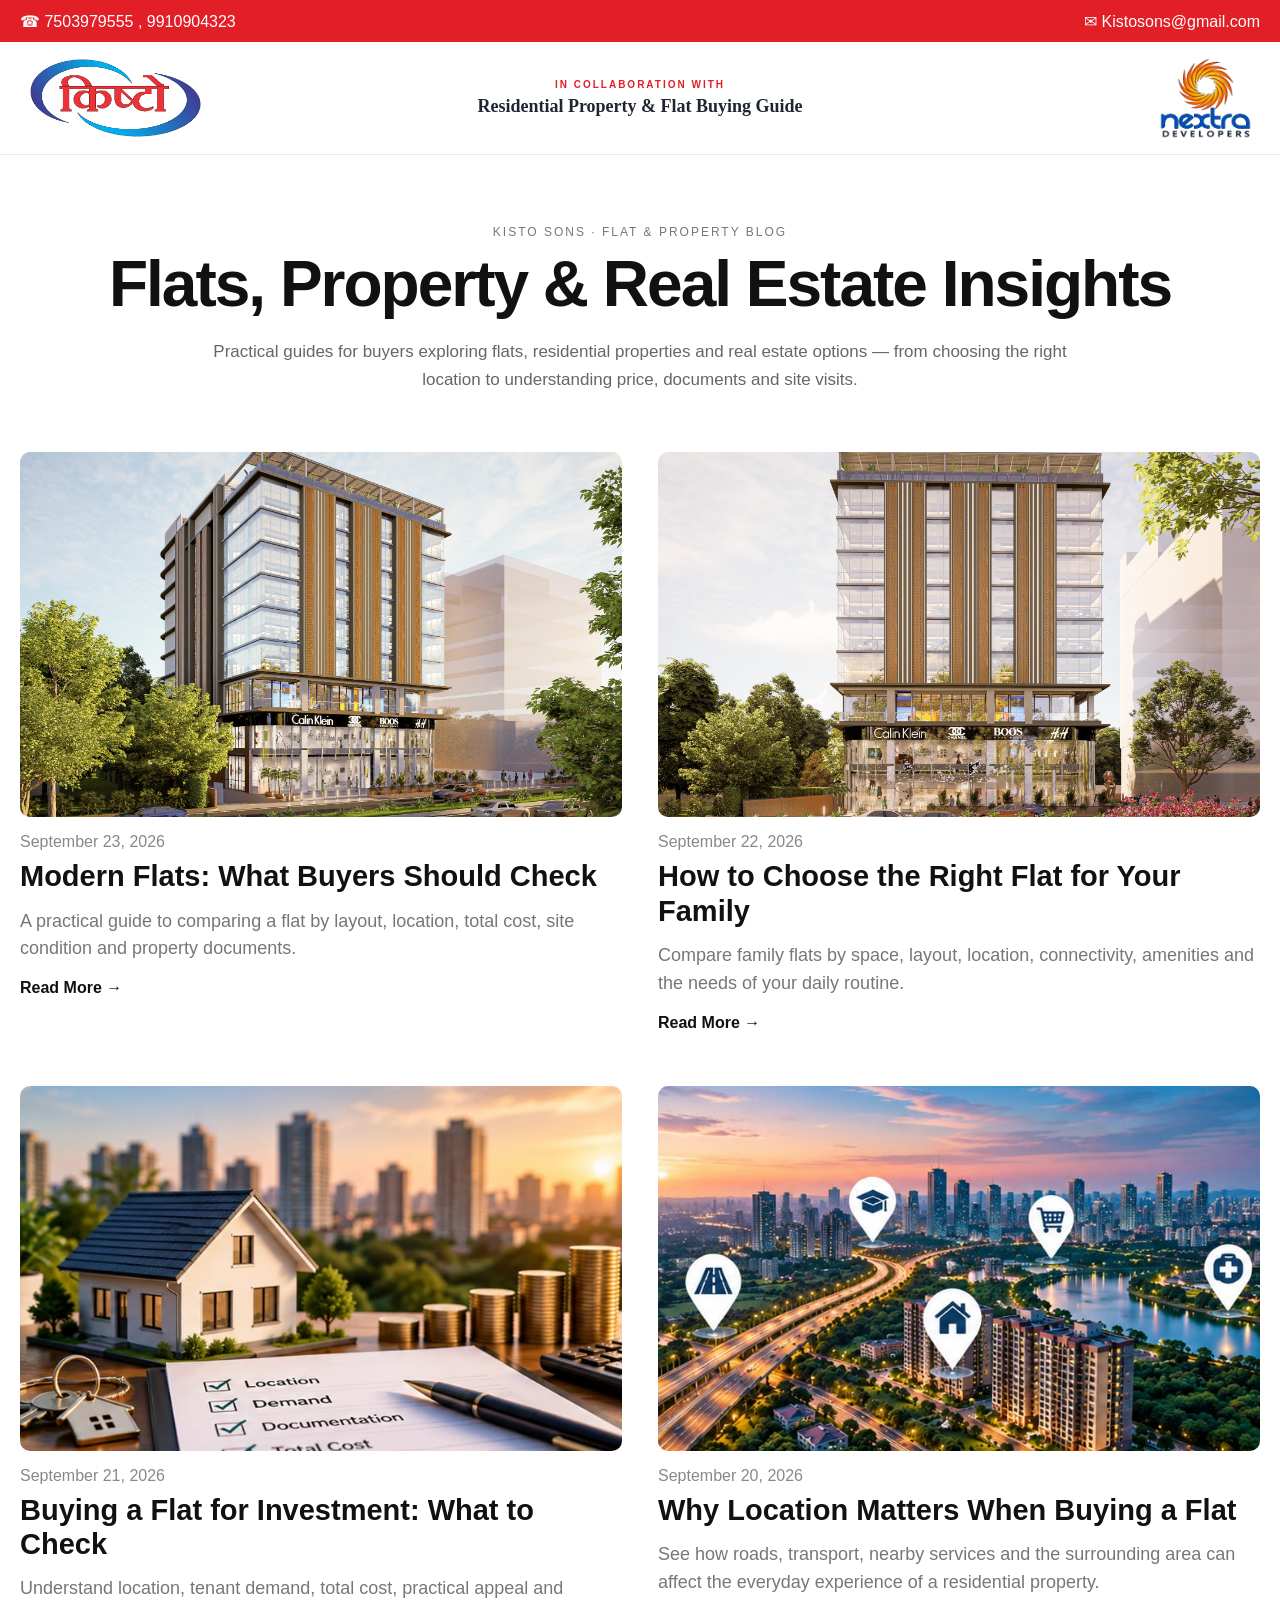
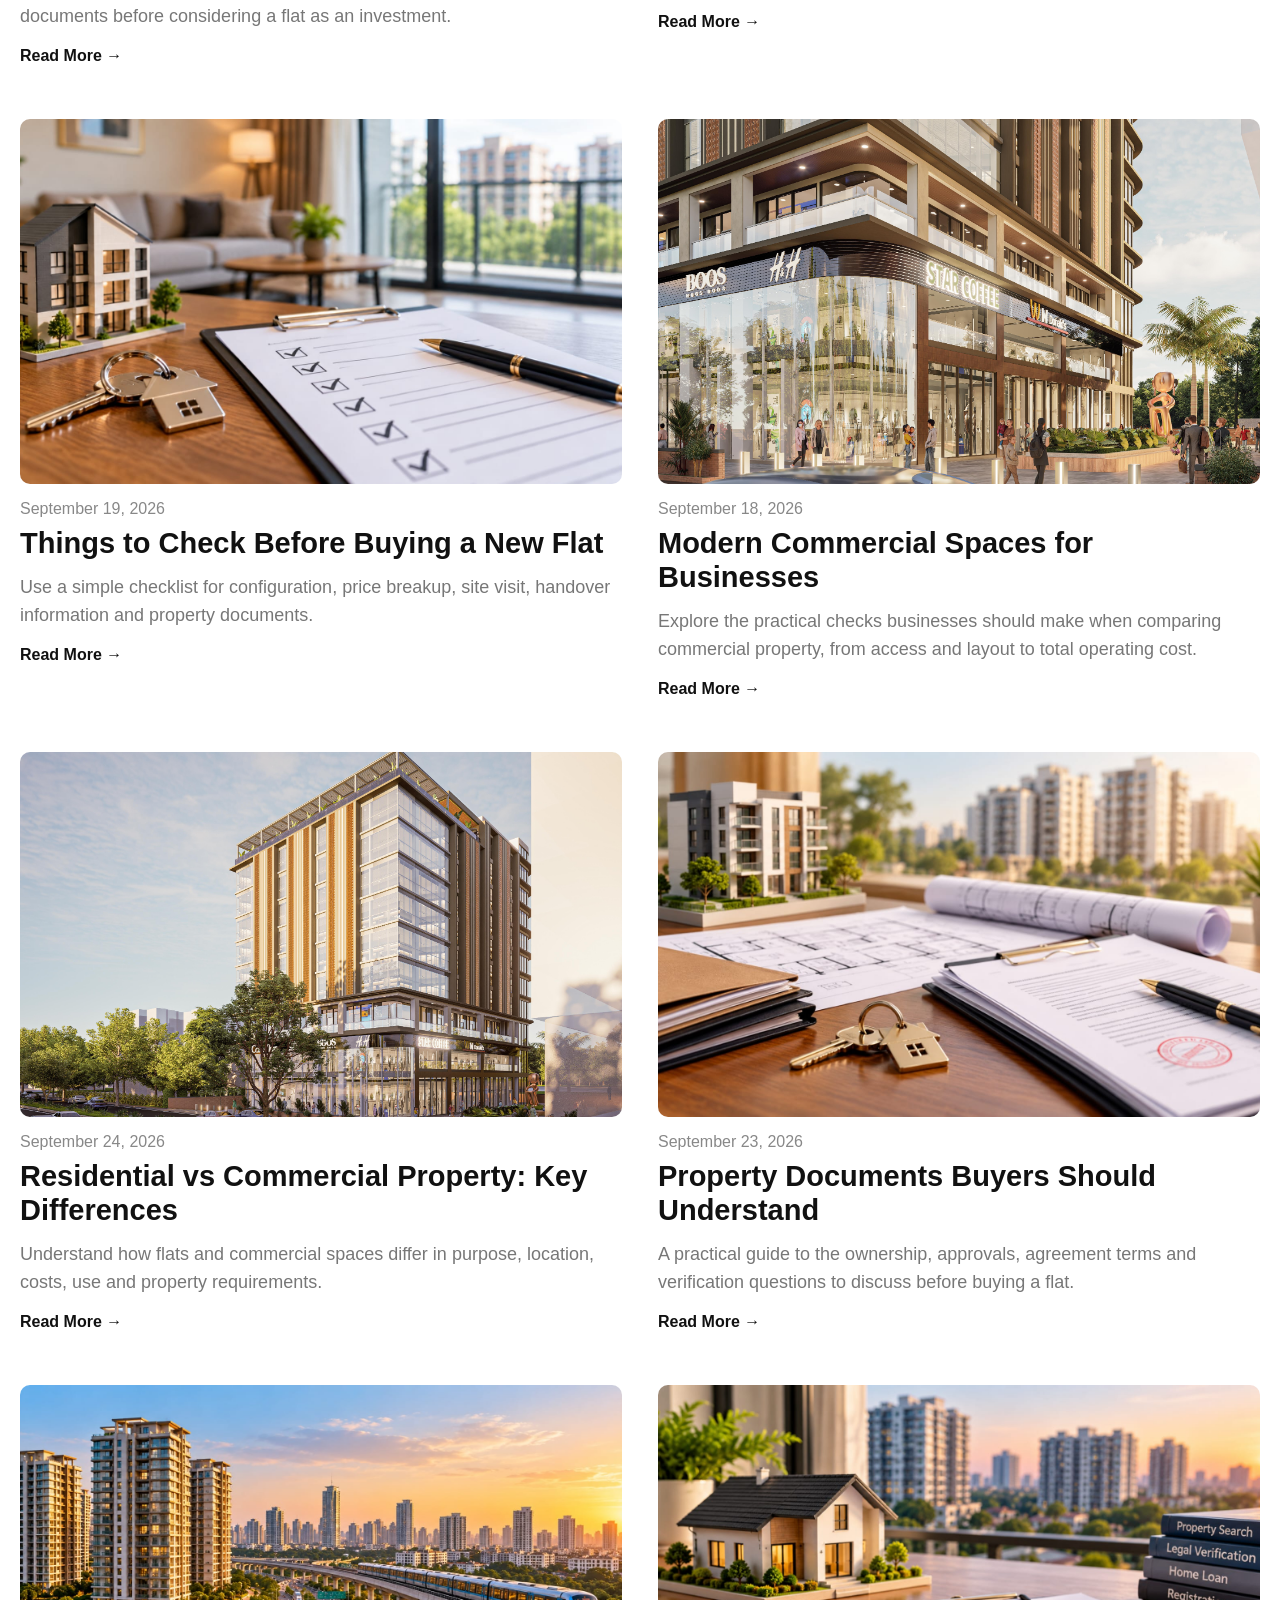
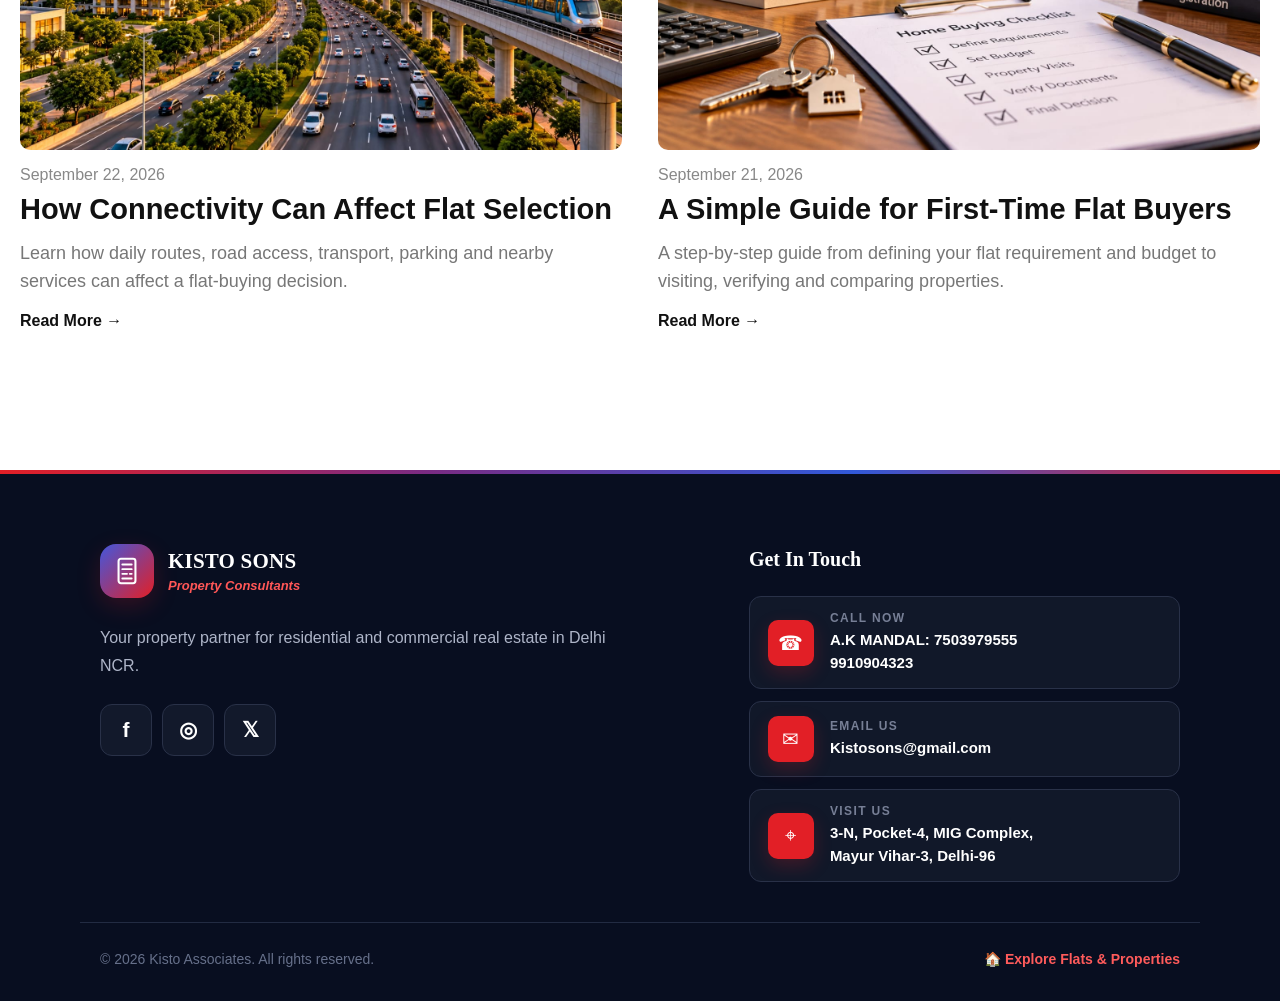
<file: blogproj/index.html>
<!DOCTYPE html>
<html lang="en">
 <head>
  <meta charset="utf-8"/>
  <meta content="width=device-width,initial-scale=1" name="viewport"/>
  <title>
   Kisto Sons Blog | Flats, Property &amp; Real Estate Insights
  </title>
  <meta content="Practical flat buying guides, residential property insights and real estate information from Kisto Sons." name="description"/>
  <meta content="Kisto Sons Blog | Flats, Property &amp; Real Estate Insights" property="og:title"/>
  <meta content="Practical flat buying guides, residential property insights and real estate information from Kisto Sons." property="og:description"/>
  <meta content="website" property="og:type"/>
  <meta content="Kisto Sons" property="og:site_name"/>
  <meta content="https://kistosons.com/blog/" property="og:url"/>
  <meta content="https://kistosons.com/blog/assets/images/first-time-property-buying.jpg" property="og:image"/>
  <meta content="Kisto Sons Blog | Flats, Property &amp; Real Estate Insights" property="og:image:alt"/>
  <meta content="summary_large_image" name="twitter:card"/>
  <meta content="Kisto Sons Blog | Flats, Property &amp; Real Estate Insights" name="twitter:title"/>
  <meta content="Practical flat buying guides, residential property insights and real estate information from Kisto Sons." name="twitter:description"/>
  <meta content="https://kistosons.com/blog/assets/images/first-time-property-buying.jpg" name="twitter:image"/>
  <meta content="Kisto Sons" name="author"/>
  <meta content="flats for sale, flat buying guide, residential property, real estate, property buying, Kisto Sons" name="keywords"/>
  <meta content="index, follow, max-image-preview:large, max-snippet:-1, max-video-preview:-1" name="robots"/>
  <meta content="#111827" name="theme-color"/>

  <link href="https://kistosons.com/blog/" rel="canonical"/>
  <link href="assets/blog.css" rel="stylesheet"/>
  <script type="application/ld+json">
   {"@context":"https://schema.org","@type":"Blog","name":"Kisto Sons Blog","url":"https://kistosons.com/blog/","description":"Property insights and real estate guides from Kisto Sons."}
  </script>
 </head>
 <body>
  <div class="site-topbar">
   <div class="site-topbar-inner">
    <div>
     ☎
     <a href="tel:+917503797555">
      7503979555
     </a>
     ,
     <a href="tel:+919910904323">
      9910904323
     </a>
    </div>
    <div>
     ✉
     <a href="mailto:Kistosons@gmail.com">
      Kistosons@gmail.com
     </a>
    </div>
   </div>
  </div>
  <div class="brandbar">
   <div class="brandbar-inner">
    <a aria-label="Kisto Sons" class="brand-logo brand-logo-kisto" href="index.html">
     <img alt="Kisto Sons logo" src="assets/images/kisto-logo.png"/>
    </a>
    <div class="brandbar-center">
     <span>
      IN COLLABORATION WITH
     </span>
     <strong>
      Residential Property &amp; Flat Buying Guide
     </strong>
    </div>
    <a aria-label="Nextra Developers" class="brand-logo brand-logo-nextra" href="index.html">
     <img alt="Nextra Developers logo" src="assets/images/nextra-logo.png"/>
    </a>
   </div>
  </div>
  <div class="progress">
  </div>
  <main class="blog-home">
   <div class="wrap">
    <section class="intro">
     <p>
      KISTO SONS · FLAT &amp; PROPERTY BLOG
     </p>
     <h1>
      Flats, Property &amp; Real Estate Insights
     </h1>
     <div class="sub">
      Practical guides for buyers exploring flats, residential properties and real estate options — from choosing the right location to understanding price, documents and site visits.
     </div>
    </section>
    <section class="grid">
     <article class="card">
      <a href="blogs/modern-residential-property-buying-guide.html">
       <img alt="Modern commercial property exterior" class="blog-image" src="assets/images/commercial-space-2.png"/>
      </a>
      <div class="date">
       September 23, 2026
      </div>
      <h2>
       <a href="blogs/modern-residential-property-buying-guide.html">
        Modern Flats: What Buyers Should Check
       </a>
      </h2>
      <p>
       A practical guide to comparing a flat by layout, location, total cost, site condition and property documents.
      </p>
      <a class="read" href="blogs/modern-residential-property-buying-guide.html">
       Read More →
      </a>
     </article>
     <article class="card">
      <a href="blogs/how-to-choose-the-right-flat-for-your-family.html">
       <img alt="Modern property building exterior" class="blog-image" src="assets/images/commercial-space-4.png"/>
      </a>
      <div class="date">
       September 22, 2026
      </div>
      <h2>
       <a href="blogs/how-to-choose-the-right-flat-for-your-family.html">
        How to Choose the Right Flat for Your Family
       </a>
      </h2>
      <p>
       Compare family flats by space, layout, location, connectivity, amenities and the needs of your daily routine.
      </p>
      <a class="read" href="blogs/how-to-choose-the-right-flat-for-your-family.html">
       Read More →
      </a>
     </article>
     <article class="card">
      <a href="blogs/property-investment-what-buyers-should-check.html">
       <img alt="Property investment checklist and property evaluation" class="blog-image" src="assets/images/property-investment.jpg"/>
      </a>
      <div class="date">
       September 21, 2026
      </div>
      <h2>
       <a href="blogs/property-investment-what-buyers-should-check.html">
        Buying a Flat for Investment: What to Check
       </a>
      </h2>
      <p>
       Understand location, tenant demand, total cost, practical appeal and documents before considering a flat as an investment.
      </p>
      <a class="read" href="blogs/property-investment-what-buyers-should-check.html">
       Read More →
      </a>
     </article>
     <article class="card">
      <a href="blogs/why-location-matters-in-real-estate.html">
       <img alt="Property location and city connectivity" class="blog-image" src="assets/images/location.jpg"/>
      </a>
      <div class="date">
       September 20, 2026
      </div>
      <h2>
       <a href="blogs/why-location-matters-in-real-estate.html">
        Why Location Matters When Buying a Flat
       </a>
      </h2>
      <p>
       See how roads, transport, nearby services and the surrounding area can affect the everyday experience of a residential property.
      </p>
      <a class="read" href="blogs/why-location-matters-in-real-estate.html">
       Read More →
      </a>
     </article>
     <article class="card">
      <a href="blogs/things-to-check-before-buying-a-new-flat.html">
       <img alt="Flat buying checklist" class="blog-image" src="assets/images/flat-buying-checklist.jpg"/>
      </a>
      <div class="date">
       September 19, 2026
      </div>
      <h2>
       <a href="blogs/things-to-check-before-buying-a-new-flat.html">
        Things to Check Before Buying a New Flat
       </a>
      </h2>
      <p>
       Use a simple checklist for configuration, price breakup, site visit, handover information and property documents.
      </p>
      <a class="read" href="blogs/things-to-check-before-buying-a-new-flat.html">
       Read More →
      </a>
     </article>
     <article class="card">
      <a href="blogs/modern-commercial-spaces-and-business-growth.html">
       <img alt="Modern commercial space with retail frontage" class="blog-image" src="assets/images/commercial-space-1.png"/>
      </a>
      <div class="date">
       September 18, 2026
      </div>
      <h2>
       <a href="blogs/modern-commercial-spaces-and-business-growth.html">
        Modern Commercial Spaces for Businesses
       </a>
      </h2>
      <p>
       Explore the practical checks businesses should make when comparing commercial property, from access and layout to total operating cost.
      </p>
      <a class="read" href="blogs/modern-commercial-spaces-and-business-growth.html">
       Read More →
      </a>
     </article>
     <article class="card">
      <a href="blogs/residential-vs-commercial-property-key-differences.html">
       <img alt="Modern commercial property architecture" class="blog-image" src="assets/images/commercial-space-3.png"/>
      </a>
      <div class="date">
       September 24, 2026
      </div>
      <h2>
       <a href="blogs/residential-vs-commercial-property-key-differences.html">
        Residential vs Commercial Property: Key Differences
       </a>
      </h2>
      <p>
       Understand how flats and commercial spaces differ in purpose, location, costs, use and property requirements.
      </p>
      <a class="read" href="blogs/residential-vs-commercial-property-key-differences.html">
       Read More →
      </a>
     </article>
     <article class="card">
      <a href="blogs/property-documents-buyers-should-understand.html">
       <img alt="Property documents and verification" class="blog-image" src="assets/images/property-documents.jpg"/>
      </a>
      <div class="date">
       September 23, 2026
      </div>
      <h2>
       <a href="blogs/property-documents-buyers-should-understand.html">
        Property Documents Buyers Should Understand
       </a>
      </h2>
      <p>
       A practical guide to the ownership, approvals, agreement terms and verification questions to discuss before buying a flat.
      </p>
      <a class="read" href="blogs/property-documents-buyers-should-understand.html">
       Read More →
      </a>
     </article>
     <article class="card">
      <a href="blogs/how-connectivity-can-affect-property-choice.html">
       <img alt="Property connectivity and transport" class="blog-image" src="assets/images/property-connectivity.jpg"/>
      </a>
      <div class="date">
       September 22, 2026
      </div>
      <h2>
       <a href="blogs/how-connectivity-can-affect-property-choice.html">
        How Connectivity Can Affect Flat Selection
       </a>
      </h2>
      <p>
       Learn how daily routes, road access, transport, parking and nearby services can affect a flat-buying decision.
      </p>
      <a class="read" href="blogs/how-connectivity-can-affect-property-choice.html">
       Read More →
      </a>
     </article>
     <article class="card">
      <a href="blogs/a-simple-guide-for-first-time-property-buyers.html">
       <img alt="First-time property buying checklist" class="blog-image" src="assets/images/first-time-property-buying.jpg"/>
      </a>
      <div class="date">
       September 21, 2026
      </div>
      <h2>
       <a href="blogs/a-simple-guide-for-first-time-property-buyers.html">
        A Simple Guide for First-Time Flat Buyers
       </a>
      </h2>
      <p>
       A step-by-step guide from defining your flat requirement and budget to visiting, verifying and comparing properties.
      </p>
      <a class="read" href="blogs/a-simple-guide-for-first-time-property-buyers.html">
       Read More →
      </a>
     </article>
    </section>
   </div>
  </main>
  <footer class="site-footer">
   <div class="site-footer-inner">
    <div>
     <div class="footer-brand">
      <div aria-hidden="true" class="footer-logo">
       <svg fill="none" viewbox="0 0 32 32" xmlns="http://www.w3.org/2000/svg">
        <rect height="26" rx="2.5" stroke="currentColor" stroke-width="2.2" width="18" x="7" y="3">
        </rect>
        <path d="M11 9h10M11 14h10M11 19h5M19 19h2M11 24h10" stroke="currentColor" stroke-linecap="round" stroke-width="2">
        </path>
       </svg>
      </div>
      <div>
       <h2>
        KISTO SONS
       </h2>
       <span>
        Property Consultants
       </span>
      </div>
     </div>
     <p class="footer-about">
      Your property partner for residential and commercial real estate in Delhi NCR.
     </p>
     <div class="footer-socials">
      <a aria-label="Facebook" href="#">
       f
      </a>
      <a aria-label="Instagram" href="#">
       ◎
      </a>
      <a aria-label="X" href="#">
       𝕏
      </a>
     </div>
    </div>
    <div>
     <h3>
      Get In Touch
     </h3>
     <div class="contact-card">
      <div class="contact-icon">
       ☎
      </div>
      <div>
       <div class="contact-label">
        CALL NOW
       </div>
       <div class="contact-value">
        A.K MANDAL:
        <a href="tel:+917503797555">
         7503979555
        </a>
        <br/>
        <a href="tel:+919910904323">
         9910904323
        </a>
       </div>
      </div>
     </div>
     <div class="contact-card">
      <div class="contact-icon">
       ✉
      </div>
      <div>
       <div class="contact-label">
        EMAIL US
       </div>
       <div class="contact-value">
        <a href="mailto:Kistosons@gmail.com">
         Kistosons@gmail.com
        </a>
       </div>
      </div>
     </div>
     <div class="contact-card">
      <div class="contact-icon">
       ⌖
      </div>
      <div>
       <div class="contact-label">
        VISIT US
       </div>
       <div class="contact-value">
        3-N, Pocket-4, MIG Complex,
        <br/>
        Mayur Vihar-3, Delhi-96
       </div>
      </div>
     </div>
    </div>
   </div>
   <div class="footer-bottom">
    <div>
     © 2026 Kisto Associates. All rights reserved.
    </div>
    <a class="return-link" href="index.html">
     🏠 Explore Flats &amp; Properties
    </a>
   </div>
  </footer>
  <script defer="True" src="assets/blog.js">
  </script>
 </body>
</html>
</file>
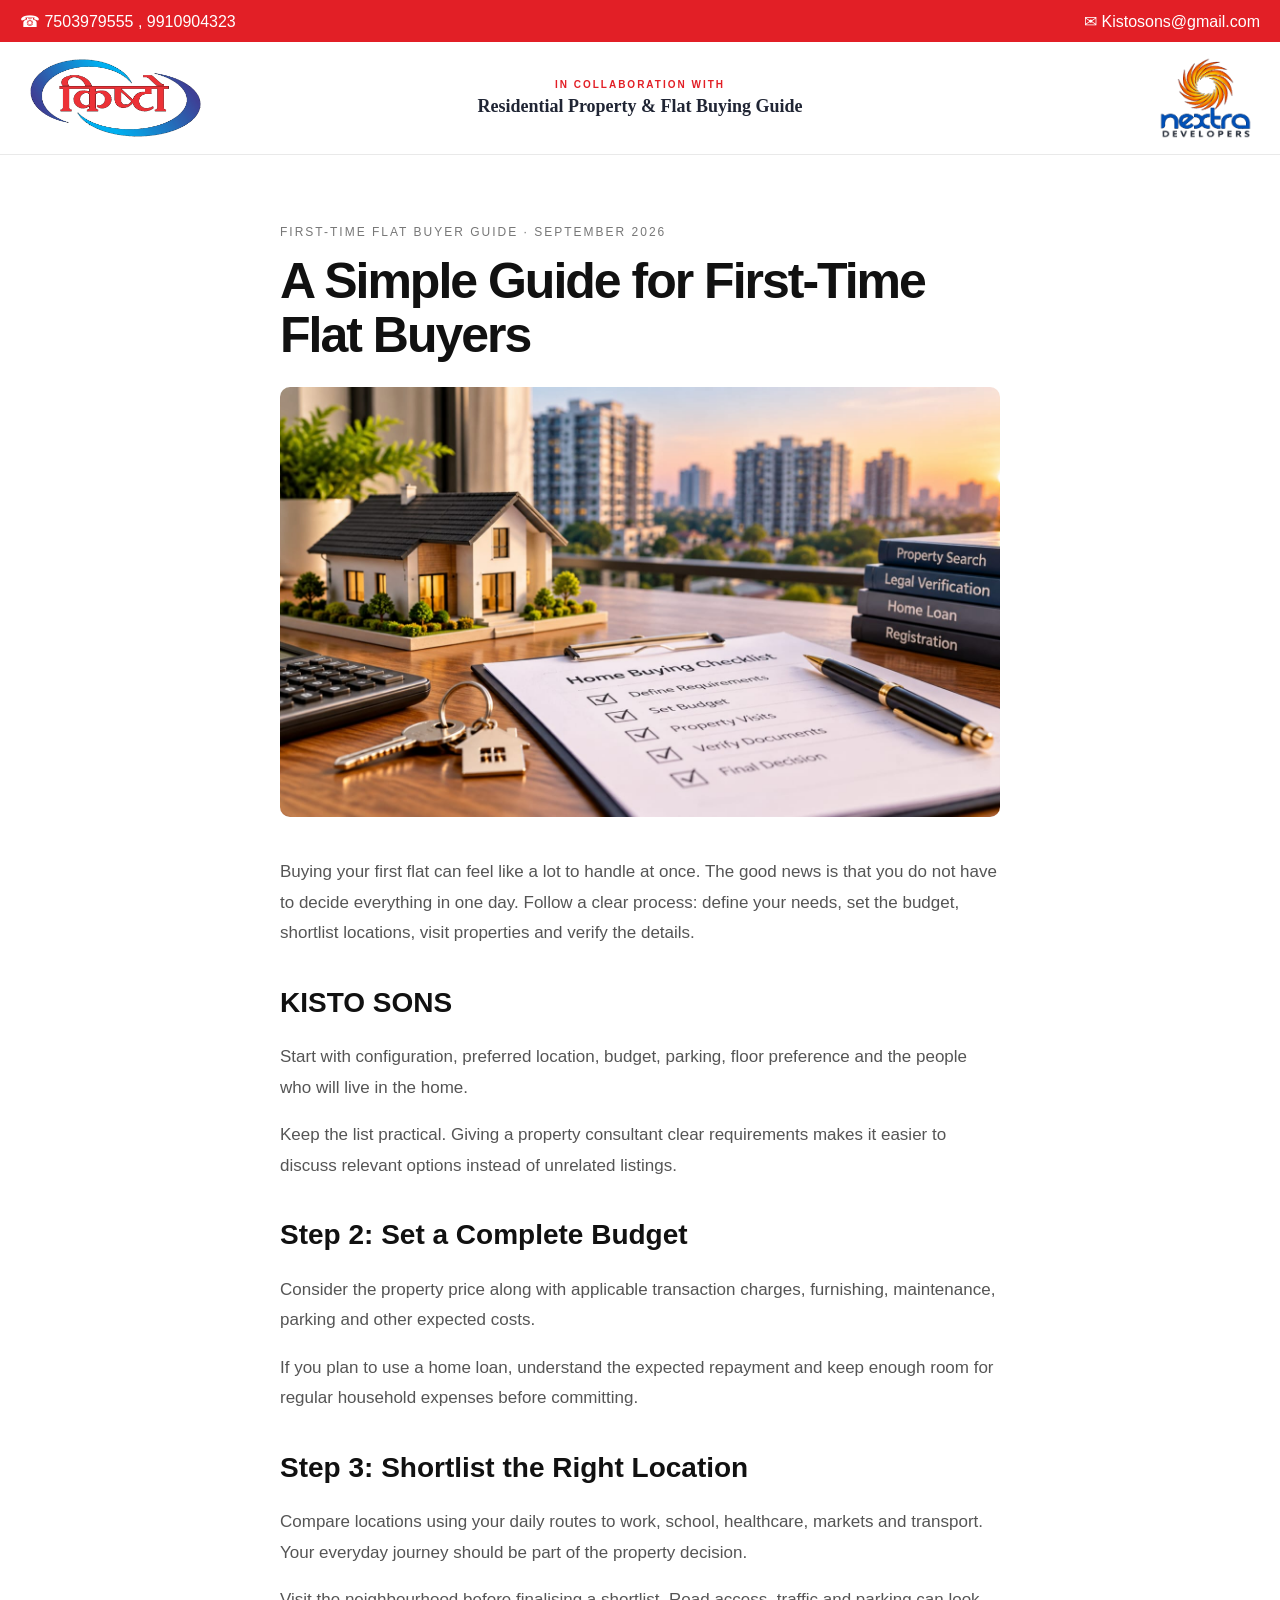
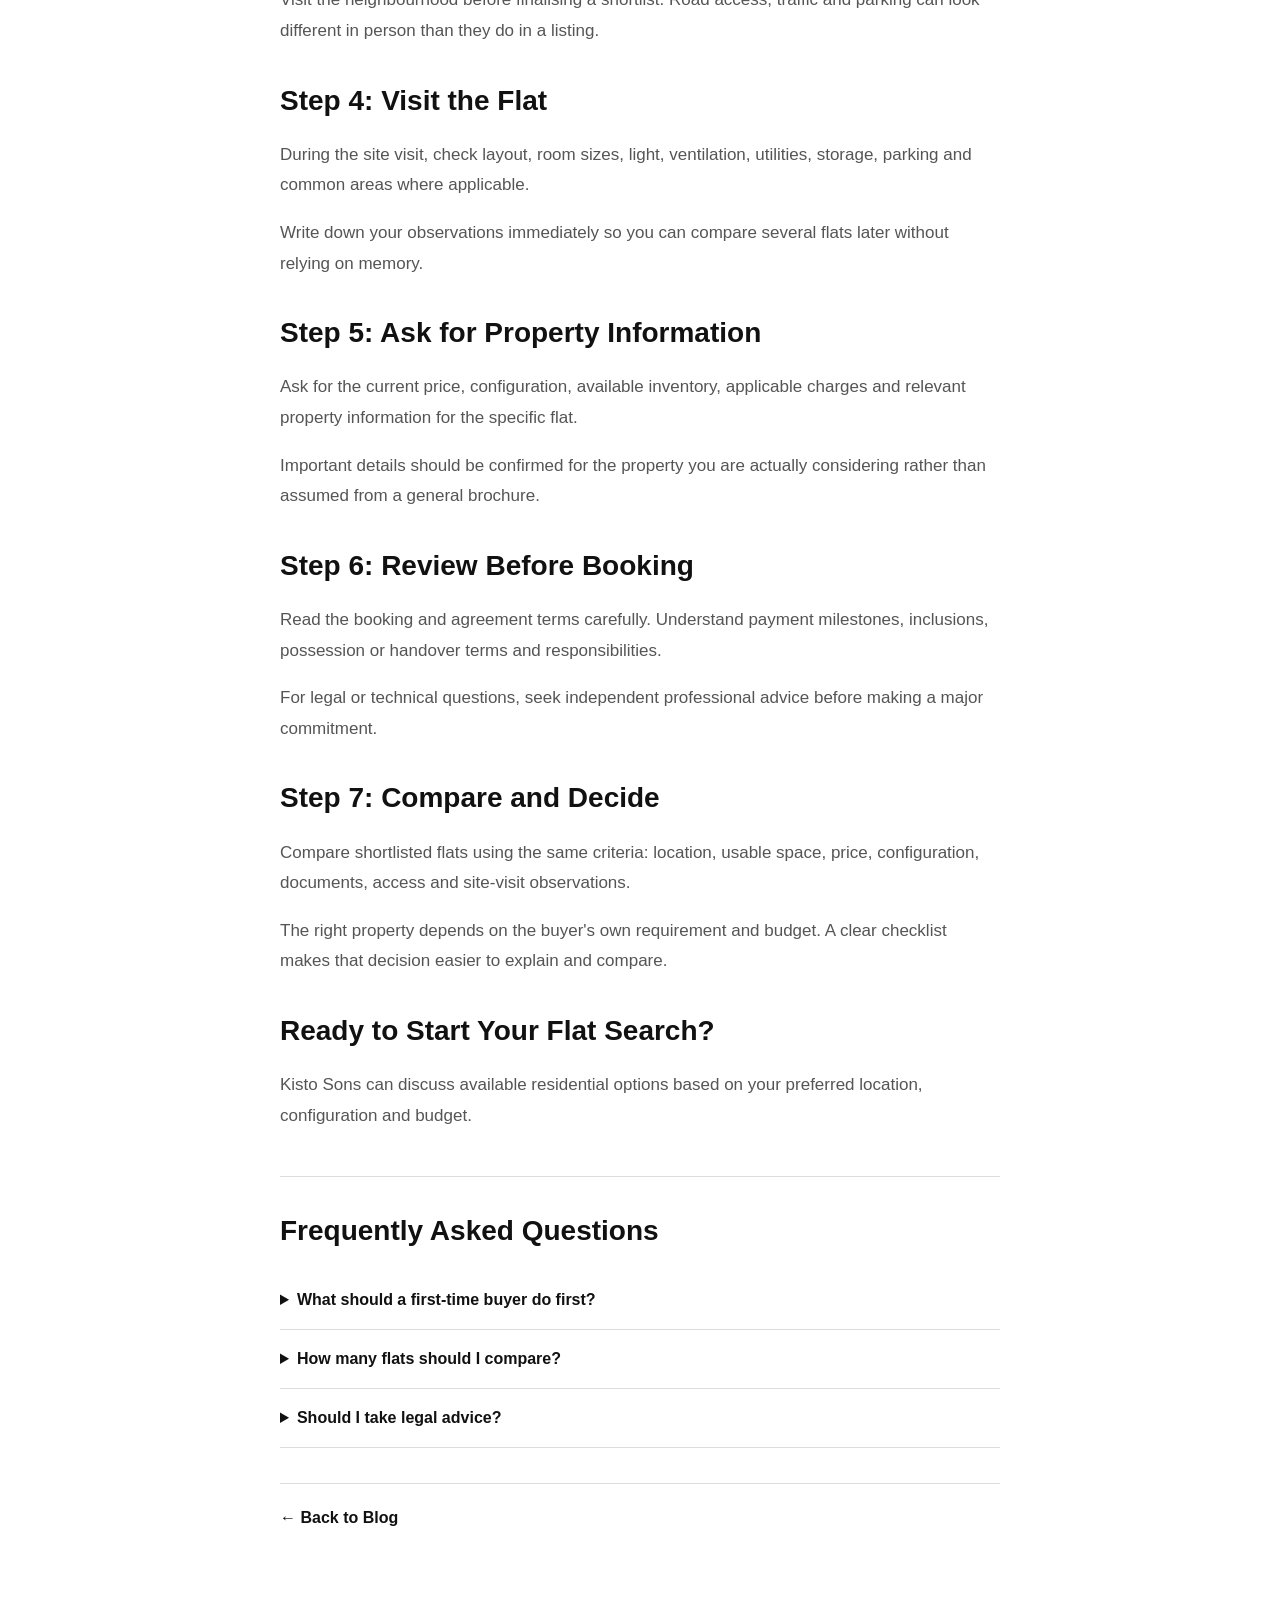
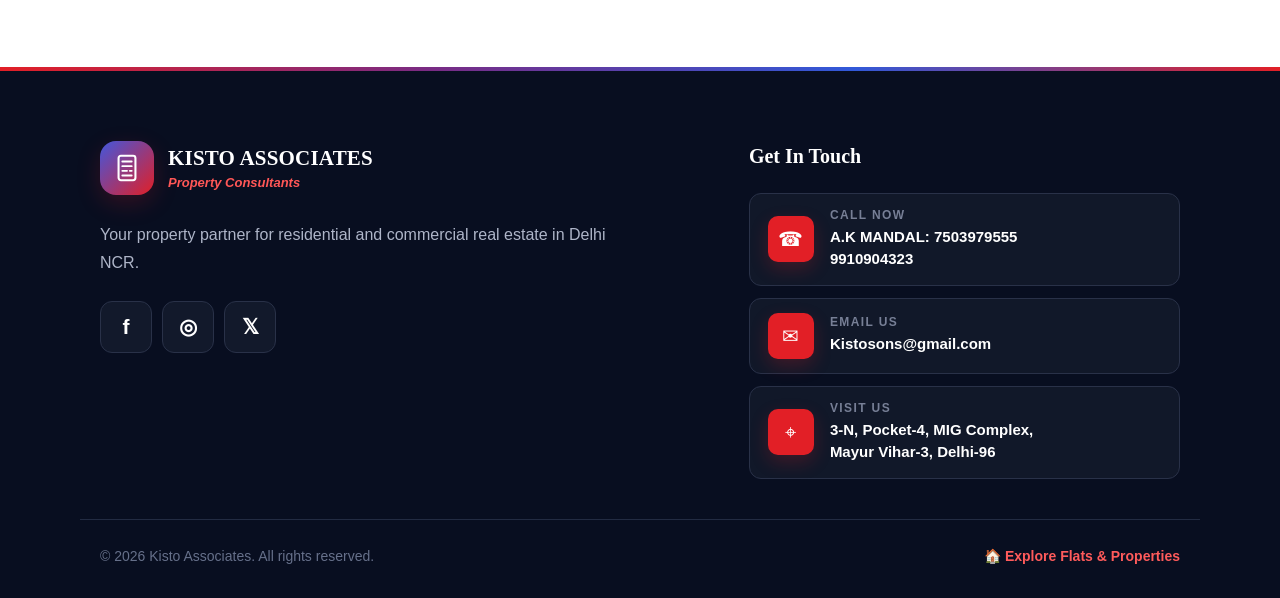
<file: blogproj/blogs/a-simple-guide-for-first-time-property-buyers.html>
<!DOCTYPE html>

<html lang="en">
<head>
<meta charset="utf-8"/>
<meta content="width=device-width,initial-scale=1" name="viewport"/>
<title>
   A Simple Guide for First-Time Flat Buyers | Kisto Sons
  </title>
<meta content="Buying your first flat can feel complicated. This simple process takes you from defining your requirement to visiting properties, checking documents and understanding the final terms." name="description"/>
<meta content="A Simple Guide for First-Time Flat Buyers | Kisto Sons" property="og:title"/>
<meta content="Buying your first flat can feel complicated. This simple process takes you from defining your requirement to visiting properties, checking documents and understanding the final terms." property="og:description"/>
<meta content="article" property="og:type"/>
<meta content="Kisto Sons" property="og:site_name"/>
<meta content="https://kistosons.com/blog/a-simple-guide-for-first-time-property-buyers/" property="og:url"/>
<meta content="https://kistosons.com/blog/assets/images/first-time-property-buying.jpg" property="og:image"/>
<meta content="A Simple Guide for First-Time Flat Buyers | Kisto Sons" property="og:image:alt"/>
<meta content="summary_large_image" name="twitter:card"/>
<meta content="A Simple Guide for First-Time Flat Buyers | Kisto Sons" name="twitter:title"/>
<meta content="Buying your first flat can feel complicated. This simple process takes you from defining your requirement to visiting properties, checking documents and understanding the final terms." name="twitter:description"/>
<meta content="https://kistosons.com/blog/assets/images/first-time-property-buying.jpg" name="twitter:image"/>
<meta content="Kisto Sons" name="author"/>
<meta content="first time flat buyer, buying a flat, flat buying guide, residential property, property documents, Kisto Sons" name="keywords"/>
<meta content="index, follow, max-image-preview:large, max-snippet:-1, max-video-preview:-1" name="robots"/>
<meta content="#111827" name="theme-color"/>
<link href="https://kistosons.com/blog/a-simple-guide-for-first-time-property-buyers/" rel="canonical"/>
<link href="../assets/blog.css" rel="stylesheet"/>
<script type="application/ld+json">
   {"@context": "https://schema.org", "@type": "Article", "headline": "A Simple Guide for First-Time Flat Buyers", "author": {"@type": "Organization", "name": "Kisto Sons"}, "publisher": {"@type": "Organization", "name": "Kisto Sons"}, "datePublished": "2026-09-24", "mainEntityOfPage": "https://kistosons.com/blog/a-simple-guide-for-first-time-property-buyers/"}
  </script>
</head>
<body>
<div class="site-topbar">
<div class="site-topbar-inner">
<div>
     ☎
     <a href="tel:+917503797555">
      7503979555
     </a>
     ,
     <a href="tel:+919910904323">
      9910904323
     </a>
</div>
<div>
     ✉
     <a href="mailto:Kistosons@gmail.com">
      Kistosons@gmail.com
     </a>
</div>
</div>
</div>
<div class="brandbar">
<div class="brandbar-inner">
<a aria-label="Kisto Sons" class="brand-logo brand-logo-kisto" href="../index.html">
<img alt="Kisto Sons logo" src="../assets/images/kisto-logo.png"/>
</a>
<div class="brandbar-center">
<span>
      IN COLLABORATION WITH
     </span>
<strong>
      Residential Property &amp; Flat Buying Guide
     </strong>
</div>
<a aria-label="Nextra Developers" class="brand-logo brand-logo-nextra" href="../index.html">
<img alt="Nextra Developers logo" src="../assets/images/nextra-logo.png"/>
</a>
</div>
</div>
<div class="progress">
</div>
<main class="article">
<div class="wrap">
<div class="label">
     FIRST-TIME FLAT BUYER GUIDE · SEPTEMBER 2026
    </div>
<h1>
     A Simple Guide for First-Time Flat Buyers
    </h1>
<img alt="First-time flat buying guide" class="hero-image" src="../assets/images/first-time-property-buying.jpg"/>
<p>Buying your first flat can feel like a lot to handle at once. The good news is that you do not have to decide everything in one day. Follow a clear process: define your needs, set the budget, shortlist locations, visit properties and verify the details.</p>
<h2>
     KISTO SONS
    </h2>
<p>Start with configuration, preferred location, budget, parking, floor preference and the people who will live in the home.</p>
<p>Keep the list practical. Giving a property consultant clear requirements makes it easier to discuss relevant options instead of unrelated listings.</p>
<h2>
     Step 2: Set a Complete Budget
    </h2>
<p>Consider the property price along with applicable transaction charges, furnishing, maintenance, parking and other expected costs.</p>
<p>If you plan to use a home loan, understand the expected repayment and keep enough room for regular household expenses before committing.</p>
<h2>
     Step 3: Shortlist the Right Location
    </h2>
<p>Compare locations using your daily routes to work, school, healthcare, markets and transport. Your everyday journey should be part of the property decision.</p>
<p>Visit the neighbourhood before finalising a shortlist. Road access, traffic and parking can look different in person than they do in a listing.</p>
<h2>
     Step 4: Visit the Flat
    </h2>
<p>During the site visit, check layout, room sizes, light, ventilation, utilities, storage, parking and common areas where applicable.</p>
<p>Write down your observations immediately so you can compare several flats later without relying on memory.</p>
<h2>
     Step 5: Ask for Property Information
    </h2>
<p>Ask for the current price, configuration, available inventory, applicable charges and relevant property information for the specific flat.</p>
<p>Important details should be confirmed for the property you are actually considering rather than assumed from a general brochure.</p>
<h2>
     Step 6: Review Before Booking
    </h2>
<p>Read the booking and agreement terms carefully. Understand payment milestones, inclusions, possession or handover terms and responsibilities.</p>
<p>For legal or technical questions, seek independent professional advice before making a major commitment.</p>
<h2>
     Step 7: Compare and Decide
    </h2>
<p>Compare shortlisted flats using the same criteria: location, usable space, price, configuration, documents, access and site-visit observations.</p>
<p>The right property depends on the buyer's own requirement and budget. A clear checklist makes that decision easier to explain and compare.</p>
<h2>
     Ready to Start Your Flat Search?
    </h2>
<p>Kisto Sons can discuss available residential options based on your preferred location, configuration and budget.</p>
<section class="faq">
<h2>
      Frequently Asked Questions
     </h2>
<details>
<summary>
       What should a first-time buyer do first?
      </summary>
<p>Define the required location, configuration and realistic budget before visiting properties. It keeps the search focused from the beginning.</p>
</details>
<details>
<summary>
       How many flats should I compare?
      </summary>
<p>There is no fixed number of properties you must visit. Compare enough suitable options to understand the differences that matter to you.</p>
</details>
<details>
<summary>
       Should I take legal advice?
      </summary>
<p>For important document or agreement questions, independent legal advice can help you understand the terms before you commit.</p>
</details>
</section>
<div class="next">
<a href="../index.html">
      ← Back to Blog
     </a>
</div>
</div>
</main>
<footer class="site-footer">
<div class="site-footer-inner">
<div>
<div class="footer-brand">
<div aria-hidden="true" class="footer-logo">
<svg fill="none" viewbox="0 0 32 32" xmlns="http://www.w3.org/2000/svg">
<rect height="26" rx="2.5" stroke="currentColor" stroke-width="2.2" width="18" x="7" y="3">
</rect>
<path d="M11 9h10M11 14h10M11 19h5M19 19h2M11 24h10" stroke="currentColor" stroke-linecap="round" stroke-width="2">
</path>
</svg>
</div>
<div>
<h2>
        KISTO ASSOCIATES
       </h2>
<span>
        Property Consultants
       </span>
</div>
</div>
<p class="footer-about">
      Your property partner for residential and commercial real estate in Delhi NCR.
     </p>
<div class="footer-socials">
<a aria-label="Facebook" href="#">
       f
      </a>
<a aria-label="Instagram" href="#">
       ◎
      </a>
<a aria-label="X" href="#">
       𝕏
      </a>
</div>
</div>
<div>
<h3>
      Get In Touch
     </h3>
<div class="contact-card">
<div class="contact-icon">
       ☎
      </div>
<div>
<div class="contact-label">
        CALL NOW
       </div>
<div class="contact-value">
        A.K MANDAL:
        <a href="tel:+917503797555">
         7503979555
        </a>
<br/>
<a href="tel:+919910904323">
         9910904323
        </a>
</div>
</div>
</div>
<div class="contact-card">
<div class="contact-icon">
       ✉
      </div>
<div>
<div class="contact-label">
        EMAIL US
       </div>
<div class="contact-value">
<a href="mailto:Kistosons@gmail.com">
         Kistosons@gmail.com
        </a>
</div>
</div>
</div>
<div class="contact-card">
<div class="contact-icon">
       ⌖
      </div>
<div>
<div class="contact-label">
        VISIT US
       </div>
<div class="contact-value">
        3-N, Pocket-4, MIG Complex,
        <br/>
        Mayur Vihar-3, Delhi-96
       </div>
</div>
</div>
</div>
</div>
<div class="footer-bottom">
<div>
     © 2026 Kisto Associates. All rights reserved.
    </div>
<a class="return-link" href="../index.html">
     🏠 Explore Flats &amp; Properties
    </a>
</div>
</footer>
<script defer="True" src="../assets/blog.js">
</script>
</body>
</html>
</file>
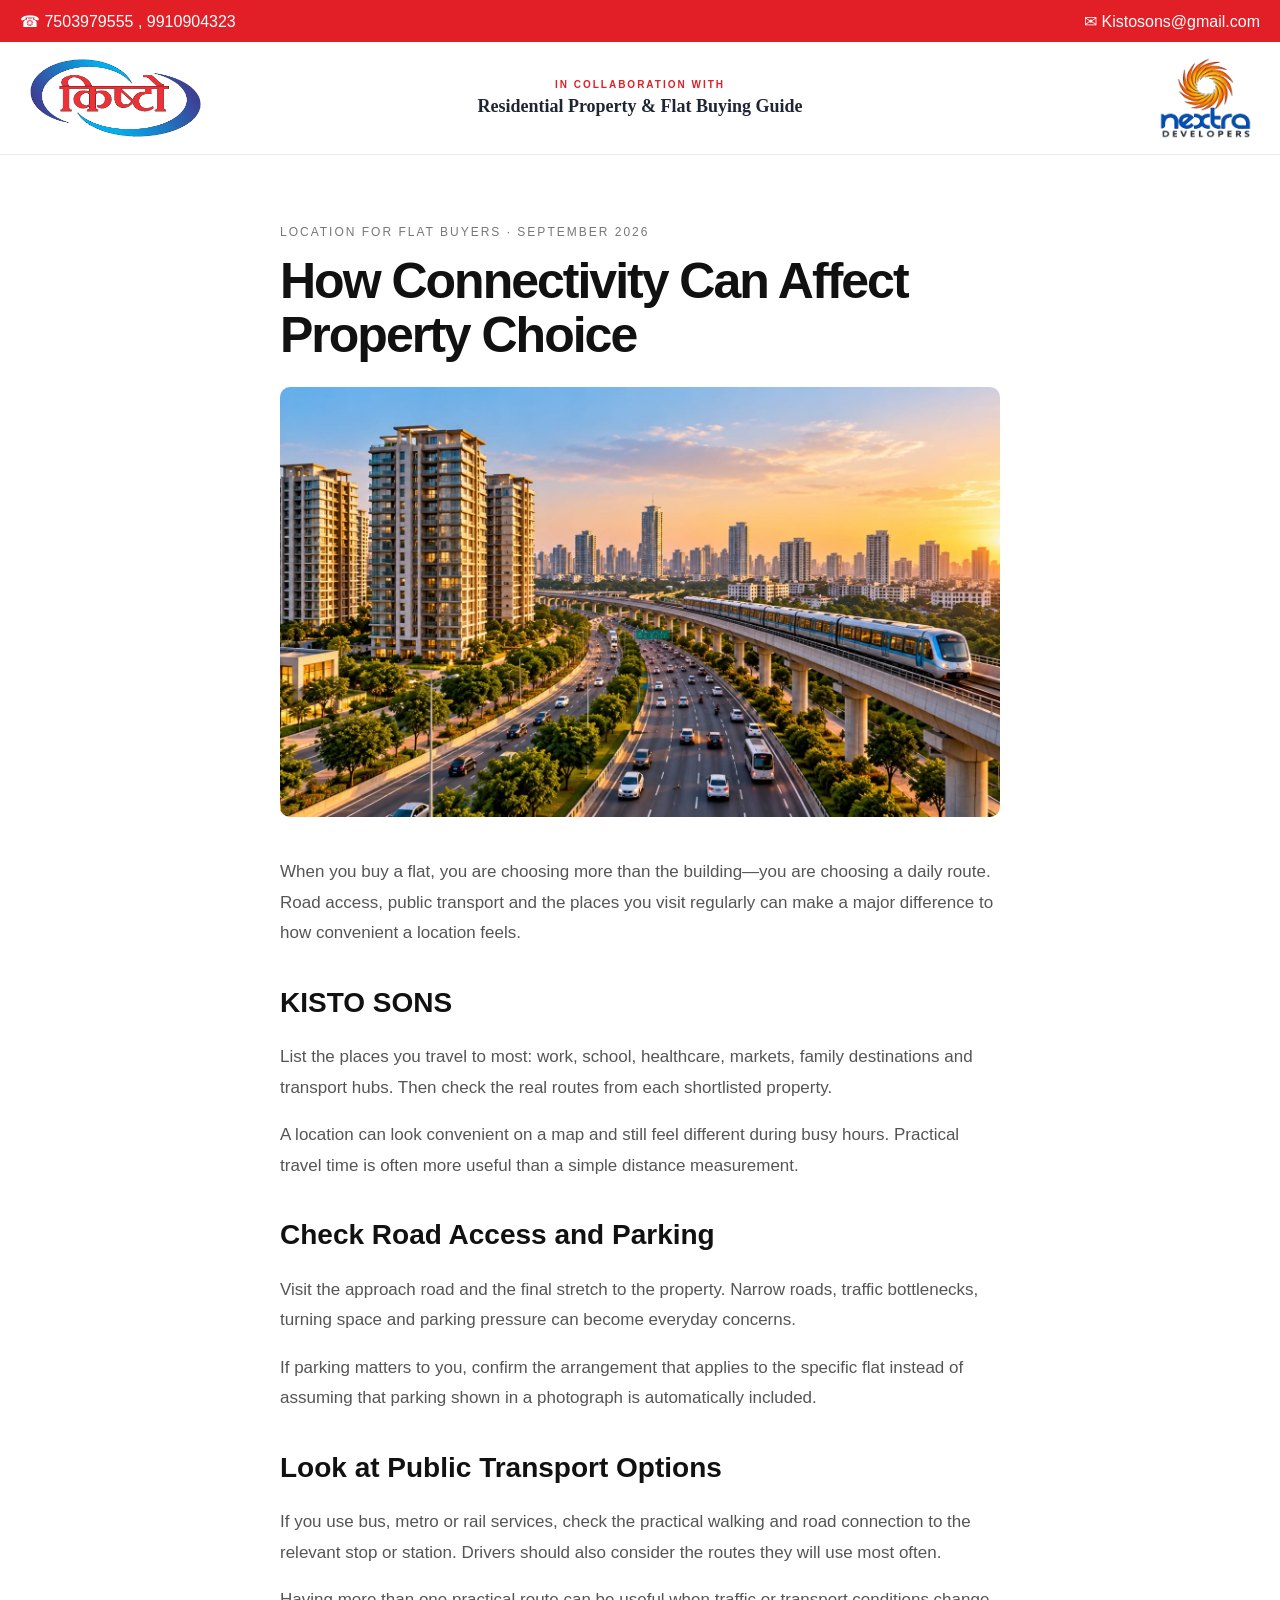
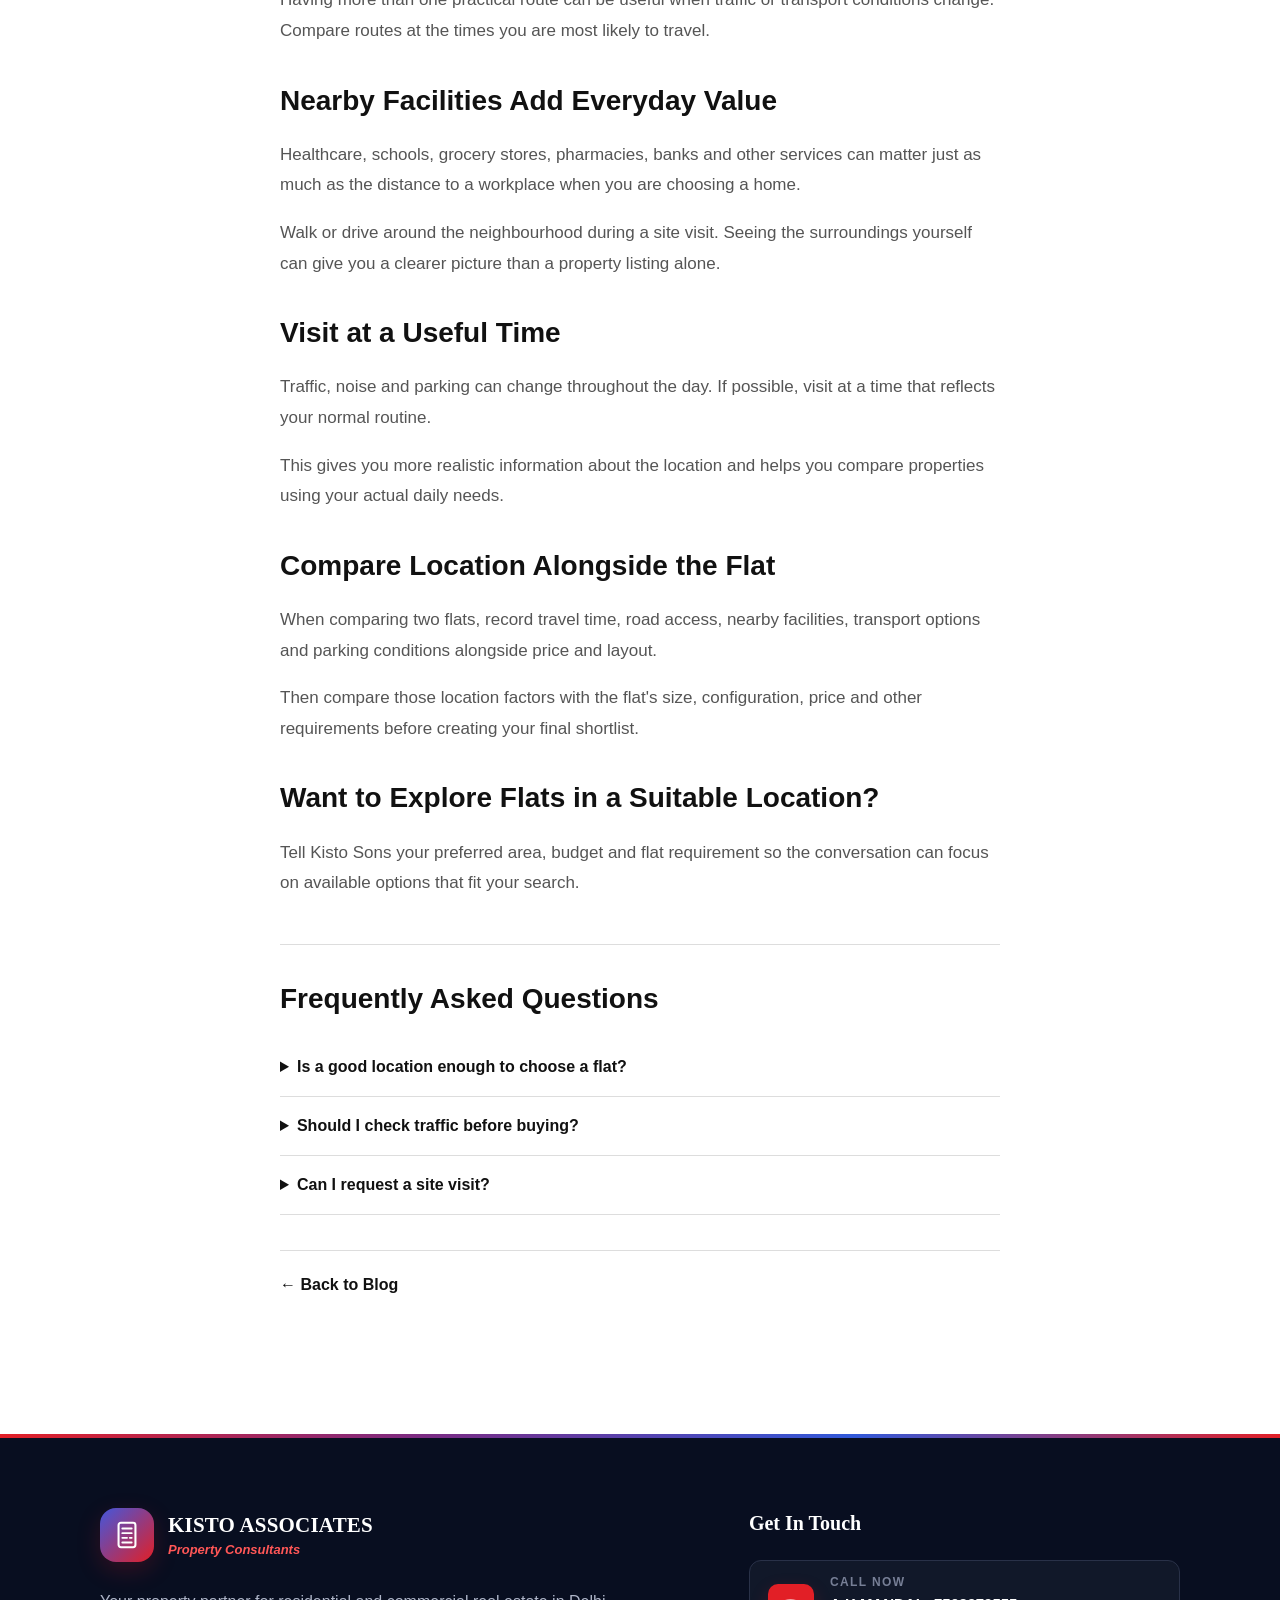
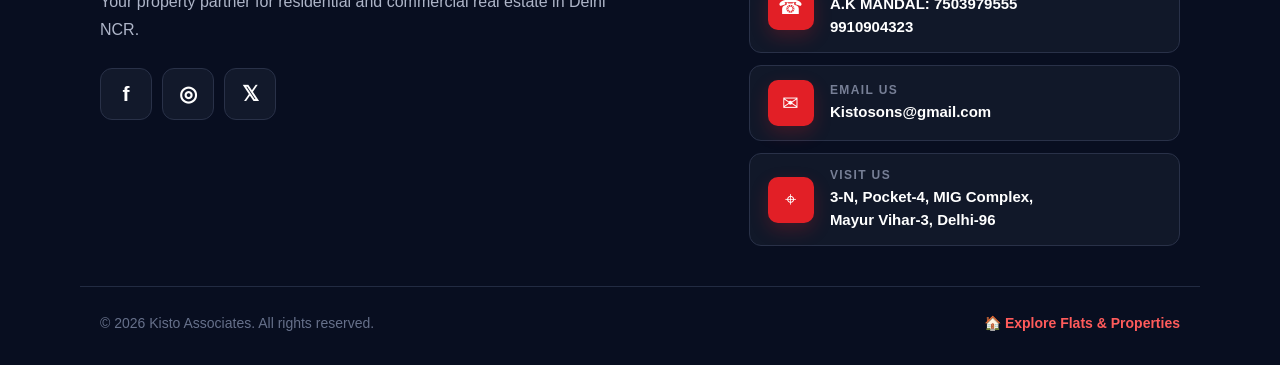
<file: blogproj/blogs/how-connectivity-can-affect-property-choice.html>
<!DOCTYPE html>

<html lang="en">
<head>
<meta charset="utf-8"/>
<meta content="width=device-width,initial-scale=1" name="viewport"/>
<title>
   How Connectivity Can Affect Property Choice | Kisto Sons
  </title>
<meta content="When you are buying a flat, the building is only part of the decision. Road access, public transport and daily travel routes can strongly affect how convenient the location feels." name="description"/>
<meta content="How Connectivity Can Affect Property Choice | Kisto Sons" property="og:title"/>
<meta content="When you are buying a flat, the building is only part of the decision. Road access, public transport and daily travel routes can strongly affect how convenient the location feels." property="og:description"/>
<meta content="article" property="og:type"/>
<meta content="Kisto Sons" property="og:site_name"/>
<meta content="https://kistosons.com/blog/how-connectivity-can-affect-property-choice/" property="og:url"/>
<meta content="https://kistosons.com/blog/assets/images/property-connectivity.jpg" property="og:image"/>
<meta content="How Connectivity Can Affect Property Choice | Kisto Sons" property="og:image:alt"/>
<meta content="summary_large_image" name="twitter:card"/>
<meta content="How Connectivity Can Affect Property Choice | Kisto Sons" name="twitter:title"/>
<meta content="When you are buying a flat, the building is only part of the decision. Road access, public transport and daily travel routes can strongly affect how convenient the location feels." name="twitter:description"/>
<meta content="https://kistosons.com/blog/assets/images/property-connectivity.jpg" name="twitter:image"/>
<meta content="Kisto Sons" name="author"/>
<meta content="flat location, property connectivity, public transport, road access, residential property, Kisto Sons" name="keywords"/>
<meta content="index, follow, max-image-preview:large, max-snippet:-1, max-video-preview:-1" name="robots"/>
<meta content="#111827" name="theme-color"/>
<link href="https://kistosons.com/blog/how-connectivity-can-affect-property-choice/" rel="canonical"/>
<link href="../assets/blog.css" rel="stylesheet"/>
<script type="application/ld+json">
   {"@context": "https://schema.org", "@type": "Article", "headline": "How Connectivity Can Affect Property Choice", "author": {"@type": "Organization", "name": "Kisto Sons"}, "publisher": {"@type": "Organization", "name": "Kisto Sons"}, "datePublished": "2026-09-24", "mainEntityOfPage": "https://kistosons.com/blog/how-connectivity-can-affect-property-choice/"}
  </script>
</head>
<body>
<div class="site-topbar">
<div class="site-topbar-inner">
<div>
     ☎
     <a href="tel:+917503797555">
      7503979555
     </a>
     ,
     <a href="tel:+919910904323">
      9910904323
     </a>
</div>
<div>
     ✉
     <a href="mailto:Kistosons@gmail.com">
      Kistosons@gmail.com
     </a>
</div>
</div>
</div>
<div class="brandbar">
<div class="brandbar-inner">
<a aria-label="Kisto Sons" class="brand-logo brand-logo-kisto" href="../index.html">
<img alt="Kisto Sons logo" src="../assets/images/kisto-logo.png"/>
</a>
<div class="brandbar-center">
<span>
      IN COLLABORATION WITH
     </span>
<strong>
      Residential Property &amp; Flat Buying Guide
     </strong>
</div>
<a aria-label="Nextra Developers" class="brand-logo brand-logo-nextra" href="../index.html">
<img alt="Nextra Developers logo" src="../assets/images/nextra-logo.png"/>
</a>
</div>
</div>
<div class="progress">
</div>
<main class="article">
<div class="wrap">
<div class="label">
     LOCATION FOR FLAT BUYERS · SEPTEMBER 2026
    </div>
<h1>
     How Connectivity Can Affect Property Choice
    </h1>
<img alt="Flat location and connectivity" class="hero-image" src="../assets/images/property-connectivity.jpg"/>
<p>When you buy a flat, you are choosing more than the building—you are choosing a daily route. Road access, public transport and the places you visit regularly can make a major difference to how convenient a location feels.</p>
<h2>
     KISTO SONS
    </h2>
<p>List the places you travel to most: work, school, healthcare, markets, family destinations and transport hubs. Then check the real routes from each shortlisted property.</p>
<p>A location can look convenient on a map and still feel different during busy hours. Practical travel time is often more useful than a simple distance measurement.</p>
<h2>
     Check Road Access and Parking
    </h2>
<p>Visit the approach road and the final stretch to the property. Narrow roads, traffic bottlenecks, turning space and parking pressure can become everyday concerns.</p>
<p>If parking matters to you, confirm the arrangement that applies to the specific flat instead of assuming that parking shown in a photograph is automatically included.</p>
<h2>
     Look at Public Transport Options
    </h2>
<p>If you use bus, metro or rail services, check the practical walking and road connection to the relevant stop or station. Drivers should also consider the routes they will use most often.</p>
<p>Having more than one practical route can be useful when traffic or transport conditions change. Compare routes at the times you are most likely to travel.</p>
<h2>
     Nearby Facilities Add Everyday Value
    </h2>
<p>Healthcare, schools, grocery stores, pharmacies, banks and other services can matter just as much as the distance to a workplace when you are choosing a home.</p>
<p>Walk or drive around the neighbourhood during a site visit. Seeing the surroundings yourself can give you a clearer picture than a property listing alone.</p>
<h2>
     Visit at a Useful Time
    </h2>
<p>Traffic, noise and parking can change throughout the day. If possible, visit at a time that reflects your normal routine.</p>
<p>This gives you more realistic information about the location and helps you compare properties using your actual daily needs.</p>
<h2>
     Compare Location Alongside the Flat
    </h2>
<p>When comparing two flats, record travel time, road access, nearby facilities, transport options and parking conditions alongside price and layout.</p>
<p>Then compare those location factors with the flat's size, configuration, price and other requirements before creating your final shortlist.</p>
<h2>
     Want to Explore Flats in a Suitable Location?
    </h2>
<p>Tell Kisto Sons your preferred area, budget and flat requirement so the conversation can focus on available options that fit your search.</p>
<section class="faq">
<h2>
      Frequently Asked Questions
     </h2>
<details>
<summary>
       Is a good location enough to choose a flat?
      </summary>
<p>Location is important, but it should be considered together with layout, price, documents, condition and your family's daily routine.</p>
</details>
<details>
<summary>
       Should I check traffic before buying?
      </summary>
<p>Yes, especially if your routine depends on specific roads or transport. Visit at a relevant time and check the actual journey.</p>
</details>
<details>
<summary>
       Can I request a site visit?
      </summary>
<p>You can contact the property team to discuss available properties, current details and the next steps for a site visit.</p>
</details>
</section>
<div class="next">
<a href="../index.html">
      ← Back to Blog
     </a>
</div>
</div>
</main>
<footer class="site-footer">
<div class="site-footer-inner">
<div>
<div class="footer-brand">
<div aria-hidden="true" class="footer-logo">
<svg fill="none" viewbox="0 0 32 32" xmlns="http://www.w3.org/2000/svg">
<rect height="26" rx="2.5" stroke="currentColor" stroke-width="2.2" width="18" x="7" y="3">
</rect>
<path d="M11 9h10M11 14h10M11 19h5M19 19h2M11 24h10" stroke="currentColor" stroke-linecap="round" stroke-width="2">
</path>
</svg>
</div>
<div>
<h2>
        KISTO ASSOCIATES
       </h2>
<span>
        Property Consultants
       </span>
</div>
</div>
<p class="footer-about">
      Your property partner for residential and commercial real estate in Delhi NCR.
     </p>
<div class="footer-socials">
<a aria-label="Facebook" href="#">
       f
      </a>
<a aria-label="Instagram" href="#">
       ◎
      </a>
<a aria-label="X" href="#">
       𝕏
      </a>
</div>
</div>
<div>
<h3>
      Get In Touch
     </h3>
<div class="contact-card">
<div class="contact-icon">
       ☎
      </div>
<div>
<div class="contact-label">
        CALL NOW
       </div>
<div class="contact-value">
        A.K MANDAL:
        <a href="tel:+917503797555">
         7503979555
        </a>
<br/>
<a href="tel:+919910904323">
         9910904323
        </a>
</div>
</div>
</div>
<div class="contact-card">
<div class="contact-icon">
       ✉
      </div>
<div>
<div class="contact-label">
        EMAIL US
       </div>
<div class="contact-value">
<a href="mailto:Kistosons@gmail.com">
         Kistosons@gmail.com
        </a>
</div>
</div>
</div>
<div class="contact-card">
<div class="contact-icon">
       ⌖
      </div>
<div>
<div class="contact-label">
        VISIT US
       </div>
<div class="contact-value">
        3-N, Pocket-4, MIG Complex,
        <br/>
        Mayur Vihar-3, Delhi-96
       </div>
</div>
</div>
</div>
</div>
<div class="footer-bottom">
<div>
     © 2026 Kisto Associates. All rights reserved.
    </div>
<a class="return-link" href="../index.html">
     🏠 Explore Flats &amp; Properties
    </a>
</div>
</footer>
<script defer="True" src="../assets/blog.js">
</script>
</body>
</html>
</file>
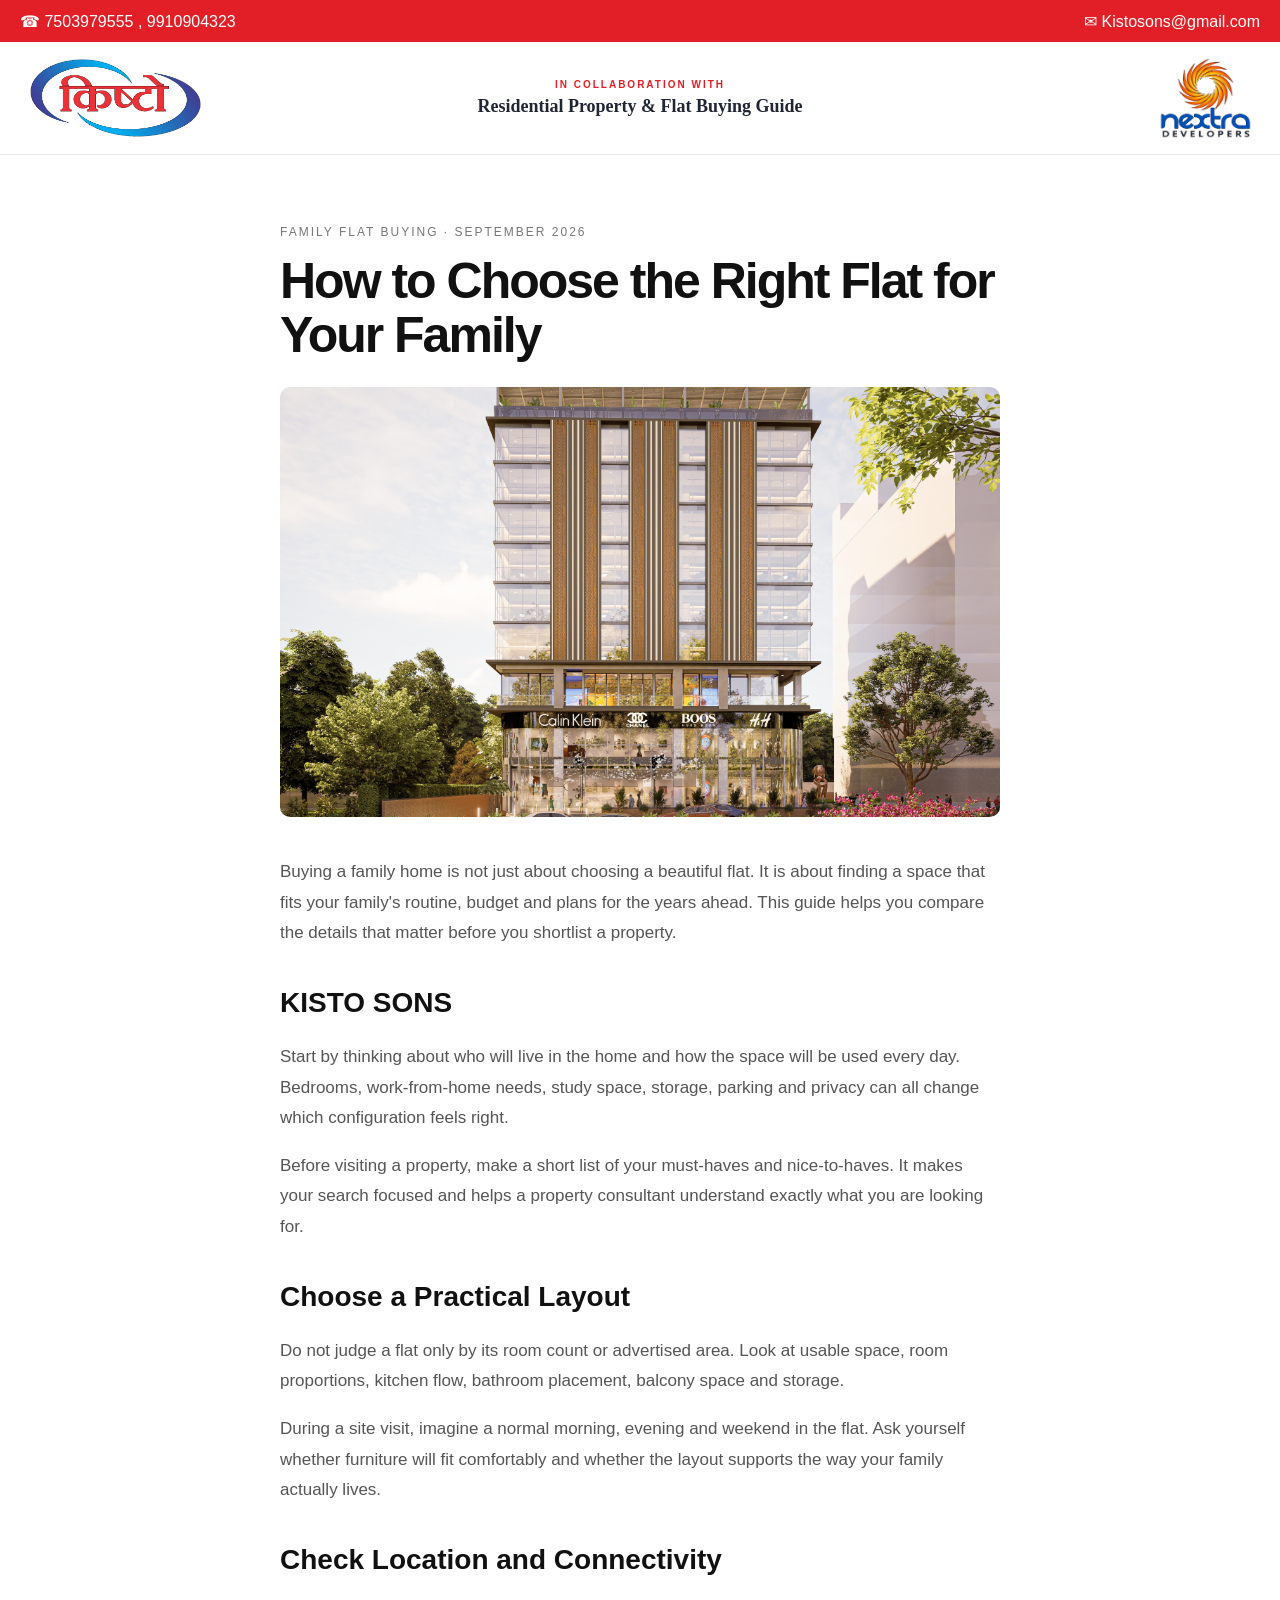
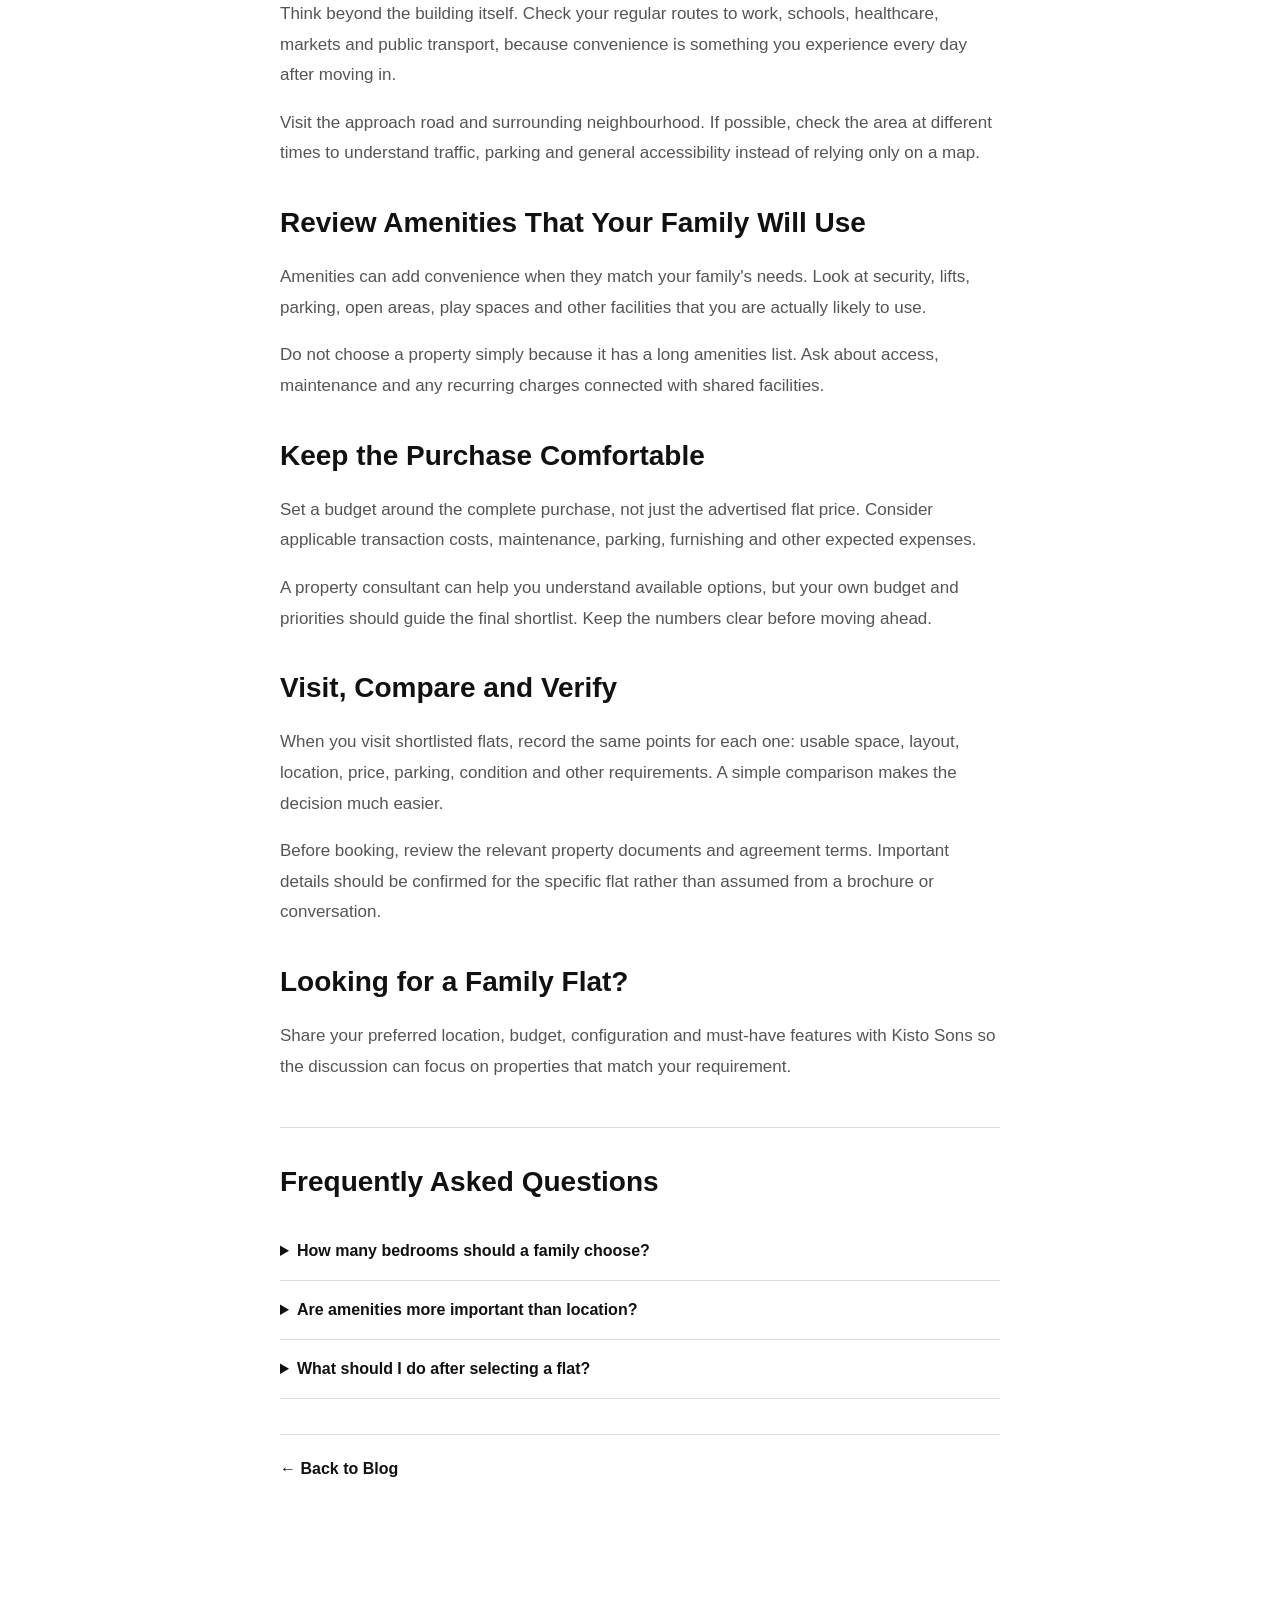
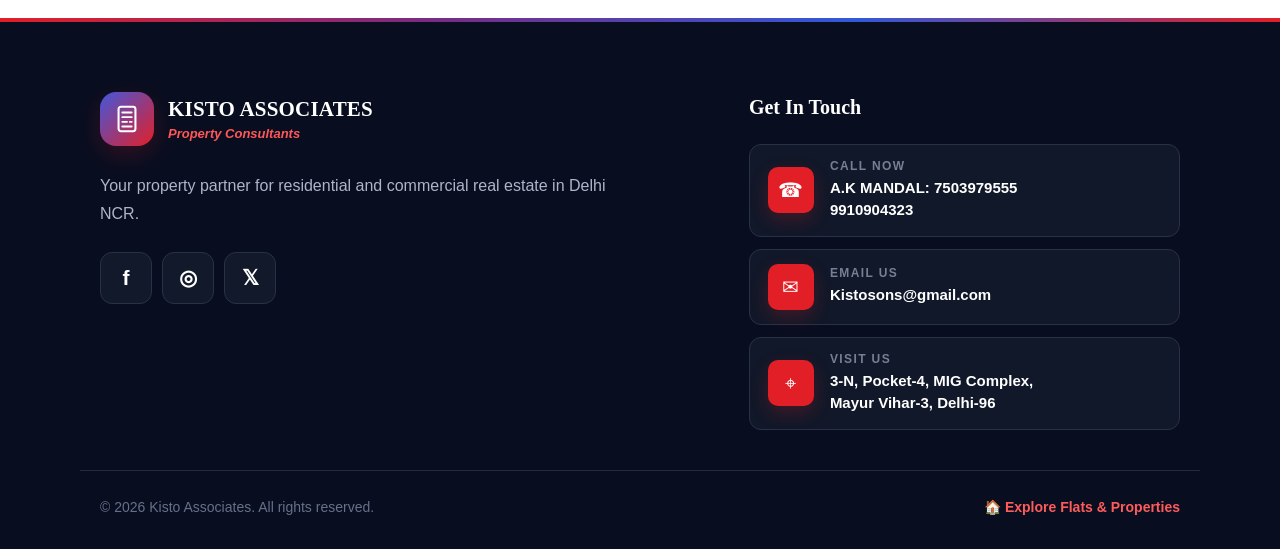
<file: blogproj/blogs/how-to-choose-the-right-flat-for-your-family.html>
<!DOCTYPE html>

<html lang="en">
<head>
<meta charset="utf-8"/>
<meta content="width=device-width,initial-scale=1" name="viewport"/>
<title>
   How to Choose the Right Flat for Your Family | Kisto Sons
  </title>
<meta content="Choosing a family flat is easier when you compare the things that affect daily life: space, layout, location, connectivity, amenities, budget and long-term comfort." name="description"/>
<meta content="How to Choose the Right Flat for Your Family | Kisto Sons" property="og:title"/>
<meta content="Choosing a family flat is easier when you compare the things that affect daily life: space, layout, location, connectivity, amenities, budget and long-term comfort." property="og:description"/>
<meta content="article" property="og:type"/>
<meta content="Kisto Sons" property="og:site_name"/>
<meta content="https://kistosons.com/blog/how-to-choose-the-right-flat-for-your-family/" property="og:url"/>
<meta content="https://kistosons.com/blog/assets/images/commercial-space-4.png" property="og:image"/>
<meta content="How to Choose the Right Flat for Your Family | Kisto Sons" property="og:image:alt"/>
<meta content="summary_large_image" name="twitter:card"/>
<meta content="How to Choose the Right Flat for Your Family | Kisto Sons" name="twitter:title"/>
<meta content="Choosing a family flat is easier when you compare the things that affect daily life: space, layout, location, connectivity, amenities, budget and long-term comfort." name="twitter:description"/>
<meta content="https://kistosons.com/blog/assets/images/commercial-space-4.png" name="twitter:image"/>
<meta content="Kisto Sons" name="author"/>
<meta content="choose the right flat, family flat, 2 BHK flat, 3 BHK flat, residential property, Kisto Sons" name="keywords"/>
<meta content="index, follow, max-image-preview:large, max-snippet:-1, max-video-preview:-1" name="robots"/>
<meta content="#111827" name="theme-color"/>
<link href="https://kistosons.com/blog/how-to-choose-the-right-flat-for-your-family/" rel="canonical"/>
<link href="../assets/blog.css" rel="stylesheet"/>
<script type="application/ld+json">
   {"@context": "https://schema.org", "@type": "Article", "headline": "How to Choose the Right Flat for Your Family", "author": {"@type": "Organization", "name": "Kisto Sons"}, "publisher": {"@type": "Organization", "name": "Kisto Sons"}, "datePublished": "2026-09-24", "mainEntityOfPage": "https://kistosons.com/blog/how-to-choose-the-right-flat-for-your-family/"}
  </script>
</head>
<body>
<div class="site-topbar">
<div class="site-topbar-inner">
<div>
     ☎
     <a href="tel:+917503797555">
      7503979555
     </a>
     ,
     <a href="tel:+919910904323">
      9910904323
     </a>
</div>
<div>
     ✉
     <a href="mailto:Kistosons@gmail.com">
      Kistosons@gmail.com
     </a>
</div>
</div>
</div>
<div class="brandbar">
<div class="brandbar-inner">
<a aria-label="Kisto Sons" class="brand-logo brand-logo-kisto" href="../index.html">
<img alt="Kisto Sons logo" src="../assets/images/kisto-logo.png"/>
</a>
<div class="brandbar-center">
<span>
      IN COLLABORATION WITH
     </span>
<strong>
      Residential Property &amp; Flat Buying Guide
     </strong>
</div>
<a aria-label="Nextra Developers" class="brand-logo brand-logo-nextra" href="../index.html">
<img alt="Nextra Developers logo" src="../assets/images/nextra-logo.png"/>
</a>
</div>
</div>
<div class="progress">
</div>
<main class="article">
<div class="wrap">
<div class="label">
     FAMILY FLAT BUYING · SEPTEMBER 2026
    </div>
<h1>
     How to Choose the Right Flat for Your Family
    </h1>
<img alt="Family residential flat building" class="hero-image" src="../assets/images/commercial-space-4.png"/>
<p>Buying a family home is not just about choosing a beautiful flat. It is about finding a space that fits your family's routine, budget and plans for the years ahead. This guide helps you compare the details that matter before you shortlist a property.</p>
<h2>
     KISTO SONS
    </h2>
<p>Start by thinking about who will live in the home and how the space will be used every day. Bedrooms, work-from-home needs, study space, storage, parking and privacy can all change which configuration feels right.</p>
<p>Before visiting a property, make a short list of your must-haves and nice-to-haves. It makes your search focused and helps a property consultant understand exactly what you are looking for.</p>
<h2>
     Choose a Practical Layout
    </h2>
<p>Do not judge a flat only by its room count or advertised area. Look at usable space, room proportions, kitchen flow, bathroom placement, balcony space and storage.</p>
<p>During a site visit, imagine a normal morning, evening and weekend in the flat. Ask yourself whether furniture will fit comfortably and whether the layout supports the way your family actually lives.</p>
<h2>
     Check Location and Connectivity
    </h2>
<p>Think beyond the building itself. Check your regular routes to work, schools, healthcare, markets and public transport, because convenience is something you experience every day after moving in.</p>
<p>Visit the approach road and surrounding neighbourhood. If possible, check the area at different times to understand traffic, parking and general accessibility instead of relying only on a map.</p>
<h2>
     Review Amenities That Your Family Will Use
    </h2>
<p>Amenities can add convenience when they match your family's needs. Look at security, lifts, parking, open areas, play spaces and other facilities that you are actually likely to use.</p>
<p>Do not choose a property simply because it has a long amenities list. Ask about access, maintenance and any recurring charges connected with shared facilities.</p>
<h2>
     Keep the Purchase Comfortable
    </h2>
<p>Set a budget around the complete purchase, not just the advertised flat price. Consider applicable transaction costs, maintenance, parking, furnishing and other expected expenses.</p>
<p>A property consultant can help you understand available options, but your own budget and priorities should guide the final shortlist. Keep the numbers clear before moving ahead.</p>
<h2>
     Visit, Compare and Verify
    </h2>
<p>When you visit shortlisted flats, record the same points for each one: usable space, layout, location, price, parking, condition and other requirements. A simple comparison makes the decision much easier.</p>
<p>Before booking, review the relevant property documents and agreement terms. Important details should be confirmed for the specific flat rather than assumed from a brochure or conversation.</p>
<h2>
     Looking for a Family Flat?
    </h2>
<p>Share your preferred location, budget, configuration and must-have features with Kisto Sons so the discussion can focus on properties that match your requirement.</p>
<section class="faq">
<h2>
      Frequently Asked Questions
     </h2>
<details>
<summary>
       How many bedrooms should a family choose?
      </summary>
<p>The right configuration depends on the number of residents, privacy needs, work or study requirements and how you expect the family to use the home.</p>
</details>
<details>
<summary>
       Are amenities more important than location?
      </summary>
<p>Residential and commercial properties serve different purposes. Compare them according to your actual goal, budget, daily use and long-term requirement.</p>
</details>
<details>
<summary>
       What should I do after selecting a flat?
      </summary>
<p>Before making a decision, confirm the current price and availability, visit the property, review the relevant documents and understand the complete cost.</p>
</details>
</section>
<div class="next">
<a href="../index.html">
      ← Back to Blog
     </a>
</div>
</div>
</main>
<footer class="site-footer">
<div class="site-footer-inner">
<div>
<div class="footer-brand">
<div aria-hidden="true" class="footer-logo">
<svg fill="none" viewbox="0 0 32 32" xmlns="http://www.w3.org/2000/svg">
<rect height="26" rx="2.5" stroke="currentColor" stroke-width="2.2" width="18" x="7" y="3">
</rect>
<path d="M11 9h10M11 14h10M11 19h5M19 19h2M11 24h10" stroke="currentColor" stroke-linecap="round" stroke-width="2">
</path>
</svg>
</div>
<div>
<h2>
        KISTO ASSOCIATES
       </h2>
<span>
        Property Consultants
       </span>
</div>
</div>
<p class="footer-about">
      Your property partner for residential and commercial real estate in Delhi NCR.
     </p>
<div class="footer-socials">
<a aria-label="Facebook" href="#">
       f
      </a>
<a aria-label="Instagram" href="#">
       ◎
      </a>
<a aria-label="X" href="#">
       𝕏
      </a>
</div>
</div>
<div>
<h3>
      Get In Touch
     </h3>
<div class="contact-card">
<div class="contact-icon">
       ☎
      </div>
<div>
<div class="contact-label">
        CALL NOW
       </div>
<div class="contact-value">
        A.K MANDAL:
        <a href="tel:+917503797555">
         7503979555
        </a>
<br/>
<a href="tel:+919910904323">
         9910904323
        </a>
</div>
</div>
</div>
<div class="contact-card">
<div class="contact-icon">
       ✉
      </div>
<div>
<div class="contact-label">
        EMAIL US
       </div>
<div class="contact-value">
<a href="mailto:Kistosons@gmail.com">
         Kistosons@gmail.com
        </a>
</div>
</div>
</div>
<div class="contact-card">
<div class="contact-icon">
       ⌖
      </div>
<div>
<div class="contact-label">
        VISIT US
       </div>
<div class="contact-value">
        3-N, Pocket-4, MIG Complex,
        <br/>
        Mayur Vihar-3, Delhi-96
       </div>
</div>
</div>
</div>
</div>
<div class="footer-bottom">
<div>
     © 2026 Kisto Associates. All rights reserved.
    </div>
<a class="return-link" href="../index.html">
     🏠 Explore Flats &amp; Properties
    </a>
</div>
</footer>
<script defer="True" src="../assets/blog.js">
</script>
</body>
</html>
</file>
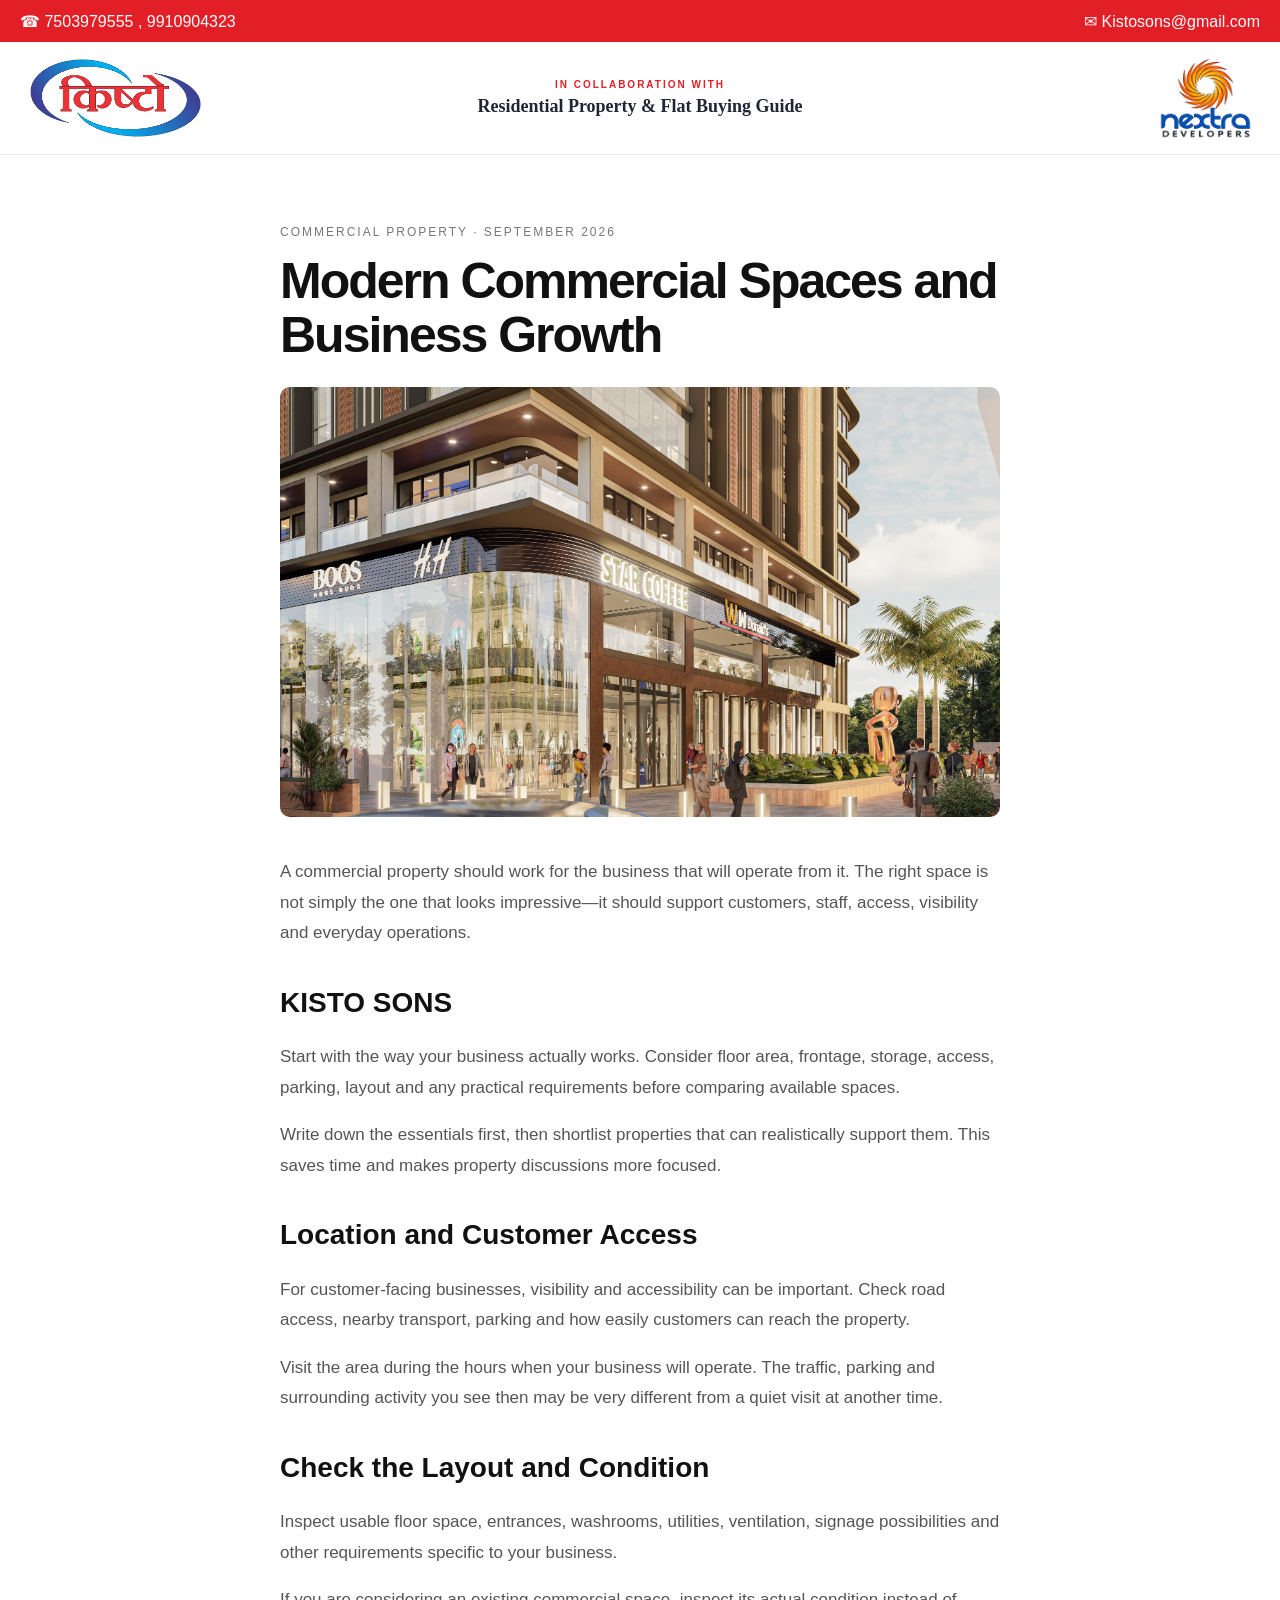
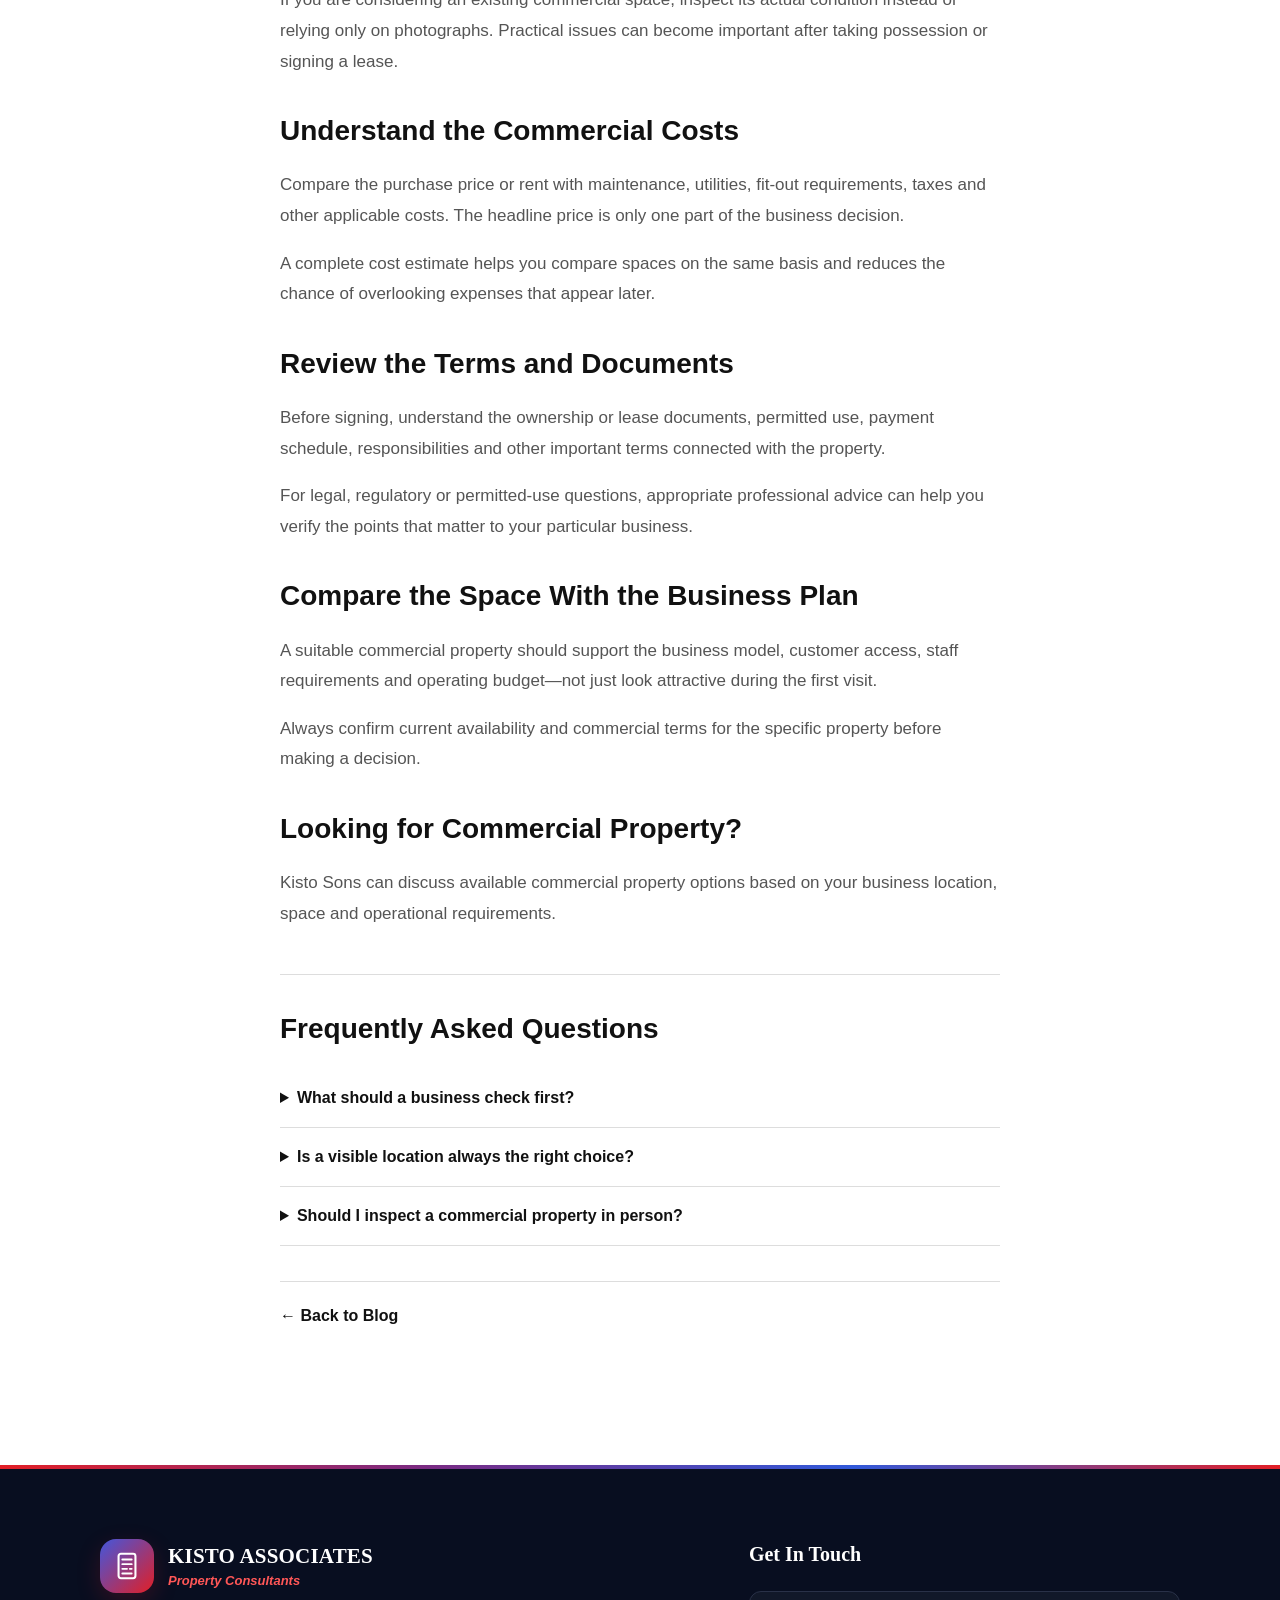
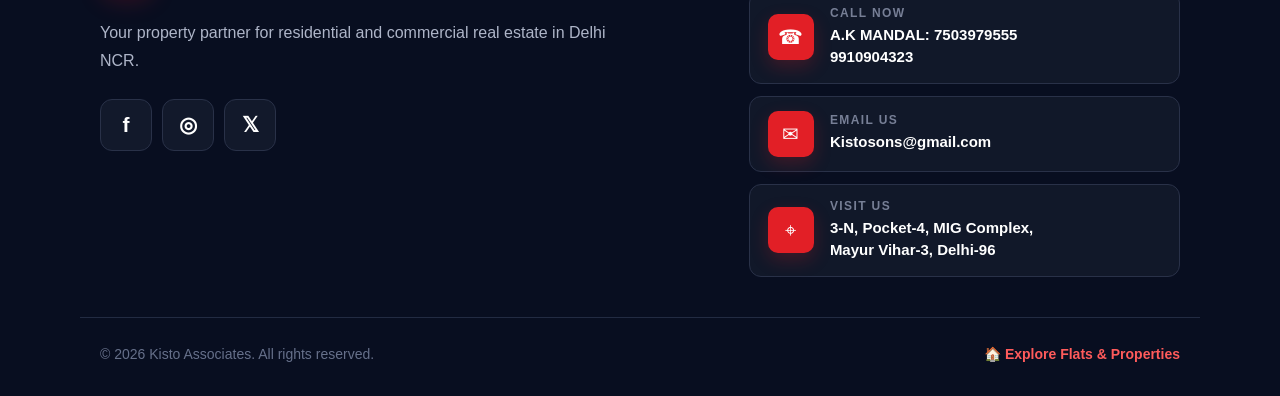
<file: blogproj/blogs/modern-commercial-spaces-and-business-growth.html>
<!DOCTYPE html>

<html lang="en">
<head>
<meta charset="utf-8"/>
<meta content="width=device-width,initial-scale=1" name="viewport"/>
<title>
   Modern Commercial Spaces and Business Growth | Kisto Sons
  </title>
<meta content="For businesses considering a commercial property, the right space needs to support customers, staff, access, visibility and the practical requirements of the business." name="description"/>
<meta content="Modern Commercial Spaces and Business Growth | Kisto Sons" property="og:title"/>
<meta content="For businesses considering a commercial property, the right space needs to support customers, staff, access, visibility and the practical requirements of the business." property="og:description"/>
<meta content="article" property="og:type"/>
<meta content="Kisto Sons" property="og:site_name"/>
<meta content="https://kistosons.com/blog/modern-commercial-spaces-and-business-growth/" property="og:url"/>
<meta content="https://kistosons.com/blog/assets/images/commercial-space-1.png" property="og:image"/>
<meta content="Modern Commercial Spaces and Business Growth | Kisto Sons" property="og:image:alt"/>
<meta content="summary_large_image" name="twitter:card"/>
<meta content="Modern Commercial Spaces and Business Growth | Kisto Sons" name="twitter:title"/>
<meta content="For businesses considering a commercial property, the right space needs to support customers, staff, access, visibility and the practical requirements of the business." name="twitter:description"/>
<meta content="https://kistosons.com/blog/assets/images/commercial-space-1.png" name="twitter:image"/>
<meta content="Kisto Sons" name="author"/>
<meta content="commercial property, commercial space, business property, office space, real estate, Kisto Sons" name="keywords"/>
<meta content="index, follow, max-image-preview:large, max-snippet:-1, max-video-preview:-1" name="robots"/>
<meta content="#111827" name="theme-color"/>
<link href="https://kistosons.com/blog/modern-commercial-spaces-and-business-growth/" rel="canonical"/>
<link href="../assets/blog.css" rel="stylesheet"/>
<script type="application/ld+json">
   {"@context": "https://schema.org", "@type": "Article", "headline": "Modern Commercial Spaces and Business Growth", "author": {"@type": "Organization", "name": "Kisto Sons"}, "publisher": {"@type": "Organization", "name": "Kisto Sons"}, "datePublished": "2026-09-24", "mainEntityOfPage": "https://kistosons.com/blog/modern-commercial-spaces-and-business-growth/"}
  </script>
</head>
<body>
<div class="site-topbar">
<div class="site-topbar-inner">
<div>
     ☎
     <a href="tel:+917503797555">
      7503979555
     </a>
     ,
     <a href="tel:+919910904323">
      9910904323
     </a>
</div>
<div>
     ✉
     <a href="mailto:Kistosons@gmail.com">
      Kistosons@gmail.com
     </a>
</div>
</div>
</div>
<div class="brandbar">
<div class="brandbar-inner">
<a aria-label="Kisto Sons" class="brand-logo brand-logo-kisto" href="../index.html">
<img alt="Kisto Sons logo" src="../assets/images/kisto-logo.png"/>
</a>
<div class="brandbar-center">
<span>
      IN COLLABORATION WITH
     </span>
<strong>
      Residential Property &amp; Flat Buying Guide
     </strong>
</div>
<a aria-label="Nextra Developers" class="brand-logo brand-logo-nextra" href="../index.html">
<img alt="Nextra Developers logo" src="../assets/images/nextra-logo.png"/>
</a>
</div>
</div>
<div class="progress">
</div>
<main class="article">
<div class="wrap">
<div class="label">
     COMMERCIAL PROPERTY · SEPTEMBER 2026
    </div>
<h1>
     Modern Commercial Spaces and Business Growth
    </h1>
<img alt="Modern commercial property" class="hero-image" src="../assets/images/commercial-space-1.png"/>
<p>A commercial property should work for the business that will operate from it. The right space is not simply the one that looks impressive—it should support customers, staff, access, visibility and everyday operations.</p>
<h2>
     KISTO SONS
    </h2>
<p>Start with the way your business actually works. Consider floor area, frontage, storage, access, parking, layout and any practical requirements before comparing available spaces.</p>
<p>Write down the essentials first, then shortlist properties that can realistically support them. This saves time and makes property discussions more focused.</p>
<h2>
     Location and Customer Access
    </h2>
<p>For customer-facing businesses, visibility and accessibility can be important. Check road access, nearby transport, parking and how easily customers can reach the property.</p>
<p>Visit the area during the hours when your business will operate. The traffic, parking and surrounding activity you see then may be very different from a quiet visit at another time.</p>
<h2>
     Check the Layout and Condition
    </h2>
<p>Inspect usable floor space, entrances, washrooms, utilities, ventilation, signage possibilities and other requirements specific to your business.</p>
<p>If you are considering an existing commercial space, inspect its actual condition instead of relying only on photographs. Practical issues can become important after taking possession or signing a lease.</p>
<h2>
     Understand the Commercial Costs
    </h2>
<p>Compare the purchase price or rent with maintenance, utilities, fit-out requirements, taxes and other applicable costs. The headline price is only one part of the business decision.</p>
<p>A complete cost estimate helps you compare spaces on the same basis and reduces the chance of overlooking expenses that appear later.</p>
<h2>
     Review the Terms and Documents
    </h2>
<p>Before signing, understand the ownership or lease documents, permitted use, payment schedule, responsibilities and other important terms connected with the property.</p>
<p>For legal, regulatory or permitted-use questions, appropriate professional advice can help you verify the points that matter to your particular business.</p>
<h2>
     Compare the Space With the Business Plan
    </h2>
<p>A suitable commercial property should support the business model, customer access, staff requirements and operating budget—not just look attractive during the first visit.</p>
<p>Always confirm current availability and commercial terms for the specific property before making a decision.</p>
<h2>
     Looking for Commercial Property?
    </h2>
<p>Kisto Sons can discuss available commercial property options based on your business location, space and operational requirements.</p>
<section class="faq">
<h2>
      Frequently Asked Questions
     </h2>
<details>
<summary>
       What should a business check first?
      </summary>
<p>Start with location, customer access, usable space, permitted use and total cost. Then compare the shortlisted properties using the same checklist.</p>
</details>
<details>
<summary>
       Is a visible location always the right choice?
      </summary>
<p>Visibility can help some businesses, but the right location depends on the type of business, customer behaviour and practical access.</p>
</details>
<details>
<summary>
       Should I inspect a commercial property in person?
      </summary>
<p>Yes. A site visit can reveal access, parking, layout, condition and surrounding activity that photographs may not show clearly.</p>
</details>
</section>
<div class="next">
<a href="../index.html">
      ← Back to Blog
     </a>
</div>
</div>
</main>
<footer class="site-footer">
<div class="site-footer-inner">
<div>
<div class="footer-brand">
<div aria-hidden="true" class="footer-logo">
<svg fill="none" viewbox="0 0 32 32" xmlns="http://www.w3.org/2000/svg">
<rect height="26" rx="2.5" stroke="currentColor" stroke-width="2.2" width="18" x="7" y="3">
</rect>
<path d="M11 9h10M11 14h10M11 19h5M19 19h2M11 24h10" stroke="currentColor" stroke-linecap="round" stroke-width="2">
</path>
</svg>
</div>
<div>
<h2>
        KISTO ASSOCIATES
       </h2>
<span>
        Property Consultants
       </span>
</div>
</div>
<p class="footer-about">
      Your property partner for residential and commercial real estate in Delhi NCR.
     </p>
<div class="footer-socials">
<a aria-label="Facebook" href="#">
       f
      </a>
<a aria-label="Instagram" href="#">
       ◎
      </a>
<a aria-label="X" href="#">
       𝕏
      </a>
</div>
</div>
<div>
<h3>
      Get In Touch
     </h3>
<div class="contact-card">
<div class="contact-icon">
       ☎
      </div>
<div>
<div class="contact-label">
        CALL NOW
       </div>
<div class="contact-value">
        A.K MANDAL:
        <a href="tel:+917503797555">
         7503979555
        </a>
<br/>
<a href="tel:+919910904323">
         9910904323
        </a>
</div>
</div>
</div>
<div class="contact-card">
<div class="contact-icon">
       ✉
      </div>
<div>
<div class="contact-label">
        EMAIL US
       </div>
<div class="contact-value">
<a href="mailto:Kistosons@gmail.com">
         Kistosons@gmail.com
        </a>
</div>
</div>
</div>
<div class="contact-card">
<div class="contact-icon">
       ⌖
      </div>
<div>
<div class="contact-label">
        VISIT US
       </div>
<div class="contact-value">
        3-N, Pocket-4, MIG Complex,
        <br/>
        Mayur Vihar-3, Delhi-96
       </div>
</div>
</div>
</div>
</div>
<div class="footer-bottom">
<div>
     © 2026 Kisto Associates. All rights reserved.
    </div>
<a class="return-link" href="../index.html">
     🏠 Explore Flats &amp; Properties
    </a>
</div>
</footer>
<script defer="True" src="../assets/blog.js">
</script>
</body>
</html>
</file>
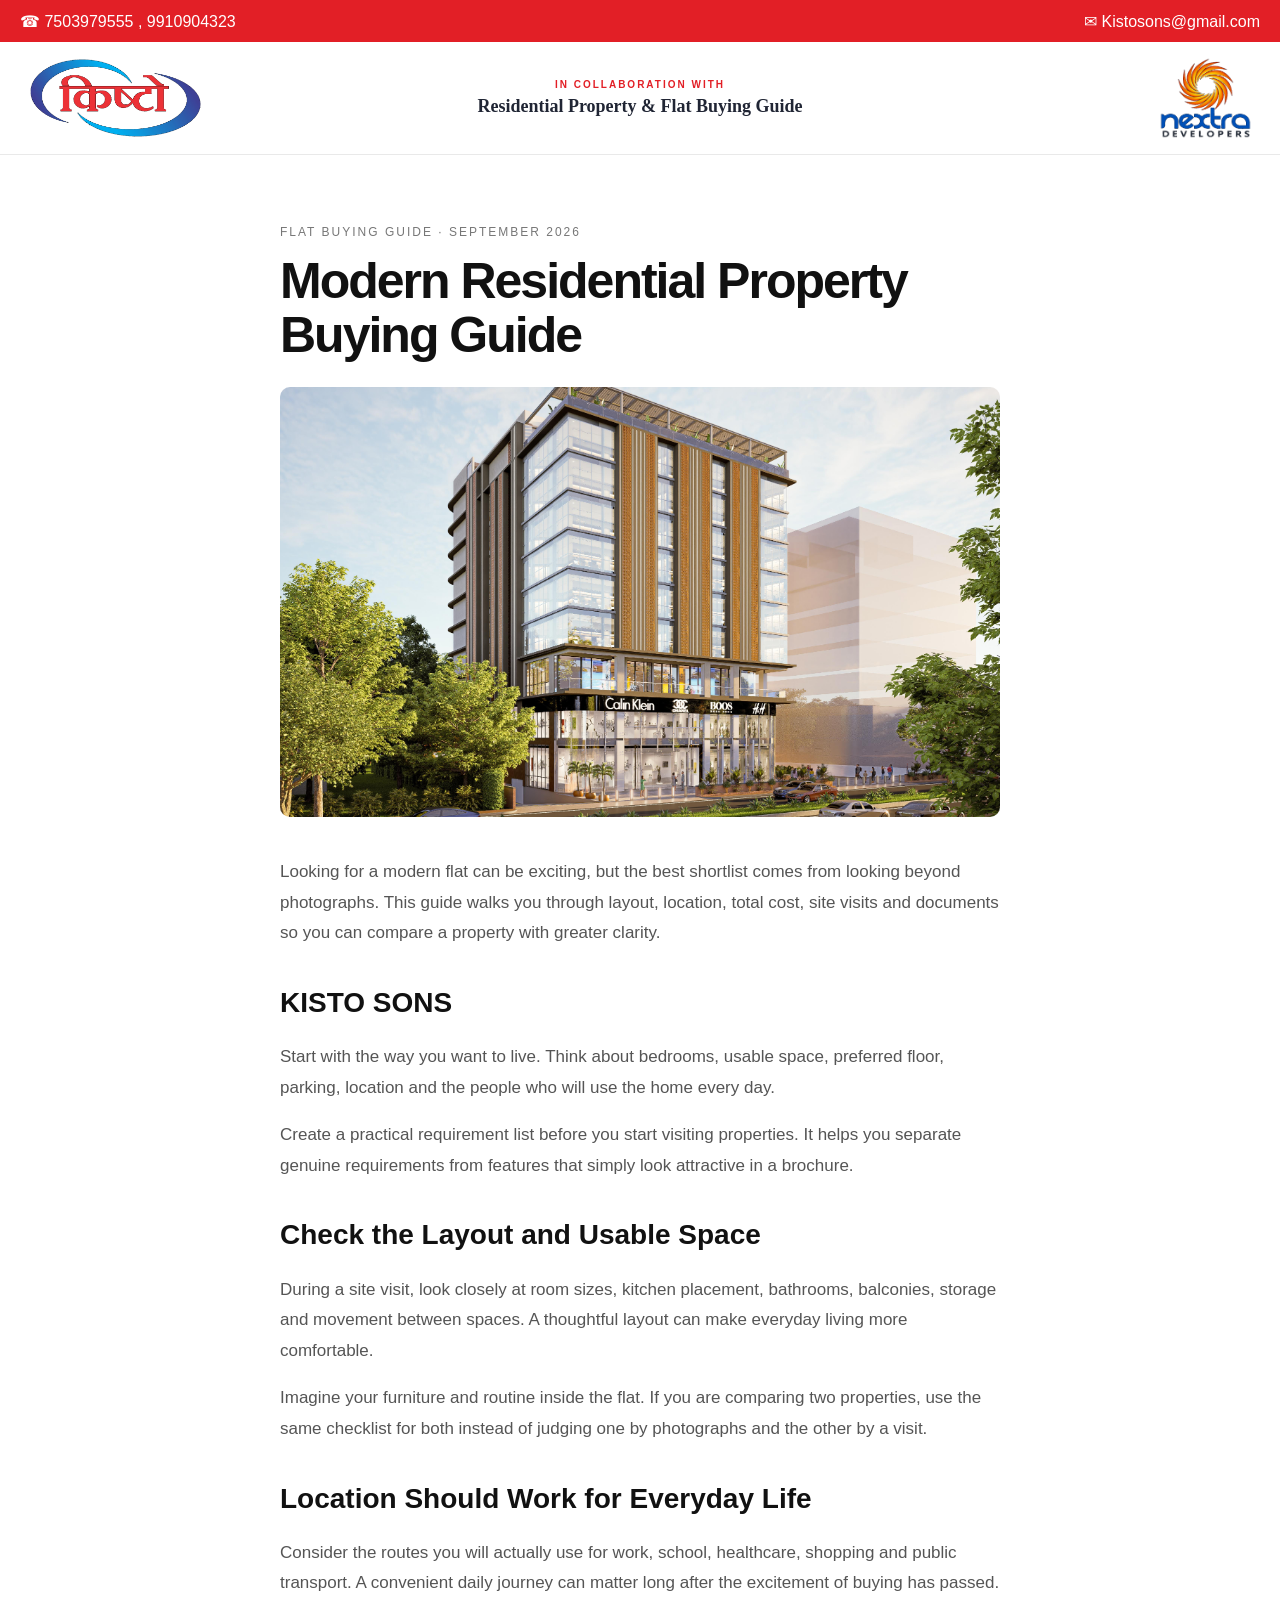
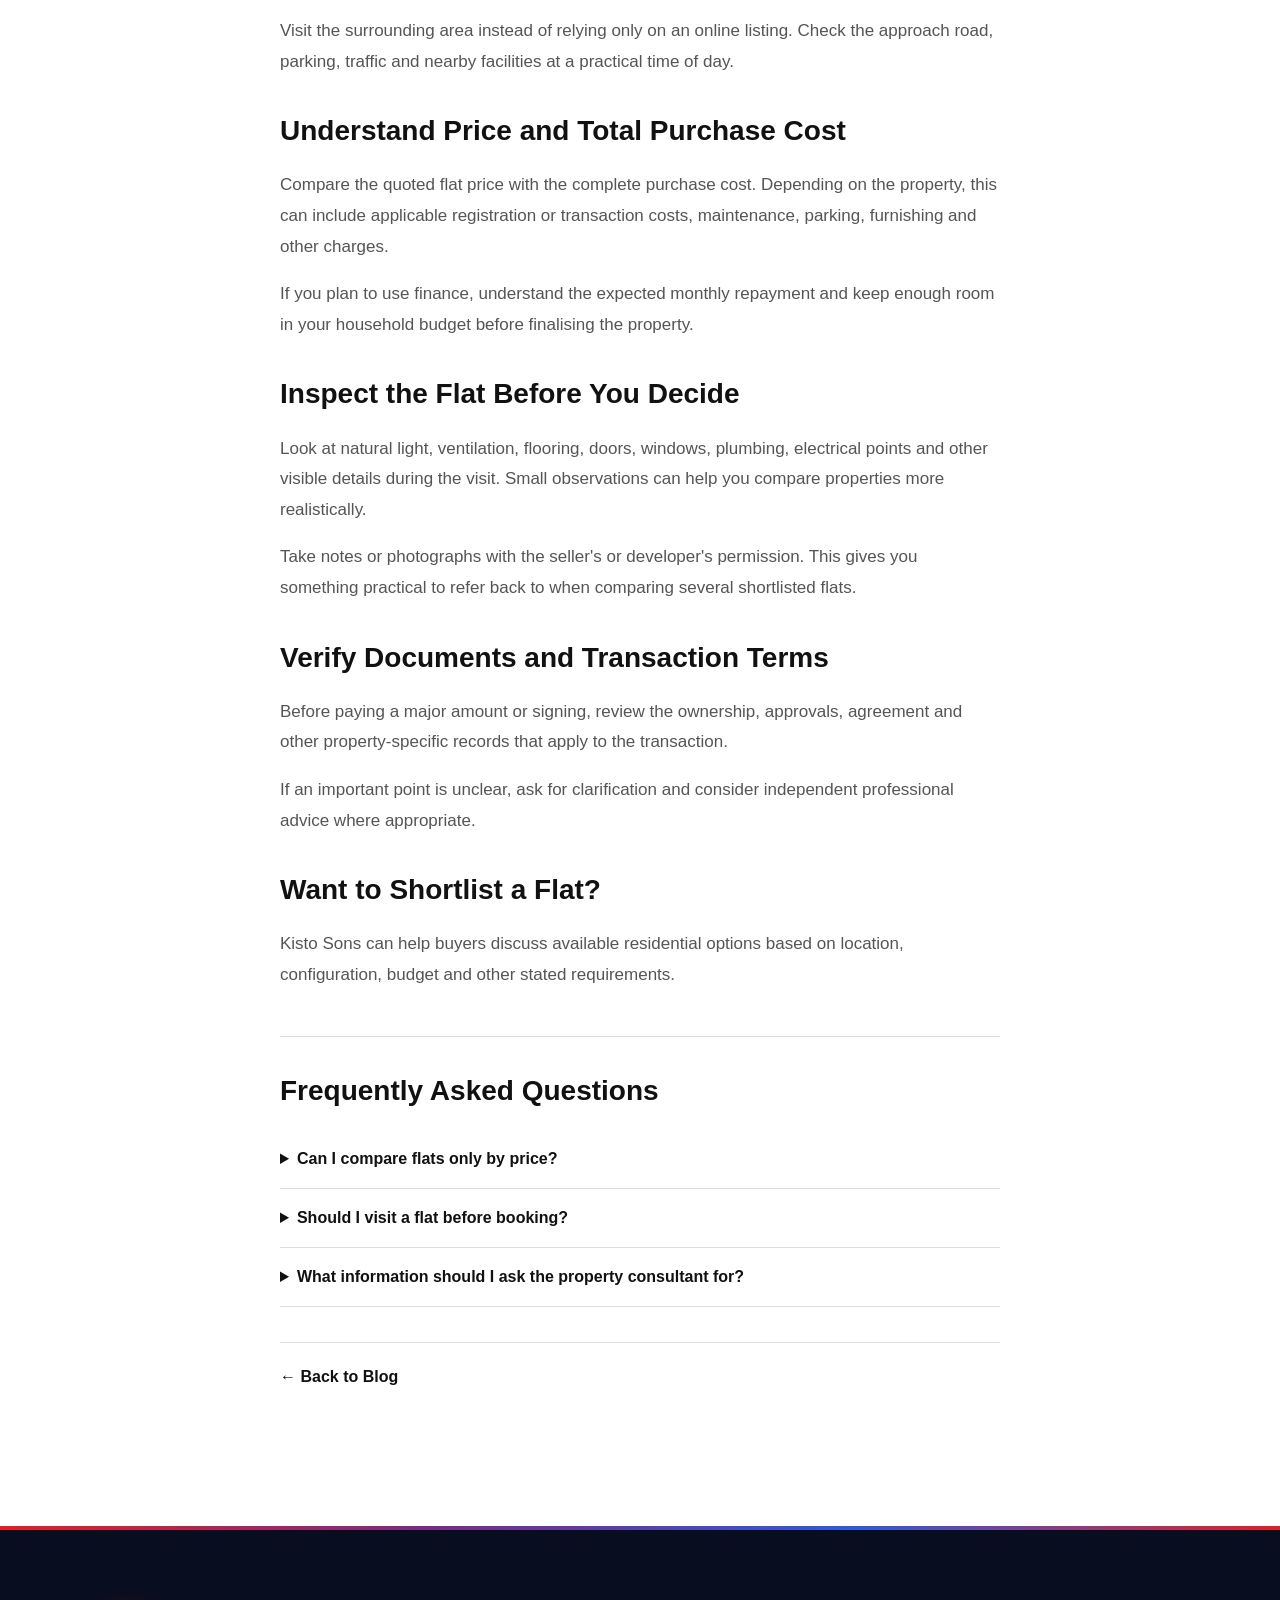
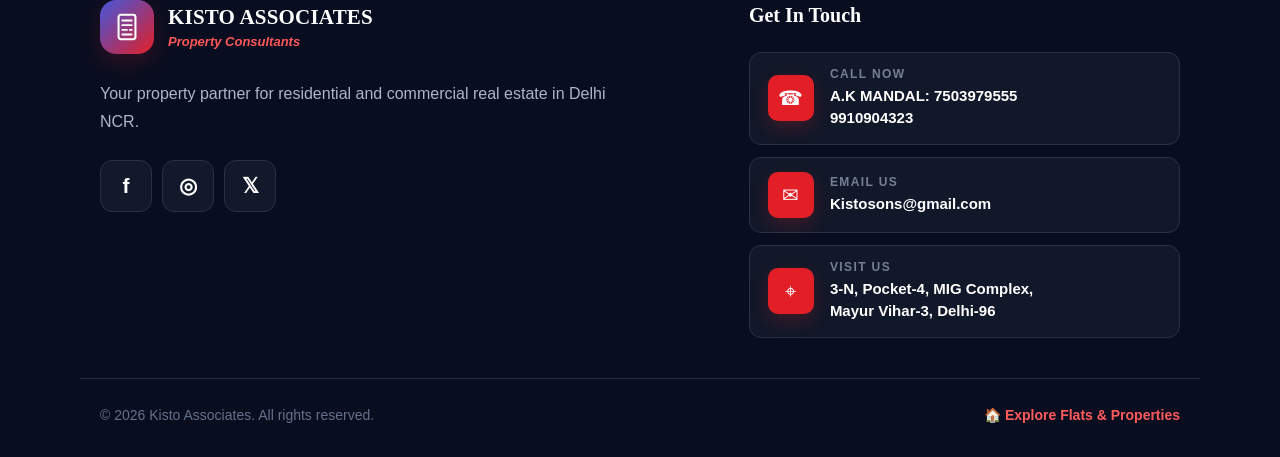
<file: blogproj/blogs/modern-residential-property-buying-guide.html>
<!DOCTYPE html>

<html lang="en">
<head>
<meta charset="utf-8"/>
<meta content="width=device-width,initial-scale=1" name="viewport"/>
<title>
   Modern Residential Property Buying Guide | Kisto Sons
  </title>
<meta content="Looking for a modern flat? This guide explains what to check before shortlisting a property, from layout and location to budget, documents and the actual site visit." name="description"/>
<meta content="Modern Residential Property Buying Guide | Kisto Sons" property="og:title"/>
<meta content="Looking for a modern flat? This guide explains what to check before shortlisting a property, from layout and location to budget, documents and the actual site visit." property="og:description"/>
<meta content="article" property="og:type"/>
<meta content="Kisto Sons" property="og:site_name"/>
<meta content="https://kistosons.com/blog/modern-residential-property-buying-guide/" property="og:url"/>
<meta content="https://kistosons.com/blog/assets/images/commercial-space-2.png" property="og:image"/>
<meta content="Modern Residential Property Buying Guide | Kisto Sons" property="og:image:alt"/>
<meta content="summary_large_image" name="twitter:card"/>
<meta content="Modern Residential Property Buying Guide | Kisto Sons" name="twitter:title"/>
<meta content="Looking for a modern flat? This guide explains what to check before shortlisting a property, from layout and location to budget, documents and the actual site visit." name="twitter:description"/>
<meta content="https://kistosons.com/blog/assets/images/commercial-space-2.png" name="twitter:image"/>
<meta content="Kisto Sons" name="author"/>
<meta content="residential property, buying a flat, flat buying guide, property checklist, home buying, Kisto Sons" name="keywords"/>
<meta content="index, follow, max-image-preview:large, max-snippet:-1, max-video-preview:-1" name="robots"/>
<meta content="#111827" name="theme-color"/>
<link href="https://kistosons.com/blog/modern-residential-property-buying-guide/" rel="canonical"/>
<link href="../assets/blog.css" rel="stylesheet"/>
<script type="application/ld+json">
   {"@context": "https://schema.org", "@type": "Article", "headline": "Modern Residential Property Buying Guide", "author": {"@type": "Organization", "name": "Kisto Sons"}, "publisher": {"@type": "Organization", "name": "Kisto Sons"}, "datePublished": "2026-09-24", "mainEntityOfPage": "https://kistosons.com/blog/modern-residential-property-buying-guide/"}
  </script>
</head>
<body>
<div class="site-topbar">
<div class="site-topbar-inner">
<div>
     ☎
     <a href="tel:+917503797555">
      7503979555
     </a>
     ,
     <a href="tel:+919910904323">
      9910904323
     </a>
</div>
<div>
     ✉
     <a href="mailto:Kistosons@gmail.com">
      Kistosons@gmail.com
     </a>
</div>
</div>
</div>
<div class="brandbar">
<div class="brandbar-inner">
<a aria-label="Kisto Sons" class="brand-logo brand-logo-kisto" href="../index.html">
<img alt="Kisto Sons logo" src="../assets/images/kisto-logo.png"/>
</a>
<div class="brandbar-center">
<span>
      IN COLLABORATION WITH
     </span>
<strong>
      Residential Property &amp; Flat Buying Guide
     </strong>
</div>
<a aria-label="Nextra Developers" class="brand-logo brand-logo-nextra" href="../index.html">
<img alt="Nextra Developers logo" src="../assets/images/nextra-logo.png"/>
</a>
</div>
</div>
<div class="progress">
</div>
<main class="article">
<div class="wrap">
<div class="label">
     FLAT BUYING GUIDE · SEPTEMBER 2026
    </div>
<h1>
     Modern Residential Property Buying Guide
    </h1>
<img alt="Modern residential flat building" class="hero-image" src="../assets/images/commercial-space-2.png"/>
<p>Looking for a modern flat can be exciting, but the best shortlist comes from looking beyond photographs. This guide walks you through layout, location, total cost, site visits and documents so you can compare a property with greater clarity.</p>
<h2>
     KISTO SONS
    </h2>
<p>Start with the way you want to live. Think about bedrooms, usable space, preferred floor, parking, location and the people who will use the home every day.</p>
<p>Create a practical requirement list before you start visiting properties. It helps you separate genuine requirements from features that simply look attractive in a brochure.</p>
<h2>
     Check the Layout and Usable Space
    </h2>
<p>During a site visit, look closely at room sizes, kitchen placement, bathrooms, balconies, storage and movement between spaces. A thoughtful layout can make everyday living more comfortable.</p>
<p>Imagine your furniture and routine inside the flat. If you are comparing two properties, use the same checklist for both instead of judging one by photographs and the other by a visit.</p>
<h2>
     Location Should Work for Everyday Life
    </h2>
<p>Consider the routes you will actually use for work, school, healthcare, shopping and public transport. A convenient daily journey can matter long after the excitement of buying has passed.</p>
<p>Visit the surrounding area instead of relying only on an online listing. Check the approach road, parking, traffic and nearby facilities at a practical time of day.</p>
<h2>
     Understand Price and Total Purchase Cost
    </h2>
<p>Compare the quoted flat price with the complete purchase cost. Depending on the property, this can include applicable registration or transaction costs, maintenance, parking, furnishing and other charges.</p>
<p>If you plan to use finance, understand the expected monthly repayment and keep enough room in your household budget before finalising the property.</p>
<h2>
     Inspect the Flat Before You Decide
    </h2>
<p>Look at natural light, ventilation, flooring, doors, windows, plumbing, electrical points and other visible details during the visit. Small observations can help you compare properties more realistically.</p>
<p>Take notes or photographs with the seller's or developer's permission. This gives you something practical to refer back to when comparing several shortlisted flats.</p>
<h2>
     Verify Documents and Transaction Terms
    </h2>
<p>Before paying a major amount or signing, review the ownership, approvals, agreement and other property-specific records that apply to the transaction.</p>
<p>If an important point is unclear, ask for clarification and consider independent professional advice where appropriate.</p>
<h2>
     Want to Shortlist a Flat?
    </h2>
<p>Kisto Sons can help buyers discuss available residential options based on location, configuration, budget and other stated requirements.</p>
<section class="faq">
<h2>
      Frequently Asked Questions
     </h2>
<details>
<summary>
       Can I compare flats only by price?
      </summary>
<p>Price matters, but compare it with usable area, location, parking, layout, condition and the complete cost rather than looking at the headline number alone.</p>
</details>
<details>
<summary>
       Should I visit a flat before booking?
      </summary>
<p>A site visit is valuable because photographs cannot show every practical detail. Check the space, surroundings, access and common areas for yourself.</p>
</details>
<details>
<summary>
       What information should I ask the property consultant for?
      </summary>
<p>Ask for the property details, current price breakup, available configuration and applicable terms for the specific flat before moving forward.</p>
</details>
</section>
<div class="next">
<a href="../index.html">
      ← Back to Blog
     </a>
</div>
</div>
</main>
<footer class="site-footer">
<div class="site-footer-inner">
<div>
<div class="footer-brand">
<div aria-hidden="true" class="footer-logo">
<svg fill="none" viewbox="0 0 32 32" xmlns="http://www.w3.org/2000/svg">
<rect height="26" rx="2.5" stroke="currentColor" stroke-width="2.2" width="18" x="7" y="3">
</rect>
<path d="M11 9h10M11 14h10M11 19h5M19 19h2M11 24h10" stroke="currentColor" stroke-linecap="round" stroke-width="2">
</path>
</svg>
</div>
<div>
<h2>
        KISTO ASSOCIATES
       </h2>
<span>
        Property Consultants
       </span>
</div>
</div>
<p class="footer-about">
      Your property partner for residential and commercial real estate in Delhi NCR.
     </p>
<div class="footer-socials">
<a aria-label="Facebook" href="#">
       f
      </a>
<a aria-label="Instagram" href="#">
       ◎
      </a>
<a aria-label="X" href="#">
       𝕏
      </a>
</div>
</div>
<div>
<h3>
      Get In Touch
     </h3>
<div class="contact-card">
<div class="contact-icon">
       ☎
      </div>
<div>
<div class="contact-label">
        CALL NOW
       </div>
<div class="contact-value">
        A.K MANDAL:
        <a href="tel:+917503797555">
         7503979555
        </a>
<br/>
<a href="tel:+919910904323">
         9910904323
        </a>
</div>
</div>
</div>
<div class="contact-card">
<div class="contact-icon">
       ✉
      </div>
<div>
<div class="contact-label">
        EMAIL US
       </div>
<div class="contact-value">
<a href="mailto:Kistosons@gmail.com">
         Kistosons@gmail.com
        </a>
</div>
</div>
</div>
<div class="contact-card">
<div class="contact-icon">
       ⌖
      </div>
<div>
<div class="contact-label">
        VISIT US
       </div>
<div class="contact-value">
        3-N, Pocket-4, MIG Complex,
        <br/>
        Mayur Vihar-3, Delhi-96
       </div>
</div>
</div>
</div>
</div>
<div class="footer-bottom">
<div>
     © 2026 Kisto Associates. All rights reserved.
    </div>
<a class="return-link" href="../index.html">
     🏠 Explore Flats &amp; Properties
    </a>
</div>
</footer>
<script defer="True" src="../assets/blog.js">
</script>
</body>
</html>
</file>
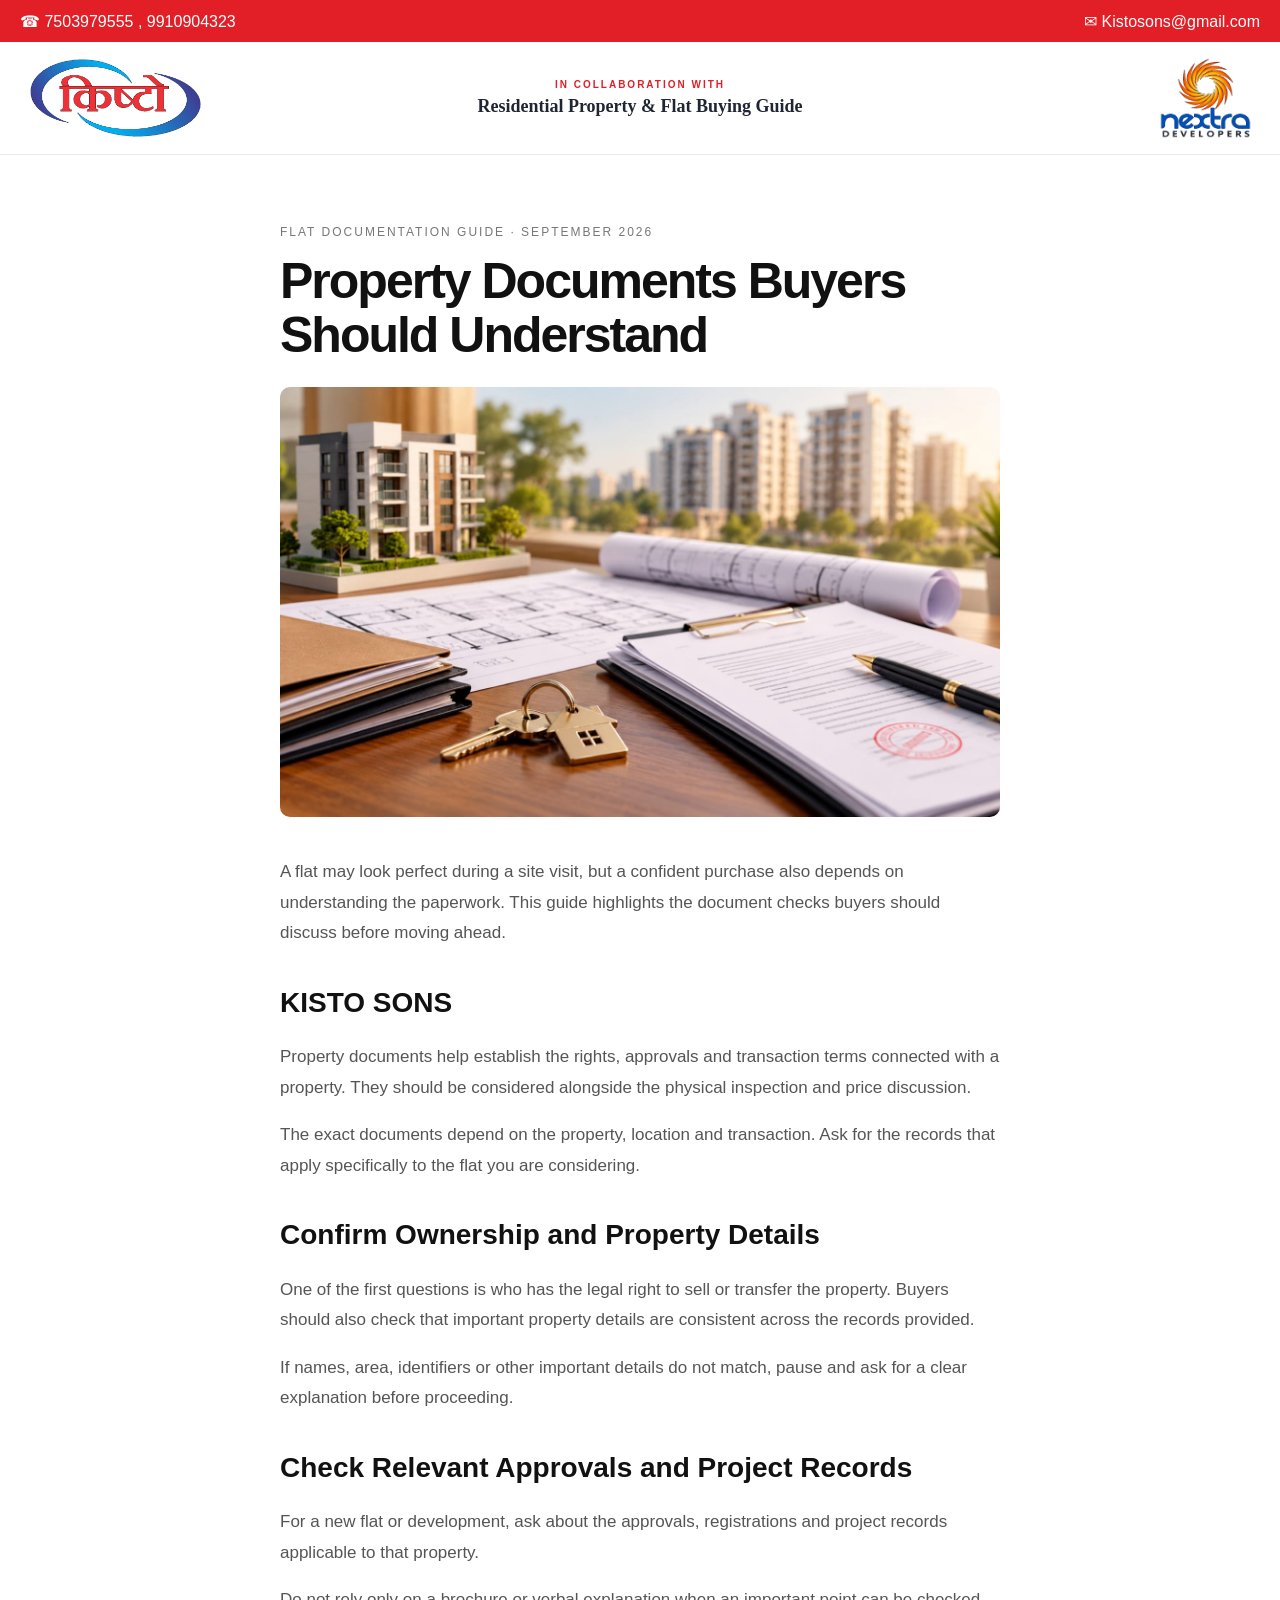
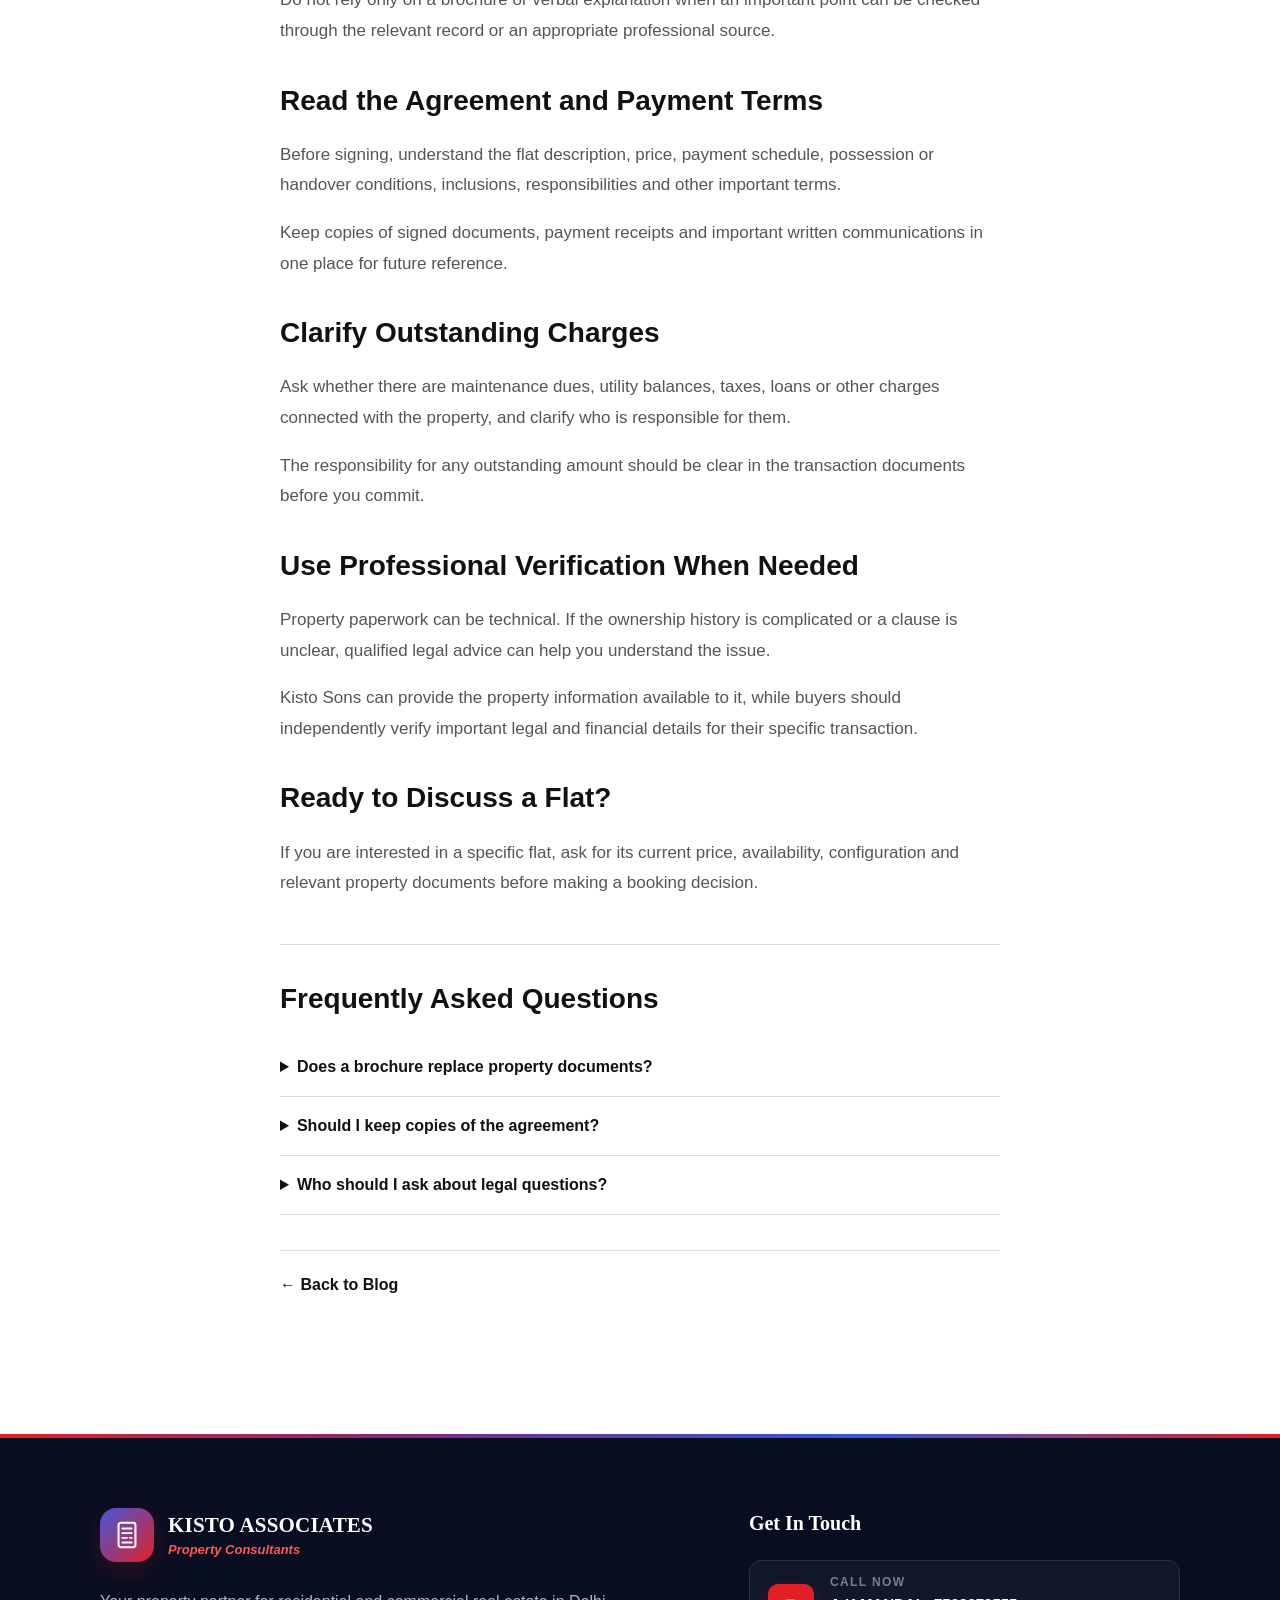
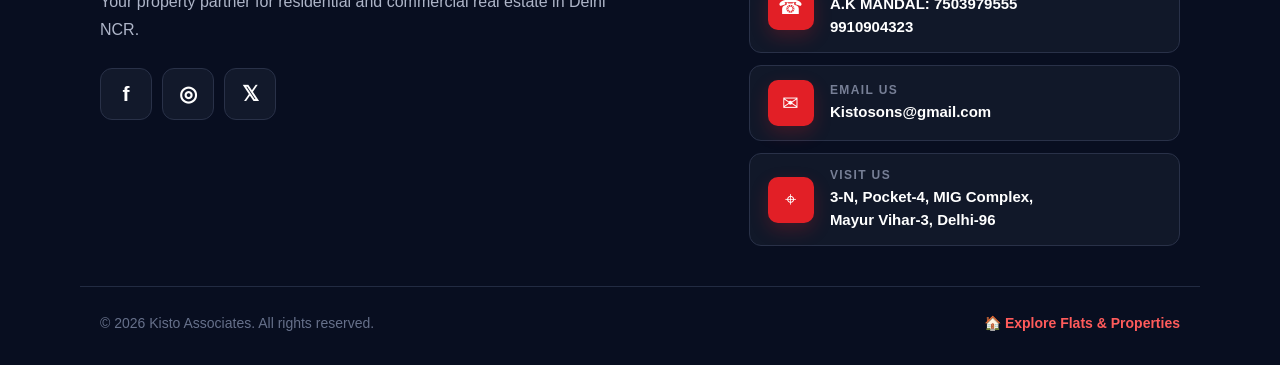
<file: blogproj/blogs/property-documents-buyers-should-understand.html>
<!DOCTYPE html>

<html lang="en">
<head>
<meta charset="utf-8"/>
<meta content="width=device-width,initial-scale=1" name="viewport"/>
<title>
   Property Documents Buyers Should Understand | Kisto Sons
  </title>
<meta content="A flat may look perfect during a site visit, but the transaction also depends on the relevant ownership, approval and agreement documents. Here is a practical checklist of what buyers should discuss and verify." name="description"/>
<meta content="Property Documents Buyers Should Understand | Kisto Sons" property="og:title"/>
<meta content="A flat may look perfect during a site visit, but the transaction also depends on the relevant ownership, approval and agreement documents. Here is a practical checklist of what buyers should discuss and verify." property="og:description"/>
<meta content="article" property="og:type"/>
<meta content="Kisto Sons" property="og:site_name"/>
<meta content="https://kistosons.com/blog/property-documents-buyers-should-understand/" property="og:url"/>
<meta content="https://kistosons.com/blog/assets/images/property-documents.jpg" property="og:image"/>
<meta content="Property Documents Buyers Should Understand | Kisto Sons" property="og:image:alt"/>
<meta content="summary_large_image" name="twitter:card"/>
<meta content="Property Documents Buyers Should Understand | Kisto Sons" name="twitter:title"/>
<meta content="A flat may look perfect during a site visit, but the transaction also depends on the relevant ownership, approval and agreement documents. Here is a practical checklist of what buyers should discuss and verify." name="twitter:description"/>
<meta content="https://kistosons.com/blog/assets/images/property-documents.jpg" name="twitter:image"/>
<meta content="Kisto Sons" name="author"/>
<meta content="property documents, flat documents, property verification, home buying documents, residential property, Kisto Sons" name="keywords"/>
<meta content="index, follow, max-image-preview:large, max-snippet:-1, max-video-preview:-1" name="robots"/>
<meta content="#111827" name="theme-color"/>
<link href="https://kistosons.com/blog/property-documents-buyers-should-understand/" rel="canonical"/>
<link href="../assets/blog.css" rel="stylesheet"/>
<script type="application/ld+json">
   {"@context": "https://schema.org", "@type": "Article", "headline": "Property Documents Buyers Should Understand", "author": {"@type": "Organization", "name": "Kisto Sons"}, "publisher": {"@type": "Organization", "name": "Kisto Sons"}, "datePublished": "2026-09-24", "mainEntityOfPage": "https://kistosons.com/blog/property-documents-buyers-should-understand/"}
  </script>
</head>
<body>
<div class="site-topbar">
<div class="site-topbar-inner">
<div>
     ☎
     <a href="tel:+917503797555">
      7503979555
     </a>
     ,
     <a href="tel:+919910904323">
      9910904323
     </a>
</div>
<div>
     ✉
     <a href="mailto:Kistosons@gmail.com">
      Kistosons@gmail.com
     </a>
</div>
</div>
</div>
<div class="brandbar">
<div class="brandbar-inner">
<a aria-label="Kisto Sons" class="brand-logo brand-logo-kisto" href="../index.html">
<img alt="Kisto Sons logo" src="../assets/images/kisto-logo.png"/>
</a>
<div class="brandbar-center">
<span>
      IN COLLABORATION WITH
     </span>
<strong>
      Residential Property &amp; Flat Buying Guide
     </strong>
</div>
<a aria-label="Nextra Developers" class="brand-logo brand-logo-nextra" href="../index.html">
<img alt="Nextra Developers logo" src="../assets/images/nextra-logo.png"/>
</a>
</div>
</div>
<div class="progress">
</div>
<main class="article">
<div class="wrap">
<div class="label">
     FLAT DOCUMENTATION GUIDE · SEPTEMBER 2026
    </div>
<h1>
     Property Documents Buyers Should Understand
    </h1>
<img alt="Property documents for a flat purchase" class="hero-image" src="../assets/images/property-documents.jpg"/>
<p>A flat may look perfect during a site visit, but a confident purchase also depends on understanding the paperwork. This guide highlights the document checks buyers should discuss before moving ahead.</p>
<h2>
     KISTO SONS
    </h2>
<p>Property documents help establish the rights, approvals and transaction terms connected with a property. They should be considered alongside the physical inspection and price discussion.</p>
<p>The exact documents depend on the property, location and transaction. Ask for the records that apply specifically to the flat you are considering.</p>
<h2>
     Confirm Ownership and Property Details
    </h2>
<p>One of the first questions is who has the legal right to sell or transfer the property. Buyers should also check that important property details are consistent across the records provided.</p>
<p>If names, area, identifiers or other important details do not match, pause and ask for a clear explanation before proceeding.</p>
<h2>
     Check Relevant Approvals and Project Records
    </h2>
<p>For a new flat or development, ask about the approvals, registrations and project records applicable to that property.</p>
<p>Do not rely only on a brochure or verbal explanation when an important point can be checked through the relevant record or an appropriate professional source.</p>
<h2>
     Read the Agreement and Payment Terms
    </h2>
<p>Before signing, understand the flat description, price, payment schedule, possession or handover conditions, inclusions, responsibilities and other important terms.</p>
<p>Keep copies of signed documents, payment receipts and important written communications in one place for future reference.</p>
<h2>
     Clarify Outstanding Charges
    </h2>
<p>Ask whether there are maintenance dues, utility balances, taxes, loans or other charges connected with the property, and clarify who is responsible for them.</p>
<p>The responsibility for any outstanding amount should be clear in the transaction documents before you commit.</p>
<h2>
     Use Professional Verification When Needed
    </h2>
<p>Property paperwork can be technical. If the ownership history is complicated or a clause is unclear, qualified legal advice can help you understand the issue.</p>
<p>Kisto Sons can provide the property information available to it, while buyers should independently verify important legal and financial details for their specific transaction.</p>
<h2>
     Ready to Discuss a Flat?
    </h2>
<p>If you are interested in a specific flat, ask for its current price, availability, configuration and relevant property documents before making a booking decision.</p>
<section class="faq">
<h2>
      Frequently Asked Questions
     </h2>
<details>
<summary>
       Does a brochure replace property documents?
      </summary>
<p>No. A brochure is marketing material. Important ownership, approval and transaction details should be verified through the relevant records.</p>
</details>
<details>
<summary>
       Should I keep copies of the agreement?
      </summary>
<p>Yes. Keep copies of signed documents, receipts and important written communication so you have a clear record of the transaction.</p>
</details>
<details>
<summary>
       Who should I ask about legal questions?
      </summary>
<p>For legal verification or complex clauses, consult a qualified legal professional rather than relying on an informal explanation.</p>
</details>
</section>
<div class="next">
<a href="../index.html">
      ← Back to Blog
     </a>
</div>
</div>
</main>
<footer class="site-footer">
<div class="site-footer-inner">
<div>
<div class="footer-brand">
<div aria-hidden="true" class="footer-logo">
<svg fill="none" viewbox="0 0 32 32" xmlns="http://www.w3.org/2000/svg">
<rect height="26" rx="2.5" stroke="currentColor" stroke-width="2.2" width="18" x="7" y="3">
</rect>
<path d="M11 9h10M11 14h10M11 19h5M19 19h2M11 24h10" stroke="currentColor" stroke-linecap="round" stroke-width="2">
</path>
</svg>
</div>
<div>
<h2>
        KISTO ASSOCIATES
       </h2>
<span>
        Property Consultants
       </span>
</div>
</div>
<p class="footer-about">
      Your property partner for residential and commercial real estate in Delhi NCR.
     </p>
<div class="footer-socials">
<a aria-label="Facebook" href="#">
       f
      </a>
<a aria-label="Instagram" href="#">
       ◎
      </a>
<a aria-label="X" href="#">
       𝕏
      </a>
</div>
</div>
<div>
<h3>
      Get In Touch
     </h3>
<div class="contact-card">
<div class="contact-icon">
       ☎
      </div>
<div>
<div class="contact-label">
        CALL NOW
       </div>
<div class="contact-value">
        A.K MANDAL:
        <a href="tel:+917503797555">
         7503979555
        </a>
<br/>
<a href="tel:+919910904323">
         9910904323
        </a>
</div>
</div>
</div>
<div class="contact-card">
<div class="contact-icon">
       ✉
      </div>
<div>
<div class="contact-label">
        EMAIL US
       </div>
<div class="contact-value">
<a href="mailto:Kistosons@gmail.com">
         Kistosons@gmail.com
        </a>
</div>
</div>
</div>
<div class="contact-card">
<div class="contact-icon">
       ⌖
      </div>
<div>
<div class="contact-label">
        VISIT US
       </div>
<div class="contact-value">
        3-N, Pocket-4, MIG Complex,
        <br/>
        Mayur Vihar-3, Delhi-96
       </div>
</div>
</div>
</div>
</div>
<div class="footer-bottom">
<div>
     © 2026 Kisto Associates. All rights reserved.
    </div>
<a class="return-link" href="../index.html">
     🏠 Explore Flats &amp; Properties
    </a>
</div>
</footer>
<script defer="True" src="../assets/blog.js">
</script>
</body>
</html>
</file>
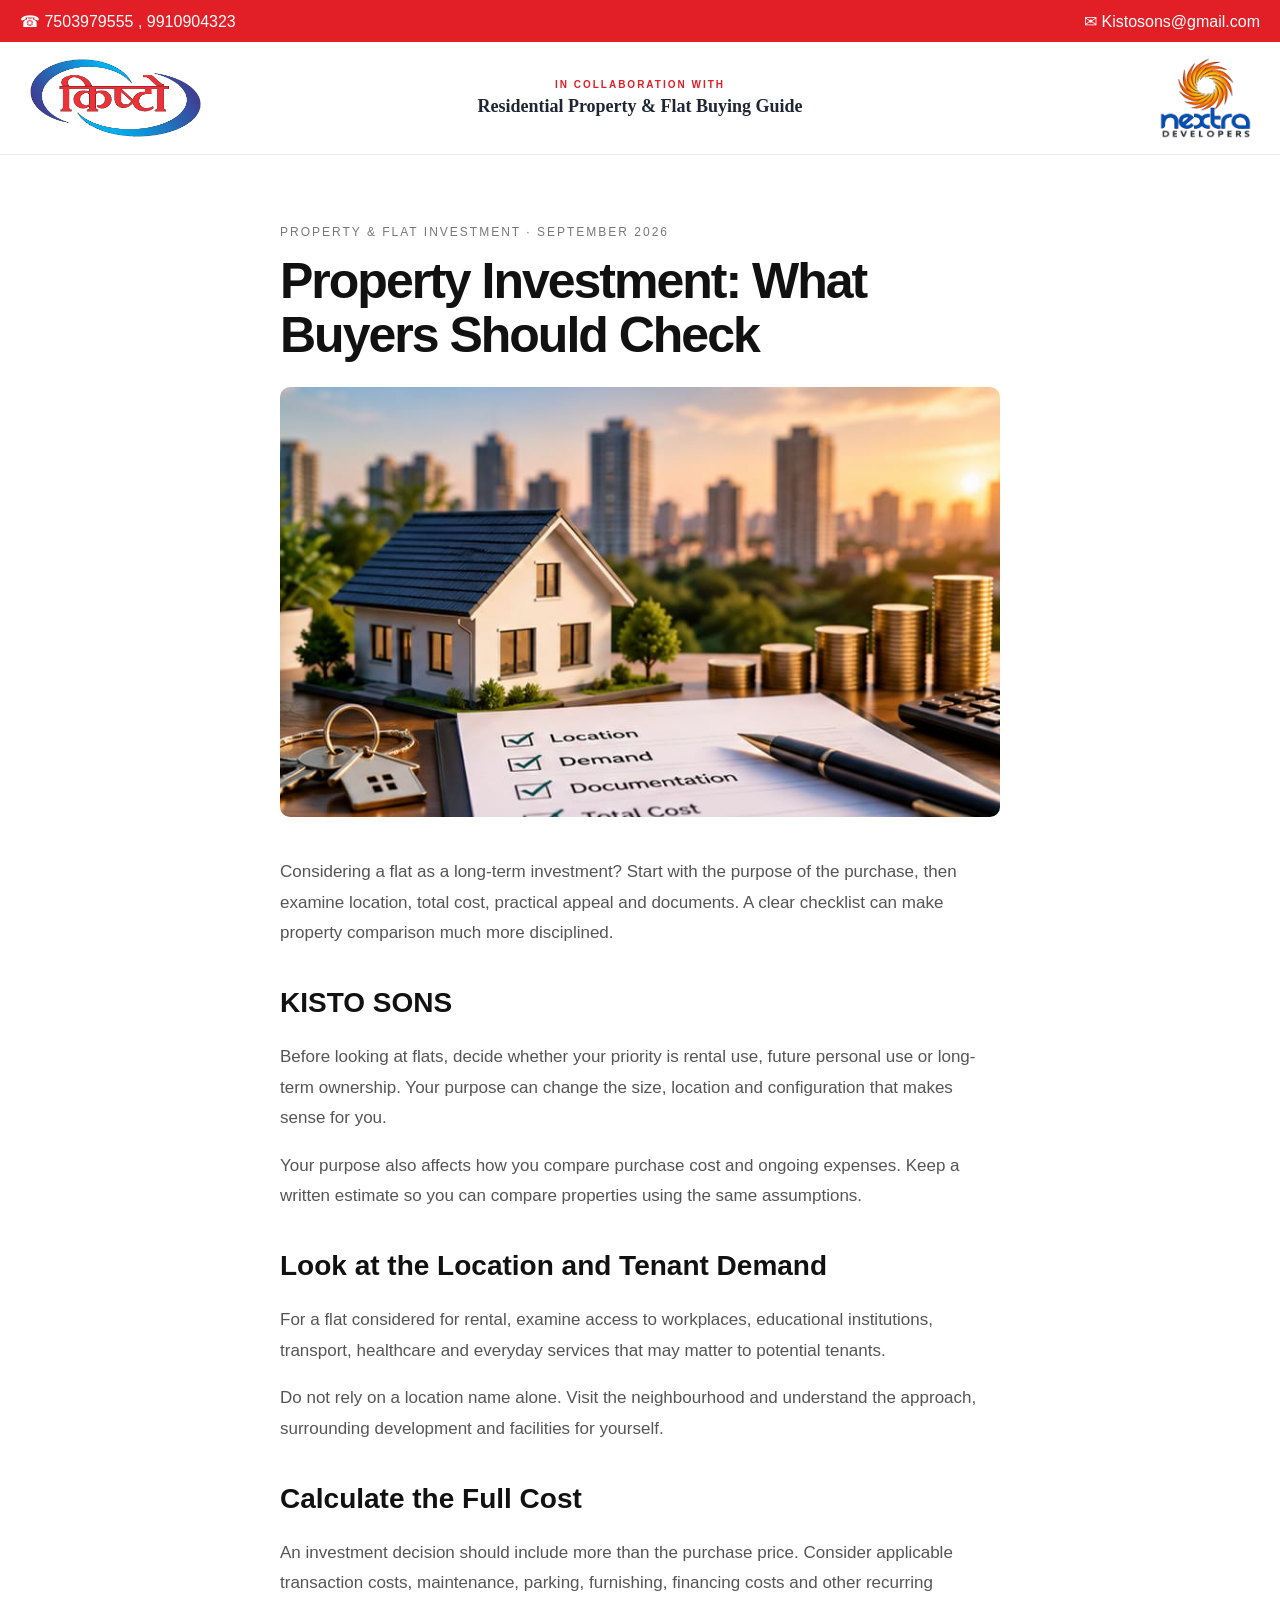
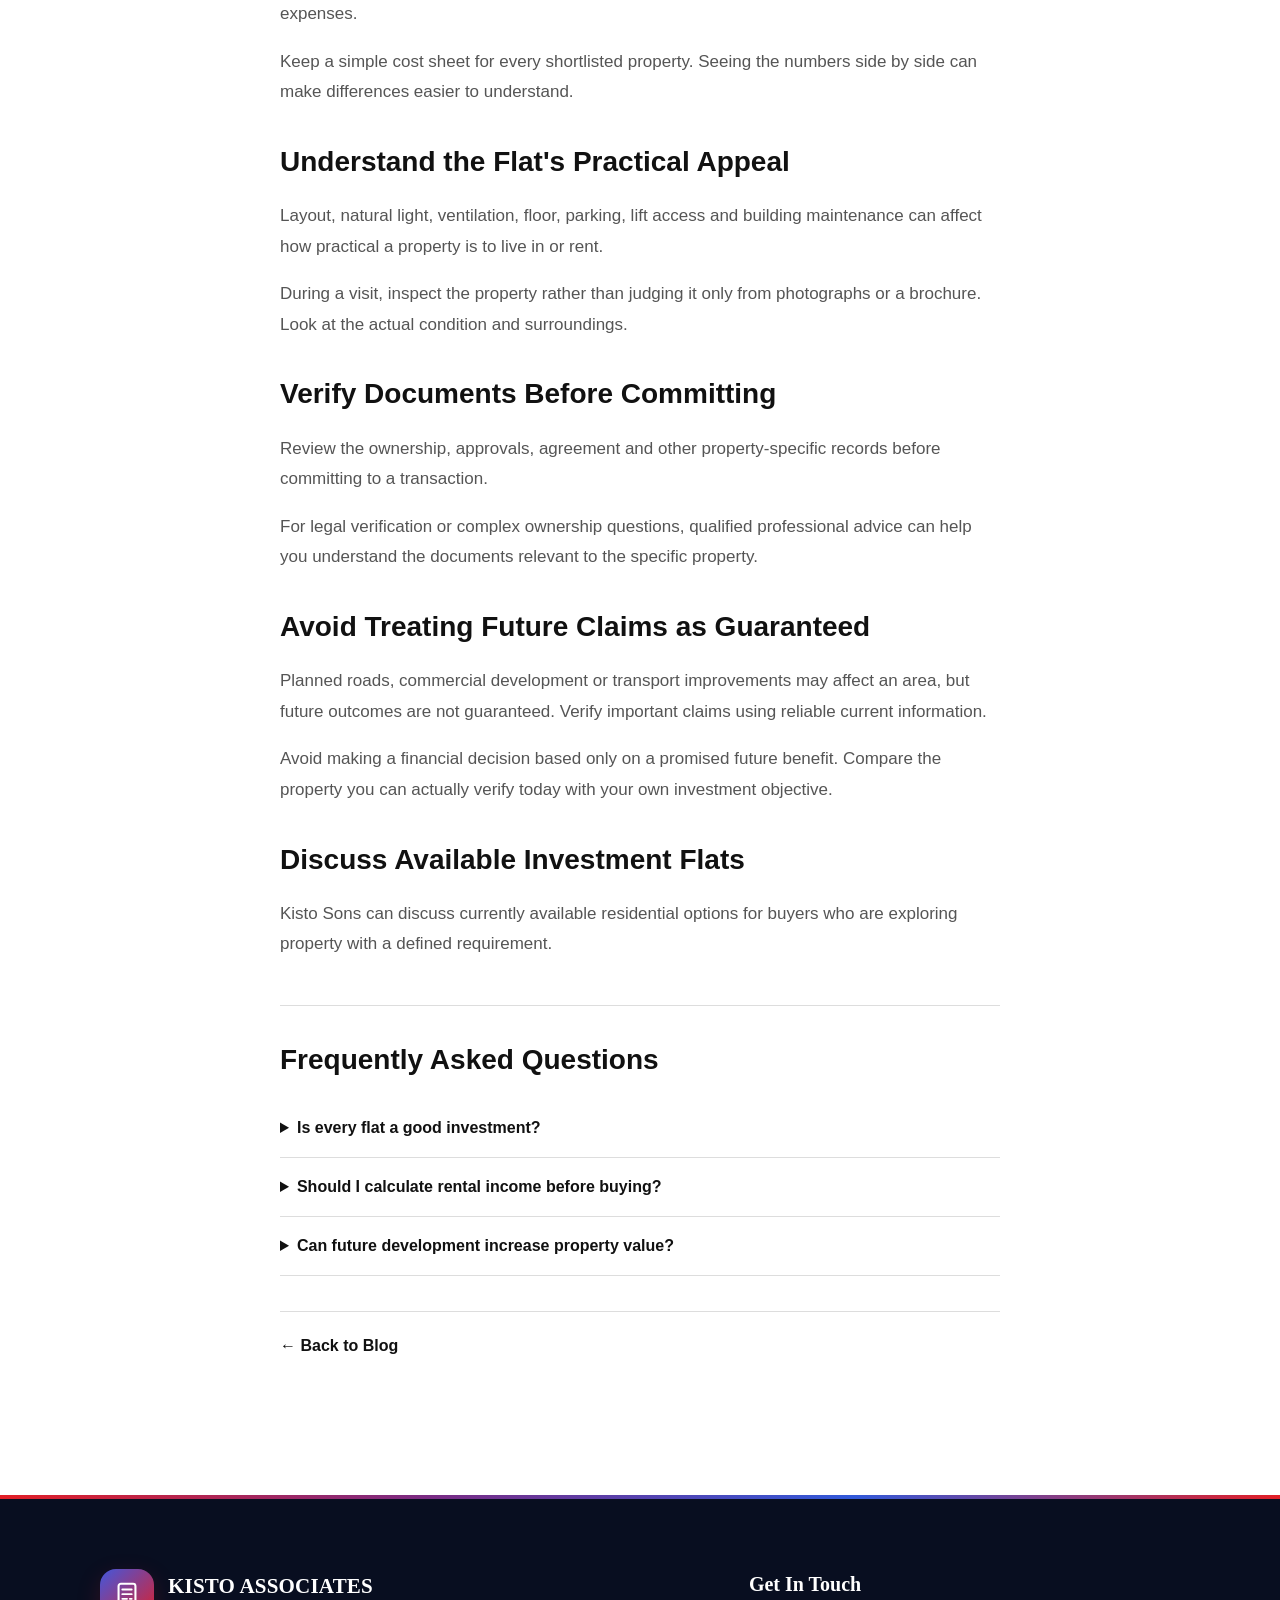
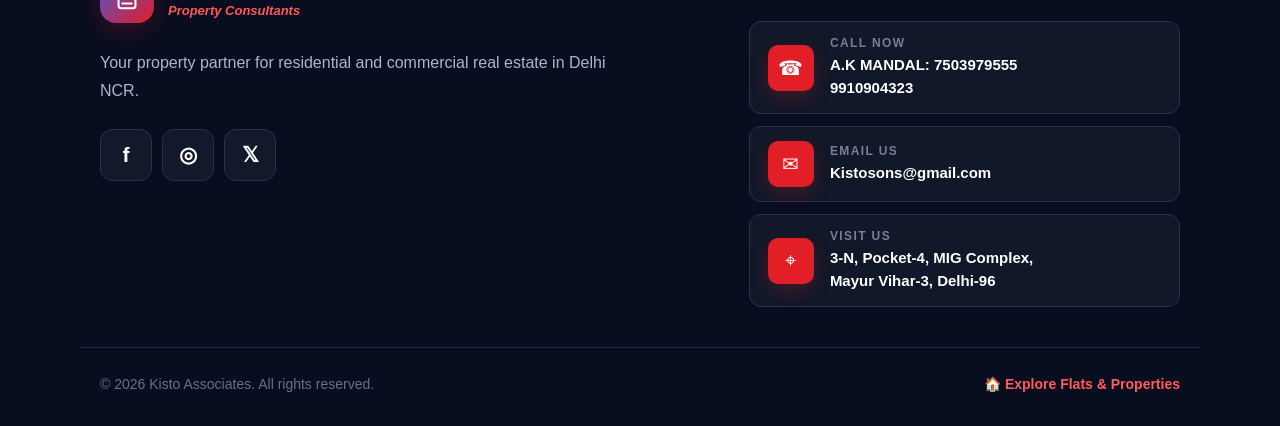
<file: blogproj/blogs/property-investment-what-buyers-should-check.html>
<!DOCTYPE html>

<html lang="en">
<head>
<meta charset="utf-8"/>
<meta content="width=device-width,initial-scale=1" name="viewport"/>
<title>
   Property Investment: What Buyers Should Check | Kisto Sons
  </title>
<meta content="Considering a flat as a long-term property investment? Use this practical checklist to evaluate location, demand, total cost, documents and the property's suitability for your plans." name="description"/>
<meta content="Property Investment: What Buyers Should Check | Kisto Sons" property="og:title"/>
<meta content="Considering a flat as a long-term property investment? Use this practical checklist to evaluate location, demand, total cost, documents and the property's suitability for your plans." property="og:description"/>
<meta content="article" property="og:type"/>
<meta content="Kisto Sons" property="og:site_name"/>
<meta content="https://kistosons.com/blog/property-investment-what-buyers-should-check/" property="og:url"/>
<meta content="https://kistosons.com/blog/assets/images/property-investment.jpg" property="og:image"/>
<meta content="Property Investment: What Buyers Should Check | Kisto Sons" property="og:image:alt"/>
<meta content="summary_large_image" name="twitter:card"/>
<meta content="Property Investment: What Buyers Should Check | Kisto Sons" name="twitter:title"/>
<meta content="Considering a flat as a long-term property investment? Use this practical checklist to evaluate location, demand, total cost, documents and the property's suitability for your plans." name="twitter:description"/>
<meta content="https://kistosons.com/blog/assets/images/property-investment.jpg" name="twitter:image"/>
<meta content="Kisto Sons" name="author"/>
<meta content="property investment, flat investment, residential property, property checklist, real estate investment, Kisto Sons" name="keywords"/>
<meta content="index, follow, max-image-preview:large, max-snippet:-1, max-video-preview:-1" name="robots"/>
<meta content="#111827" name="theme-color"/>
<link href="https://kistosons.com/blog/property-investment-what-buyers-should-check/" rel="canonical"/>
<link href="../assets/blog.css" rel="stylesheet"/>
<script type="application/ld+json">
   {"@context": "https://schema.org", "@type": "Article", "headline": "Property Investment: What Buyers Should Check", "author": {"@type": "Organization", "name": "Kisto Sons"}, "publisher": {"@type": "Organization", "name": "Kisto Sons"}, "datePublished": "2026-09-24", "mainEntityOfPage": "https://kistosons.com/blog/property-investment-what-buyers-should-check/"}
  </script>
</head>
<body>
<div class="site-topbar">
<div class="site-topbar-inner">
<div>
     ☎
     <a href="tel:+917503797555">
      7503979555
     </a>
     ,
     <a href="tel:+919910904323">
      9910904323
     </a>
</div>
<div>
     ✉
     <a href="mailto:Kistosons@gmail.com">
      Kistosons@gmail.com
     </a>
</div>
</div>
</div>
<div class="brandbar">
<div class="brandbar-inner">
<a aria-label="Kisto Sons" class="brand-logo brand-logo-kisto" href="../index.html">
<img alt="Kisto Sons logo" src="../assets/images/kisto-logo.png"/>
</a>
<div class="brandbar-center">
<span>
      IN COLLABORATION WITH
     </span>
<strong>
      Residential Property &amp; Flat Buying Guide
     </strong>
</div>
<a aria-label="Nextra Developers" class="brand-logo brand-logo-nextra" href="../index.html">
<img alt="Nextra Developers logo" src="../assets/images/nextra-logo.png"/>
</a>
</div>
</div>
<div class="progress">
</div>
<main class="article">
<div class="wrap">
<div class="label">
     PROPERTY &amp; FLAT INVESTMENT · SEPTEMBER 2026
    </div>
<h1>
     Property Investment: What Buyers Should Check
    </h1>
<img alt="Residential property investment" class="hero-image" src="../assets/images/property-investment.jpg"/>
<p>Considering a flat as a long-term investment? Start with the purpose of the purchase, then examine location, total cost, practical appeal and documents. A clear checklist can make property comparison much more disciplined.</p>
<h2>
     KISTO SONS
    </h2>
<p>Before looking at flats, decide whether your priority is rental use, future personal use or long-term ownership. Your purpose can change the size, location and configuration that makes sense for you.</p>
<p>Your purpose also affects how you compare purchase cost and ongoing expenses. Keep a written estimate so you can compare properties using the same assumptions.</p>
<h2>
     Look at the Location and Tenant Demand
    </h2>
<p>For a flat considered for rental, examine access to workplaces, educational institutions, transport, healthcare and everyday services that may matter to potential tenants.</p>
<p>Do not rely on a location name alone. Visit the neighbourhood and understand the approach, surrounding development and facilities for yourself.</p>
<h2>
     Calculate the Full Cost
    </h2>
<p>An investment decision should include more than the purchase price. Consider applicable transaction costs, maintenance, parking, furnishing, financing costs and other recurring expenses.</p>
<p>Keep a simple cost sheet for every shortlisted property. Seeing the numbers side by side can make differences easier to understand.</p>
<h2>
     Understand the Flat's Practical Appeal
    </h2>
<p>Layout, natural light, ventilation, floor, parking, lift access and building maintenance can affect how practical a property is to live in or rent.</p>
<p>During a visit, inspect the property rather than judging it only from photographs or a brochure. Look at the actual condition and surroundings.</p>
<h2>
     Verify Documents Before Committing
    </h2>
<p>Review the ownership, approvals, agreement and other property-specific records before committing to a transaction.</p>
<p>For legal verification or complex ownership questions, qualified professional advice can help you understand the documents relevant to the specific property.</p>
<h2>
     Avoid Treating Future Claims as Guaranteed
    </h2>
<p>Planned roads, commercial development or transport improvements may affect an area, but future outcomes are not guaranteed. Verify important claims using reliable current information.</p>
<p>Avoid making a financial decision based only on a promised future benefit. Compare the property you can actually verify today with your own investment objective.</p>
<h2>
     Discuss Available Investment Flats
    </h2>
<p>Kisto Sons can discuss currently available residential options for buyers who are exploring property with a defined requirement.</p>
<section class="faq">
<h2>
      Frequently Asked Questions
     </h2>
<details>
<summary>
       Is every flat a good investment?
      </summary>
<p>No single property suits every investment objective. Compare location, total cost, practical appeal, documents and your intended use together.</p>
</details>
<details>
<summary>
       Should I calculate rental income before buying?
      </summary>
<p>If rental use is part of the plan, estimate realistic rent and subtract relevant ongoing expenses rather than looking only at a headline rental figure.</p>
</details>
<details>
<summary>
       Can future development increase property value?
      </summary>
<p>Future development can affect an area, but outcomes are uncertain. Verify the current status of important plans before treating them as part of your decision.</p>
</details>
</section>
<div class="next">
<a href="../index.html">
      ← Back to Blog
     </a>
</div>
</div>
</main>
<footer class="site-footer">
<div class="site-footer-inner">
<div>
<div class="footer-brand">
<div aria-hidden="true" class="footer-logo">
<svg fill="none" viewbox="0 0 32 32" xmlns="http://www.w3.org/2000/svg">
<rect height="26" rx="2.5" stroke="currentColor" stroke-width="2.2" width="18" x="7" y="3">
</rect>
<path d="M11 9h10M11 14h10M11 19h5M19 19h2M11 24h10" stroke="currentColor" stroke-linecap="round" stroke-width="2">
</path>
</svg>
</div>
<div>
<h2>
        KISTO ASSOCIATES
       </h2>
<span>
        Property Consultants
       </span>
</div>
</div>
<p class="footer-about">
      Your property partner for residential and commercial real estate in Delhi NCR.
     </p>
<div class="footer-socials">
<a aria-label="Facebook" href="#">
       f
      </a>
<a aria-label="Instagram" href="#">
       ◎
      </a>
<a aria-label="X" href="#">
       𝕏
      </a>
</div>
</div>
<div>
<h3>
      Get In Touch
     </h3>
<div class="contact-card">
<div class="contact-icon">
       ☎
      </div>
<div>
<div class="contact-label">
        CALL NOW
       </div>
<div class="contact-value">
        A.K MANDAL:
        <a href="tel:+917503797555">
         7503979555
        </a>
<br/>
<a href="tel:+919910904323">
         9910904323
        </a>
</div>
</div>
</div>
<div class="contact-card">
<div class="contact-icon">
       ✉
      </div>
<div>
<div class="contact-label">
        EMAIL US
       </div>
<div class="contact-value">
<a href="mailto:Kistosons@gmail.com">
         Kistosons@gmail.com
        </a>
</div>
</div>
</div>
<div class="contact-card">
<div class="contact-icon">
       ⌖
      </div>
<div>
<div class="contact-label">
        VISIT US
       </div>
<div class="contact-value">
        3-N, Pocket-4, MIG Complex,
        <br/>
        Mayur Vihar-3, Delhi-96
       </div>
</div>
</div>
</div>
</div>
<div class="footer-bottom">
<div>
     © 2026 Kisto Associates. All rights reserved.
    </div>
<a class="return-link" href="../index.html">
     🏠 Explore Flats &amp; Properties
    </a>
</div>
</footer>
<script defer="True" src="../assets/blog.js">
</script>
</body>
</html>
</file>
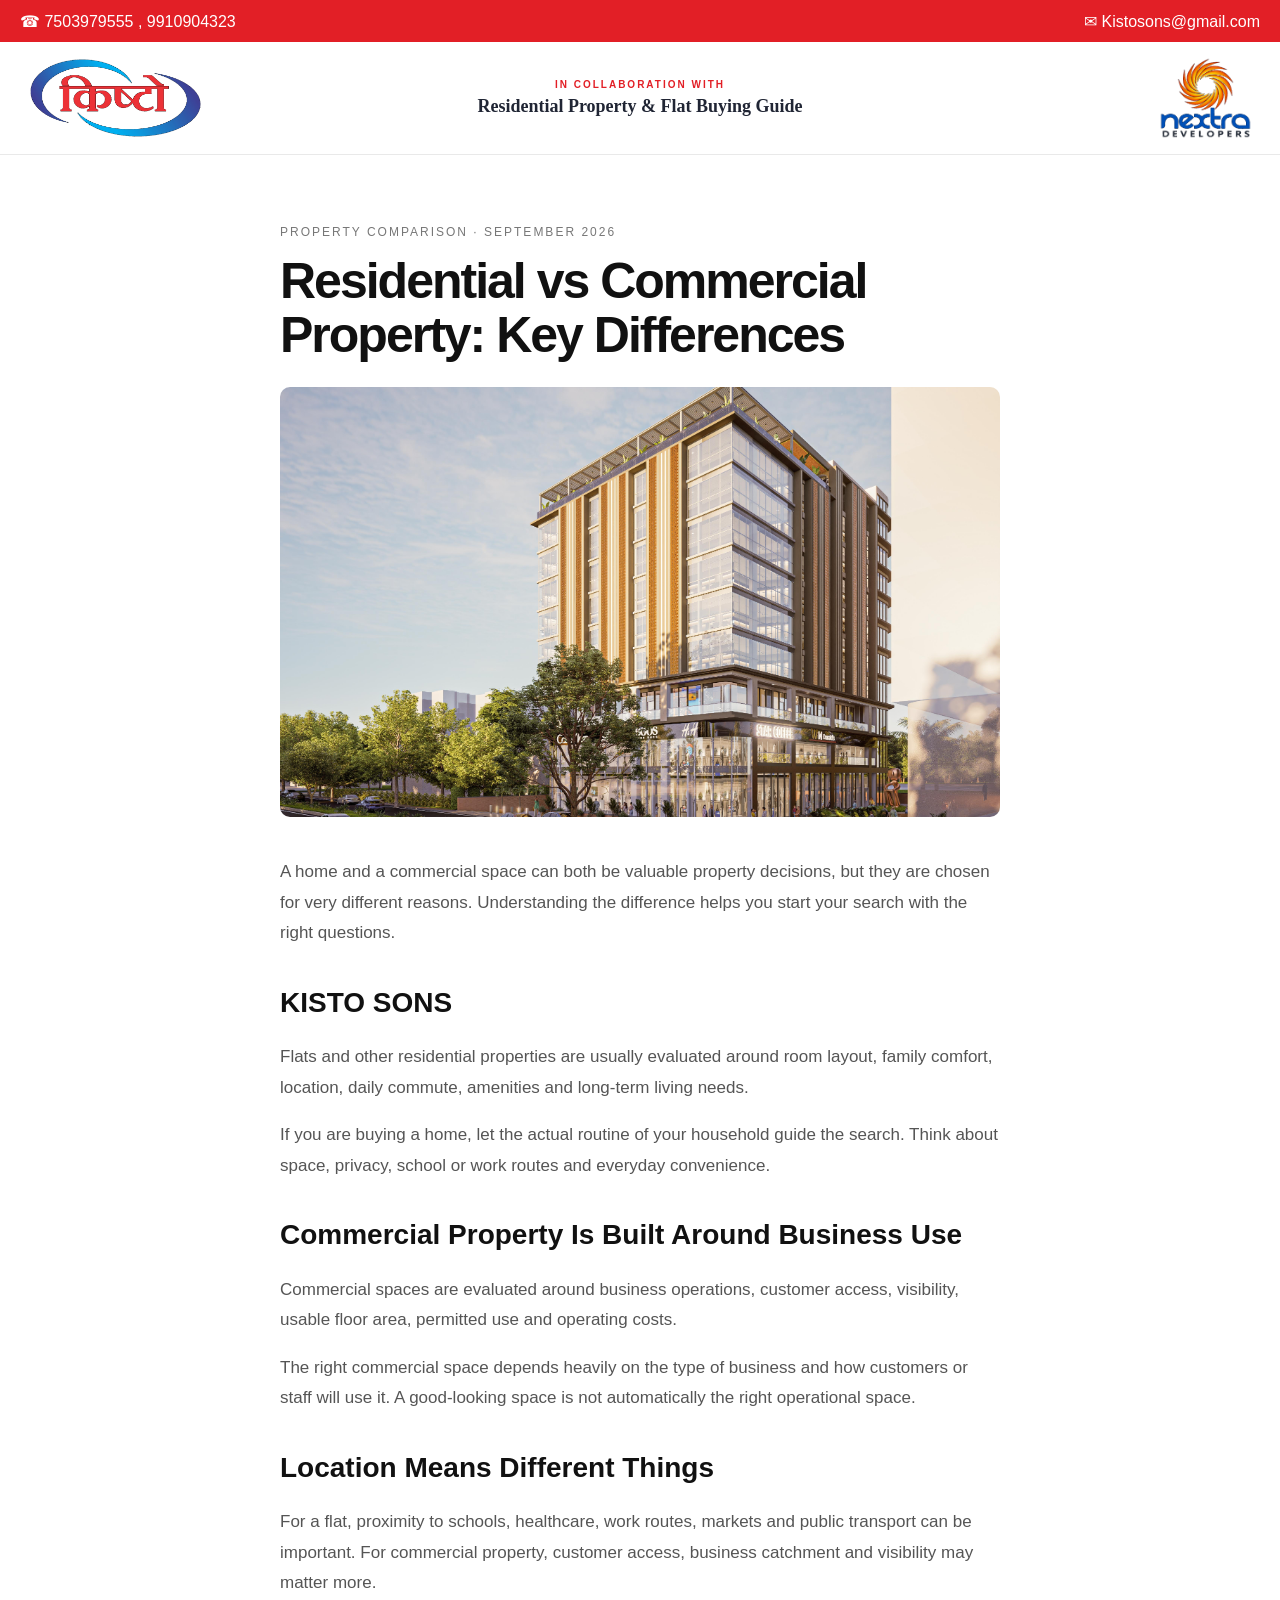
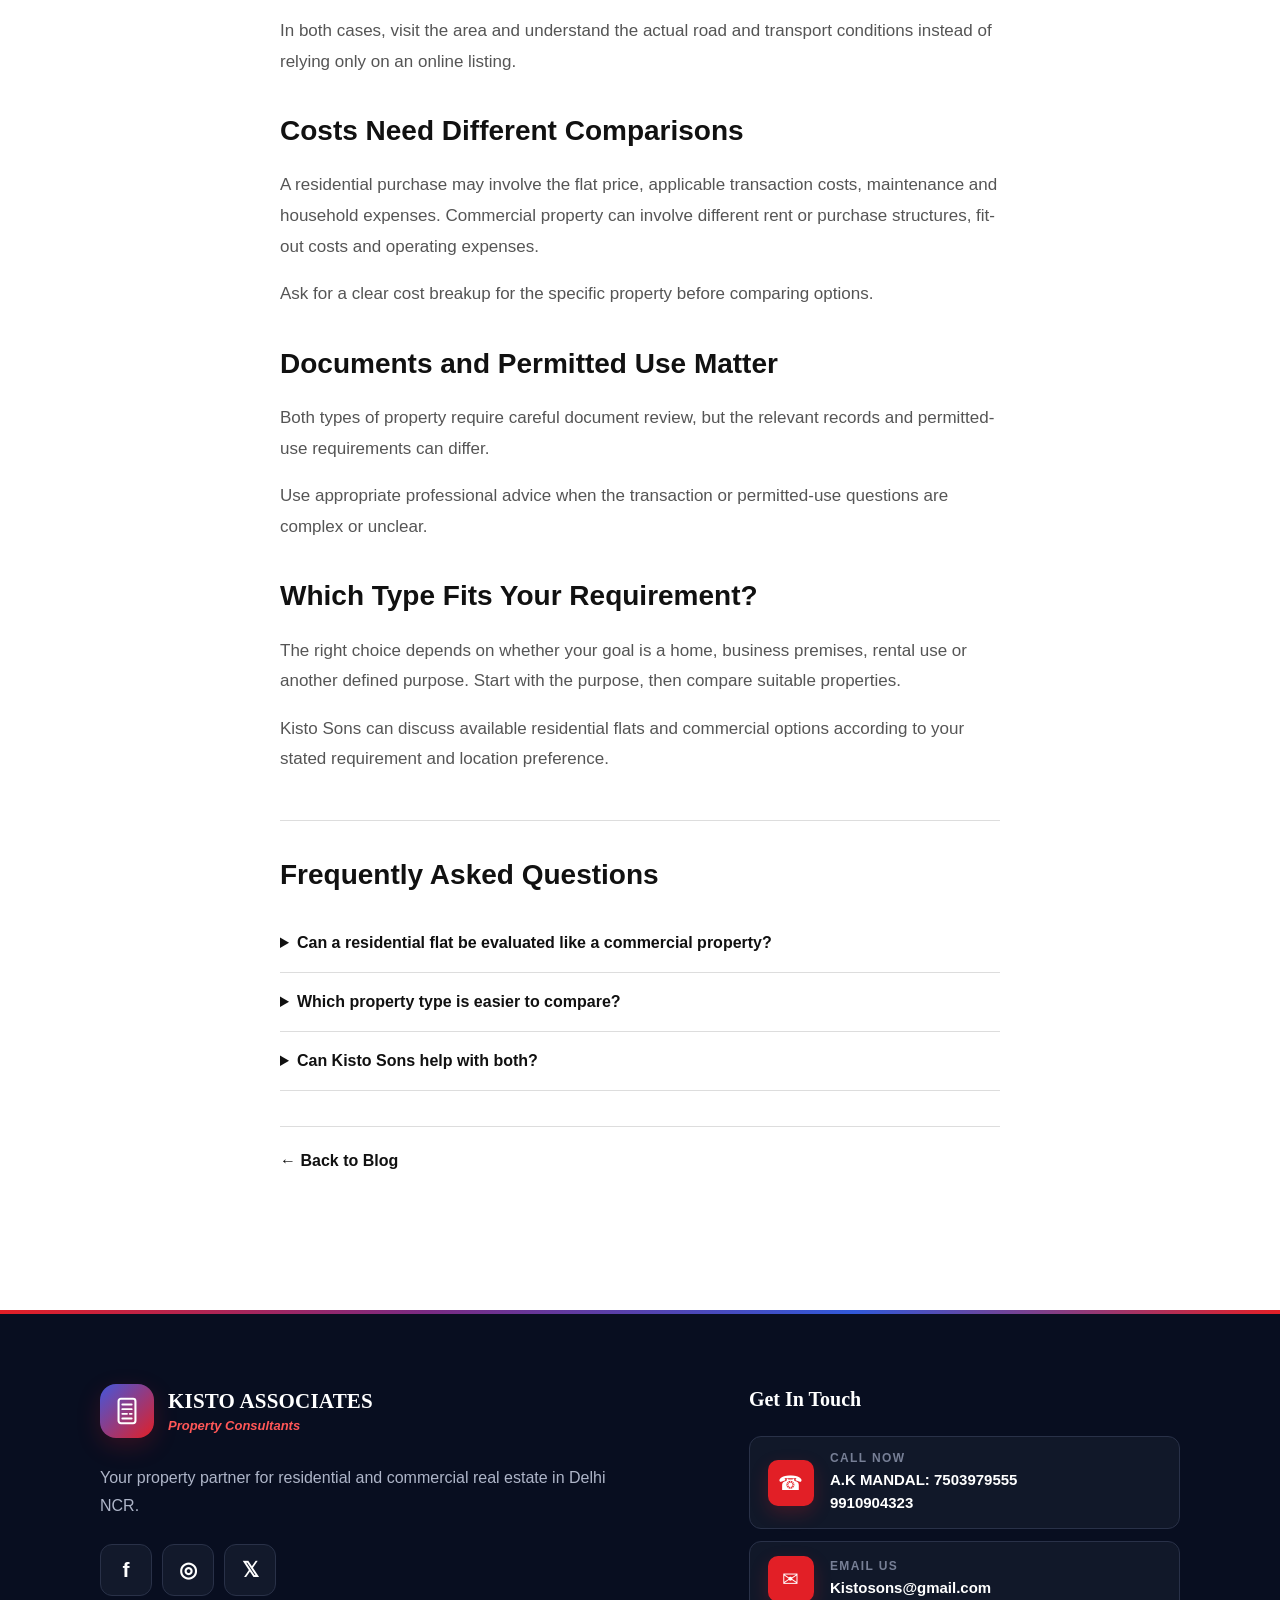
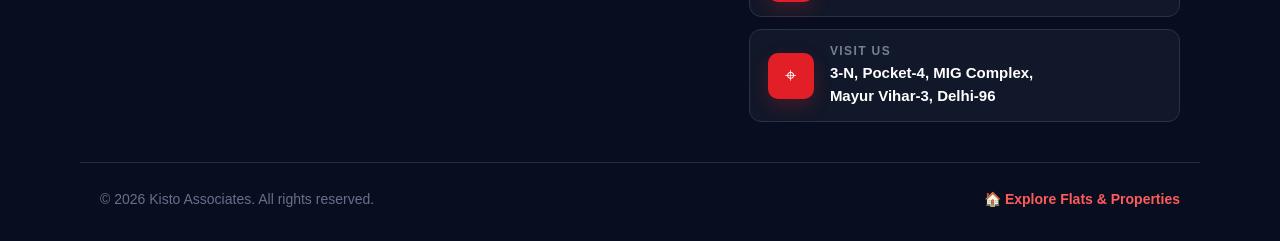
<file: blogproj/blogs/residential-vs-commercial-property-key-differences.html>
<!DOCTYPE html>

<html lang="en">
<head>
<meta charset="utf-8"/>
<meta content="width=device-width,initial-scale=1" name="viewport"/>
<title>
   Residential vs Commercial Property: Key Differences | Kisto Sons
  </title>
<meta content="Buying a flat and buying commercial property serve different purposes. Understanding the practical differences can help you discuss the right property option for your requirement." name="description"/>
<meta content="Residential vs Commercial Property: Key Differences | Kisto Sons" property="og:title"/>
<meta content="Buying a flat and buying commercial property serve different purposes. Understanding the practical differences can help you discuss the right property option for your requirement." property="og:description"/>
<meta content="article" property="og:type"/>
<meta content="Kisto Sons" property="og:site_name"/>
<meta content="https://kistosons.com/blog/residential-vs-commercial-property-key-differences/" property="og:url"/>
<meta content="https://kistosons.com/blog/assets/images/commercial-space-3.png" property="og:image"/>
<meta content="Residential vs Commercial Property: Key Differences | Kisto Sons" property="og:image:alt"/>
<meta content="summary_large_image" name="twitter:card"/>
<meta content="Residential vs Commercial Property: Key Differences | Kisto Sons" name="twitter:title"/>
<meta content="Buying a flat and buying commercial property serve different purposes. Understanding the practical differences can help you discuss the right property option for your requirement." name="twitter:description"/>
<meta content="https://kistosons.com/blog/assets/images/commercial-space-3.png" name="twitter:image"/>
<meta content="Kisto Sons" name="author"/>
<meta content="residential vs commercial property, flat buying, commercial property, property comparison, real estate, Kisto Sons" name="keywords"/>
<meta content="index, follow, max-image-preview:large, max-snippet:-1, max-video-preview:-1" name="robots"/>
<meta content="#111827" name="theme-color"/>
<link href="https://kistosons.com/blog/residential-vs-commercial-property-key-differences/" rel="canonical"/>
<link href="../assets/blog.css" rel="stylesheet"/>
<script type="application/ld+json">
   {"@context": "https://schema.org", "@type": "Article", "headline": "Residential vs Commercial Property: Key Differences", "author": {"@type": "Organization", "name": "Kisto Sons"}, "publisher": {"@type": "Organization", "name": "Kisto Sons"}, "datePublished": "2026-09-24", "mainEntityOfPage": "https://kistosons.com/blog/residential-vs-commercial-property-key-differences/"}
  </script>
</head>
<body>
<div class="site-topbar">
<div class="site-topbar-inner">
<div>
     ☎
     <a href="tel:+917503797555">
      7503979555
     </a>
     ,
     <a href="tel:+919910904323">
      9910904323
     </a>
</div>
<div>
     ✉
     <a href="mailto:Kistosons@gmail.com">
      Kistosons@gmail.com
     </a>
</div>
</div>
</div>
<div class="brandbar">
<div class="brandbar-inner">
<a aria-label="Kisto Sons" class="brand-logo brand-logo-kisto" href="../index.html">
<img alt="Kisto Sons logo" src="../assets/images/kisto-logo.png"/>
</a>
<div class="brandbar-center">
<span>
      IN COLLABORATION WITH
     </span>
<strong>
      Residential Property &amp; Flat Buying Guide
     </strong>
</div>
<a aria-label="Nextra Developers" class="brand-logo brand-logo-nextra" href="../index.html">
<img alt="Nextra Developers logo" src="../assets/images/nextra-logo.png"/>
</a>
</div>
</div>
<div class="progress">
</div>
<main class="article">
<div class="wrap">
<div class="label">
     PROPERTY COMPARISON · SEPTEMBER 2026
    </div>
<h1>
     Residential vs Commercial Property: Key Differences
    </h1>
<img alt="Residential and commercial property comparison" class="hero-image" src="../assets/images/commercial-space-3.png"/>
<p>A home and a commercial space can both be valuable property decisions, but they are chosen for very different reasons. Understanding the difference helps you start your search with the right questions.</p>
<h2>
     KISTO SONS
    </h2>
<p>Flats and other residential properties are usually evaluated around room layout, family comfort, location, daily commute, amenities and long-term living needs.</p>
<p>If you are buying a home, let the actual routine of your household guide the search. Think about space, privacy, school or work routes and everyday convenience.</p>
<h2>
     Commercial Property Is Built Around Business Use
    </h2>
<p>Commercial spaces are evaluated around business operations, customer access, visibility, usable floor area, permitted use and operating costs.</p>
<p>The right commercial space depends heavily on the type of business and how customers or staff will use it. A good-looking space is not automatically the right operational space.</p>
<h2>
     Location Means Different Things
    </h2>
<p>For a flat, proximity to schools, healthcare, work routes, markets and public transport can be important. For commercial property, customer access, business catchment and visibility may matter more.</p>
<p>In both cases, visit the area and understand the actual road and transport conditions instead of relying only on an online listing.</p>
<h2>
     Costs Need Different Comparisons
    </h2>
<p>A residential purchase may involve the flat price, applicable transaction costs, maintenance and household expenses. Commercial property can involve different rent or purchase structures, fit-out costs and operating expenses.</p>
<p>Ask for a clear cost breakup for the specific property before comparing options.</p>
<h2>
     Documents and Permitted Use Matter
    </h2>
<p>Both types of property require careful document review, but the relevant records and permitted-use requirements can differ.</p>
<p>Use appropriate professional advice when the transaction or permitted-use questions are complex or unclear.</p>
<h2>
     Which Type Fits Your Requirement?
    </h2>
<p>The right choice depends on whether your goal is a home, business premises, rental use or another defined purpose. Start with the purpose, then compare suitable properties.</p>
<p>Kisto Sons can discuss available residential flats and commercial options according to your stated requirement and location preference.</p>
<section class="faq">
<h2>
      Frequently Asked Questions
     </h2>
<details>
<summary>
       Can a residential flat be evaluated like a commercial property?
      </summary>
<p>Some basic checks overlap, but purpose, daily use, costs and permitted use create important differences between residential and commercial property.</p>
</details>
<details>
<summary>
       Which property type is easier to compare?
      </summary>
<p>Both can be compared systematically when you use criteria appropriate to the intended use and keep the total cost clear.</p>
</details>
<details>
<summary>
       Can Kisto Sons help with both?
      </summary>
<p>Available residential and commercial options should always be confirmed for the specific property before making a decision.</p>
</details>
</section>
<div class="next">
<a href="../index.html">
      ← Back to Blog
     </a>
</div>
</div>
</main>
<footer class="site-footer">
<div class="site-footer-inner">
<div>
<div class="footer-brand">
<div aria-hidden="true" class="footer-logo">
<svg fill="none" viewbox="0 0 32 32" xmlns="http://www.w3.org/2000/svg">
<rect height="26" rx="2.5" stroke="currentColor" stroke-width="2.2" width="18" x="7" y="3">
</rect>
<path d="M11 9h10M11 14h10M11 19h5M19 19h2M11 24h10" stroke="currentColor" stroke-linecap="round" stroke-width="2">
</path>
</svg>
</div>
<div>
<h2>
        KISTO ASSOCIATES
       </h2>
<span>
        Property Consultants
       </span>
</div>
</div>
<p class="footer-about">
      Your property partner for residential and commercial real estate in Delhi NCR.
     </p>
<div class="footer-socials">
<a aria-label="Facebook" href="#">
       f
      </a>
<a aria-label="Instagram" href="#">
       ◎
      </a>
<a aria-label="X" href="#">
       𝕏
      </a>
</div>
</div>
<div>
<h3>
      Get In Touch
     </h3>
<div class="contact-card">
<div class="contact-icon">
       ☎
      </div>
<div>
<div class="contact-label">
        CALL NOW
       </div>
<div class="contact-value">
        A.K MANDAL:
        <a href="tel:+917503797555">
         7503979555
        </a>
<br/>
<a href="tel:+919910904323">
         9910904323
        </a>
</div>
</div>
</div>
<div class="contact-card">
<div class="contact-icon">
       ✉
      </div>
<div>
<div class="contact-label">
        EMAIL US
       </div>
<div class="contact-value">
<a href="mailto:Kistosons@gmail.com">
         Kistosons@gmail.com
        </a>
</div>
</div>
</div>
<div class="contact-card">
<div class="contact-icon">
       ⌖
      </div>
<div>
<div class="contact-label">
        VISIT US
       </div>
<div class="contact-value">
        3-N, Pocket-4, MIG Complex,
        <br/>
        Mayur Vihar-3, Delhi-96
       </div>
</div>
</div>
</div>
</div>
<div class="footer-bottom">
<div>
     © 2026 Kisto Associates. All rights reserved.
    </div>
<a class="return-link" href="../index.html">
     🏠 Explore Flats &amp; Properties
    </a>
</div>
</footer>
<script defer="True" src="../assets/blog.js">
</script>
</body>
</html>
</file>
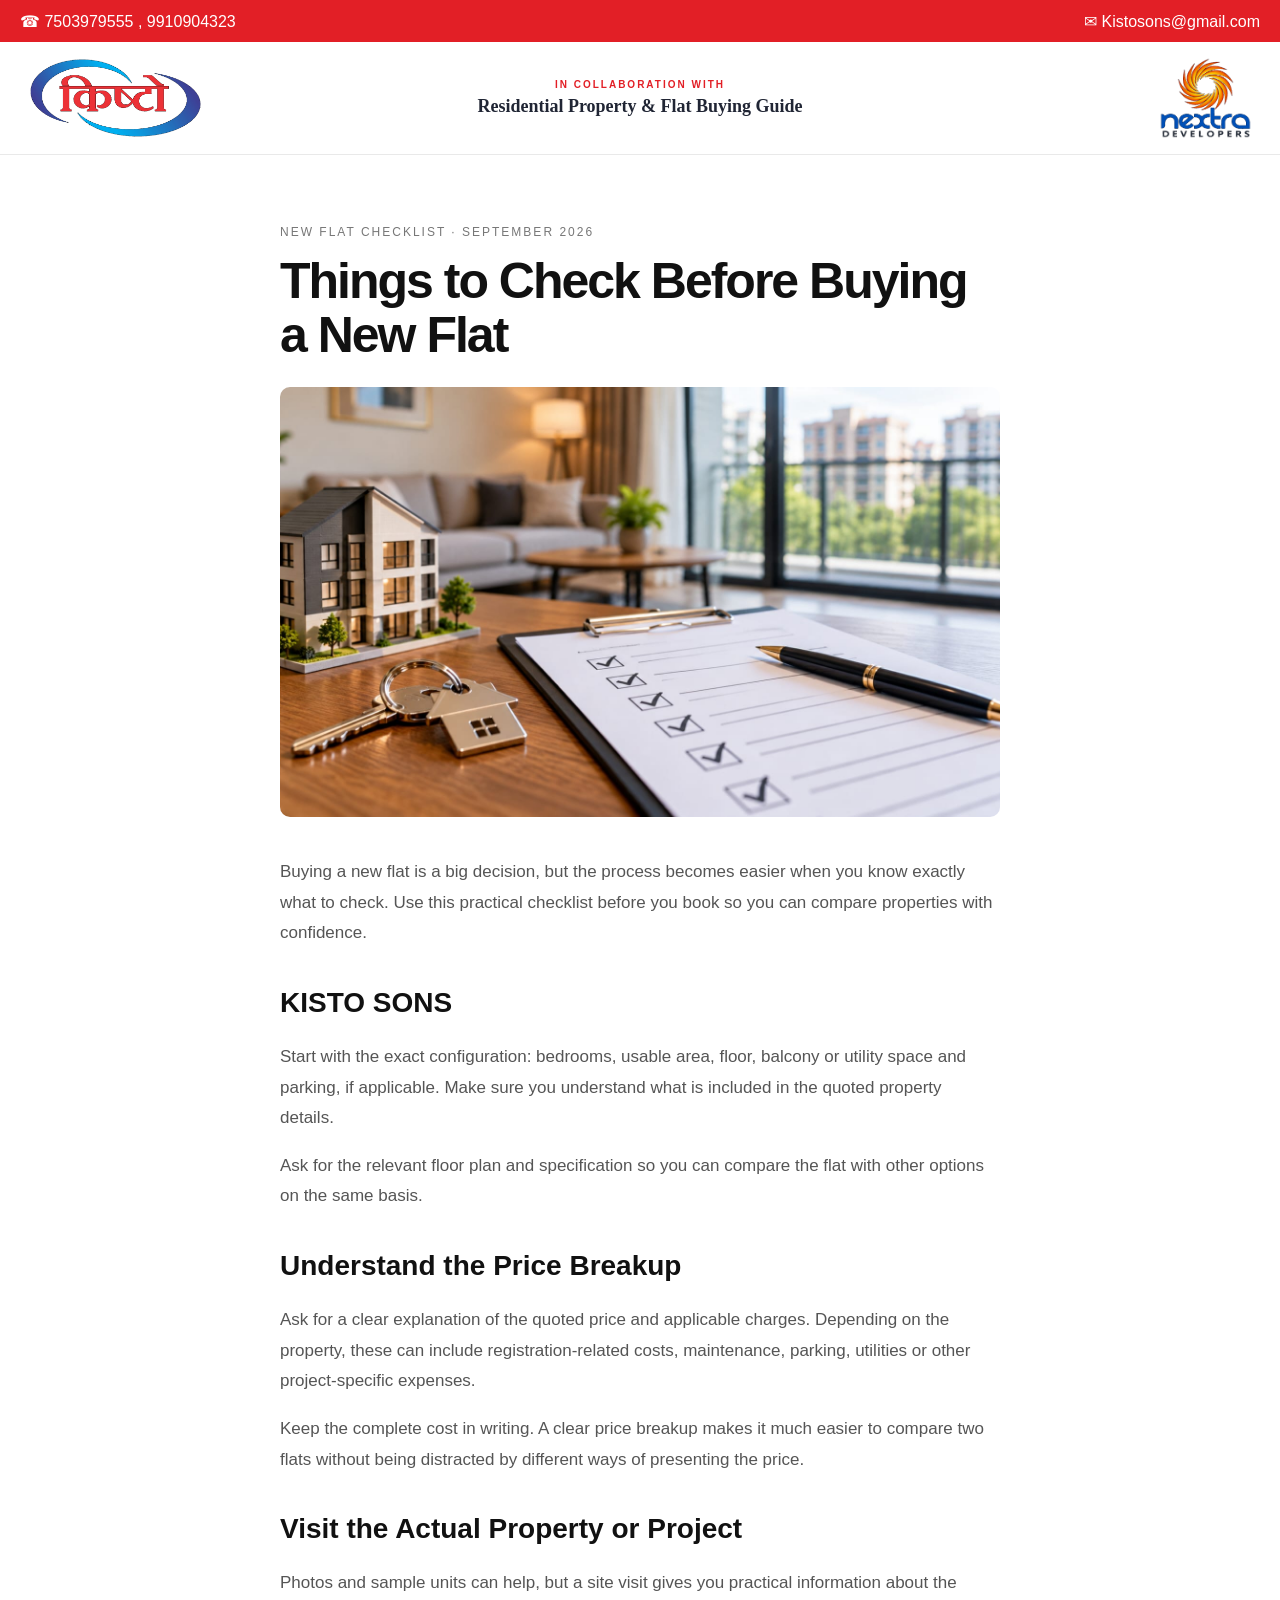
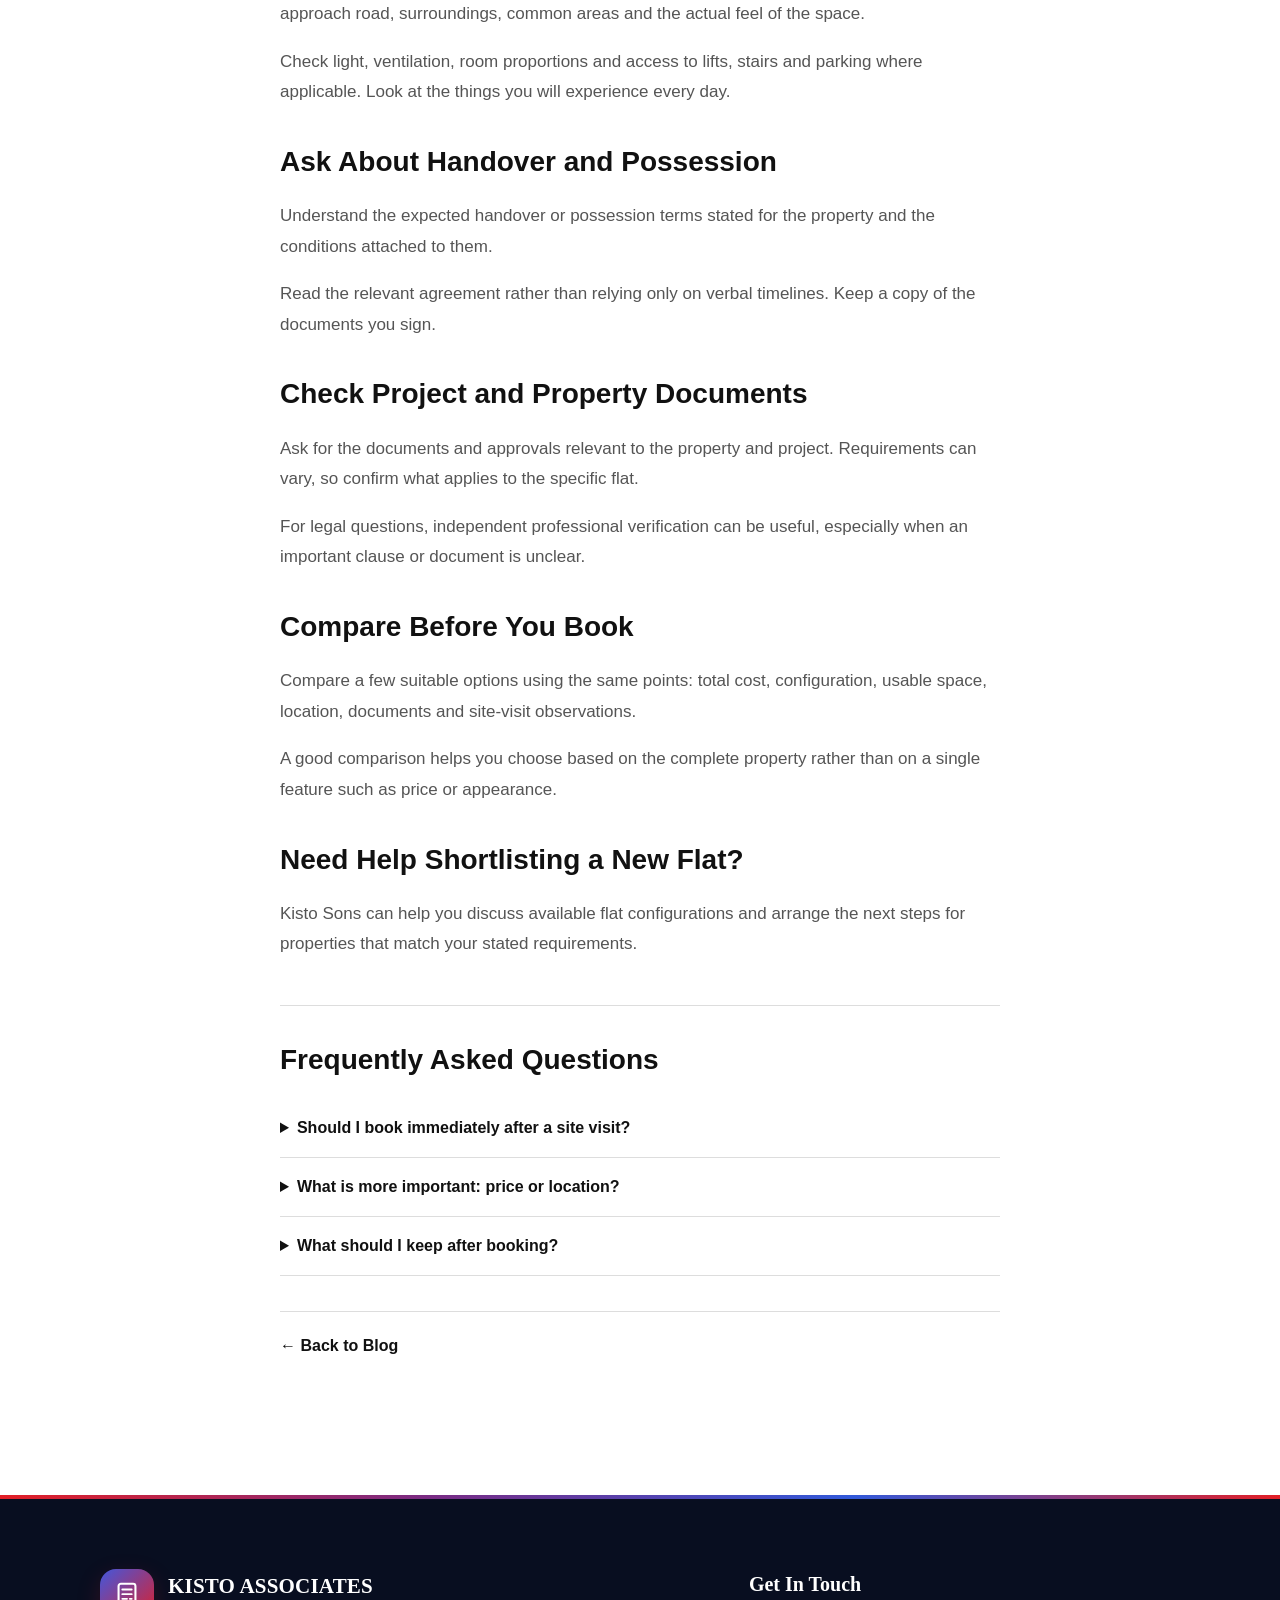
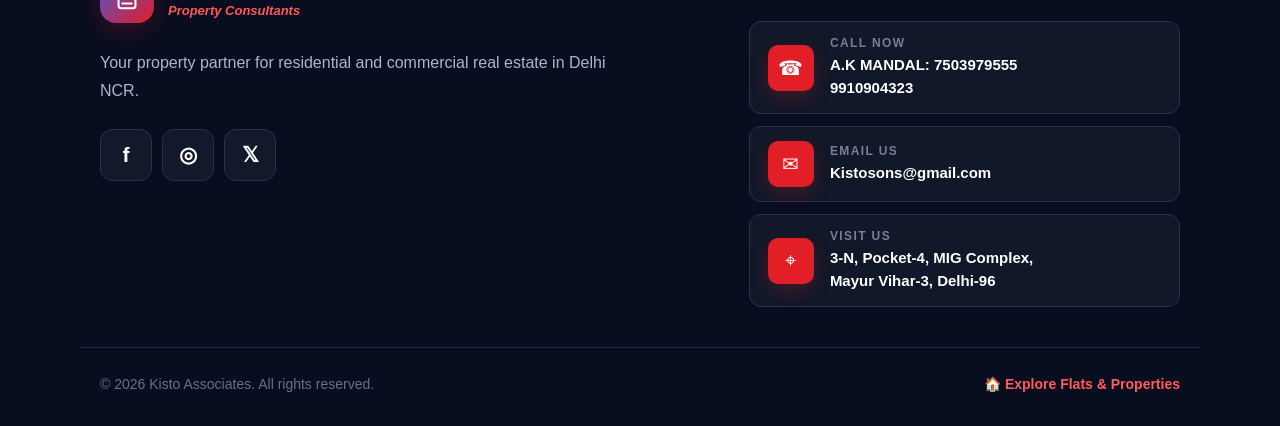
<file: blogproj/blogs/things-to-check-before-buying-a-new-flat.html>
<!DOCTYPE html>

<html lang="en">
<head>
<meta charset="utf-8"/>
<meta content="width=device-width,initial-scale=1" name="viewport"/>
<title>
   Things to Check Before Buying a New Flat | Kisto Sons
  </title>
<meta content="Before booking a new flat, use a simple checklist covering configuration, price, specifications, location, project information, documents and handover details." name="description"/>
<meta content="Things to Check Before Buying a New Flat | Kisto Sons" property="og:title"/>
<meta content="Before booking a new flat, use a simple checklist covering configuration, price, specifications, location, project information, documents and handover details." property="og:description"/>
<meta content="article" property="og:type"/>
<meta content="Kisto Sons" property="og:site_name"/>
<meta content="https://kistosons.com/blog/things-to-check-before-buying-a-new-flat/" property="og:url"/>
<meta content="https://kistosons.com/blog/assets/images/flat-buying-checklist.jpg" property="og:image"/>
<meta content="Things to Check Before Buying a New Flat | Kisto Sons" property="og:image:alt"/>
<meta content="summary_large_image" name="twitter:card"/>
<meta content="Things to Check Before Buying a New Flat | Kisto Sons" name="twitter:title"/>
<meta content="Before booking a new flat, use a simple checklist covering configuration, price, specifications, location, project information, documents and handover details." name="twitter:description"/>
<meta content="https://kistosons.com/blog/assets/images/flat-buying-checklist.jpg" name="twitter:image"/>
<meta content="Kisto Sons" name="author"/>
<meta content="new flat checklist, buying a new flat, flat inspection, property documents, flat price, Kisto Sons" name="keywords"/>
<meta content="index, follow, max-image-preview:large, max-snippet:-1, max-video-preview:-1" name="robots"/>
<meta content="#111827" name="theme-color"/>
<link href="https://kistosons.com/blog/things-to-check-before-buying-a-new-flat/" rel="canonical"/>
<link href="../assets/blog.css" rel="stylesheet"/>
<script type="application/ld+json">
   {"@context": "https://schema.org", "@type": "Article", "headline": "Things to Check Before Buying a New Flat", "author": {"@type": "Organization", "name": "Kisto Sons"}, "publisher": {"@type": "Organization", "name": "Kisto Sons"}, "datePublished": "2026-09-24", "mainEntityOfPage": "https://kistosons.com/blog/things-to-check-before-buying-a-new-flat/"}
  </script>
</head>
<body>
<div class="site-topbar">
<div class="site-topbar-inner">
<div>
     ☎
     <a href="tel:+917503797555">
      7503979555
     </a>
     ,
     <a href="tel:+919910904323">
      9910904323
     </a>
</div>
<div>
     ✉
     <a href="mailto:Kistosons@gmail.com">
      Kistosons@gmail.com
     </a>
</div>
</div>
</div>
<div class="brandbar">
<div class="brandbar-inner">
<a aria-label="Kisto Sons" class="brand-logo brand-logo-kisto" href="../index.html">
<img alt="Kisto Sons logo" src="../assets/images/kisto-logo.png"/>
</a>
<div class="brandbar-center">
<span>
      IN COLLABORATION WITH
     </span>
<strong>
      Residential Property &amp; Flat Buying Guide
     </strong>
</div>
<a aria-label="Nextra Developers" class="brand-logo brand-logo-nextra" href="../index.html">
<img alt="Nextra Developers logo" src="../assets/images/nextra-logo.png"/>
</a>
</div>
</div>
<div class="progress">
</div>
<main class="article">
<div class="wrap">
<div class="label">
     NEW FLAT CHECKLIST · SEPTEMBER 2026
    </div>
<h1>
     Things to Check Before Buying a New Flat
    </h1>
<img alt="New flat buying checklist" class="hero-image" src="../assets/images/flat-buying-checklist.jpg"/>
<p>Buying a new flat is a big decision, but the process becomes easier when you know exactly what to check. Use this practical checklist before you book so you can compare properties with confidence.</p>
<h2>
     KISTO SONS
    </h2>
<p>Start with the exact configuration: bedrooms, usable area, floor, balcony or utility space and parking, if applicable. Make sure you understand what is included in the quoted property details.</p>
<p>Ask for the relevant floor plan and specification so you can compare the flat with other options on the same basis.</p>
<h2>
     Understand the Price Breakup
    </h2>
<p>Ask for a clear explanation of the quoted price and applicable charges. Depending on the property, these can include registration-related costs, maintenance, parking, utilities or other project-specific expenses.</p>
<p>Keep the complete cost in writing. A clear price breakup makes it much easier to compare two flats without being distracted by different ways of presenting the price.</p>
<h2>
     Visit the Actual Property or Project
    </h2>
<p>Photos and sample units can help, but a site visit gives you practical information about the approach road, surroundings, common areas and the actual feel of the space.</p>
<p>Check light, ventilation, room proportions and access to lifts, stairs and parking where applicable. Look at the things you will experience every day.</p>
<h2>
     Ask About Handover and Possession
    </h2>
<p>Understand the expected handover or possession terms stated for the property and the conditions attached to them.</p>
<p>Read the relevant agreement rather than relying only on verbal timelines. Keep a copy of the documents you sign.</p>
<h2>
     Check Project and Property Documents
    </h2>
<p>Ask for the documents and approvals relevant to the property and project. Requirements can vary, so confirm what applies to the specific flat.</p>
<p>For legal questions, independent professional verification can be useful, especially when an important clause or document is unclear.</p>
<h2>
     Compare Before You Book
    </h2>
<p>Compare a few suitable options using the same points: total cost, configuration, usable space, location, documents and site-visit observations.</p>
<p>A good comparison helps you choose based on the complete property rather than on a single feature such as price or appearance.</p>
<h2>
     Need Help Shortlisting a New Flat?
    </h2>
<p>Kisto Sons can help you discuss available flat configurations and arrange the next steps for properties that match your stated requirements.</p>
<section class="faq">
<h2>
      Frequently Asked Questions
     </h2>
<details>
<summary>
       Should I book immediately after a site visit?
      </summary>
<p>Take time to understand the price, documents, terms and total cost before making a booking decision.</p>
</details>
<details>
<summary>
       What is more important: price or location?
      </summary>
<p>Both price and configuration matter, but they should be compared with your daily requirements and overall budget.</p>
</details>
<details>
<summary>
       What should I keep after booking?
      </summary>
<p>Keep copies of booking documents, receipts, written communications and the final terms connected with the property.</p>
</details>
</section>
<div class="next">
<a href="../index.html">
      ← Back to Blog
     </a>
</div>
</div>
</main>
<footer class="site-footer">
<div class="site-footer-inner">
<div>
<div class="footer-brand">
<div aria-hidden="true" class="footer-logo">
<svg fill="none" viewbox="0 0 32 32" xmlns="http://www.w3.org/2000/svg">
<rect height="26" rx="2.5" stroke="currentColor" stroke-width="2.2" width="18" x="7" y="3">
</rect>
<path d="M11 9h10M11 14h10M11 19h5M19 19h2M11 24h10" stroke="currentColor" stroke-linecap="round" stroke-width="2">
</path>
</svg>
</div>
<div>
<h2>
        KISTO ASSOCIATES
       </h2>
<span>
        Property Consultants
       </span>
</div>
</div>
<p class="footer-about">
      Your property partner for residential and commercial real estate in Delhi NCR.
     </p>
<div class="footer-socials">
<a aria-label="Facebook" href="#">
       f
      </a>
<a aria-label="Instagram" href="#">
       ◎
      </a>
<a aria-label="X" href="#">
       𝕏
      </a>
</div>
</div>
<div>
<h3>
      Get In Touch
     </h3>
<div class="contact-card">
<div class="contact-icon">
       ☎
      </div>
<div>
<div class="contact-label">
        CALL NOW
       </div>
<div class="contact-value">
        A.K MANDAL:
        <a href="tel:+917503797555">
         7503979555
        </a>
<br/>
<a href="tel:+919910904323">
         9910904323
        </a>
</div>
</div>
</div>
<div class="contact-card">
<div class="contact-icon">
       ✉
      </div>
<div>
<div class="contact-label">
        EMAIL US
       </div>
<div class="contact-value">
<a href="mailto:Kistosons@gmail.com">
         Kistosons@gmail.com
        </a>
</div>
</div>
</div>
<div class="contact-card">
<div class="contact-icon">
       ⌖
      </div>
<div>
<div class="contact-label">
        VISIT US
       </div>
<div class="contact-value">
        3-N, Pocket-4, MIG Complex,
        <br/>
        Mayur Vihar-3, Delhi-96
       </div>
</div>
</div>
</div>
</div>
<div class="footer-bottom">
<div>
     © 2026 Kisto Associates. All rights reserved.
    </div>
<a class="return-link" href="../index.html">
     🏠 Explore Flats &amp; Properties
    </a>
</div>
</footer>
<script defer="True" src="../assets/blog.js">
</script>
</body>
</html>
</file>
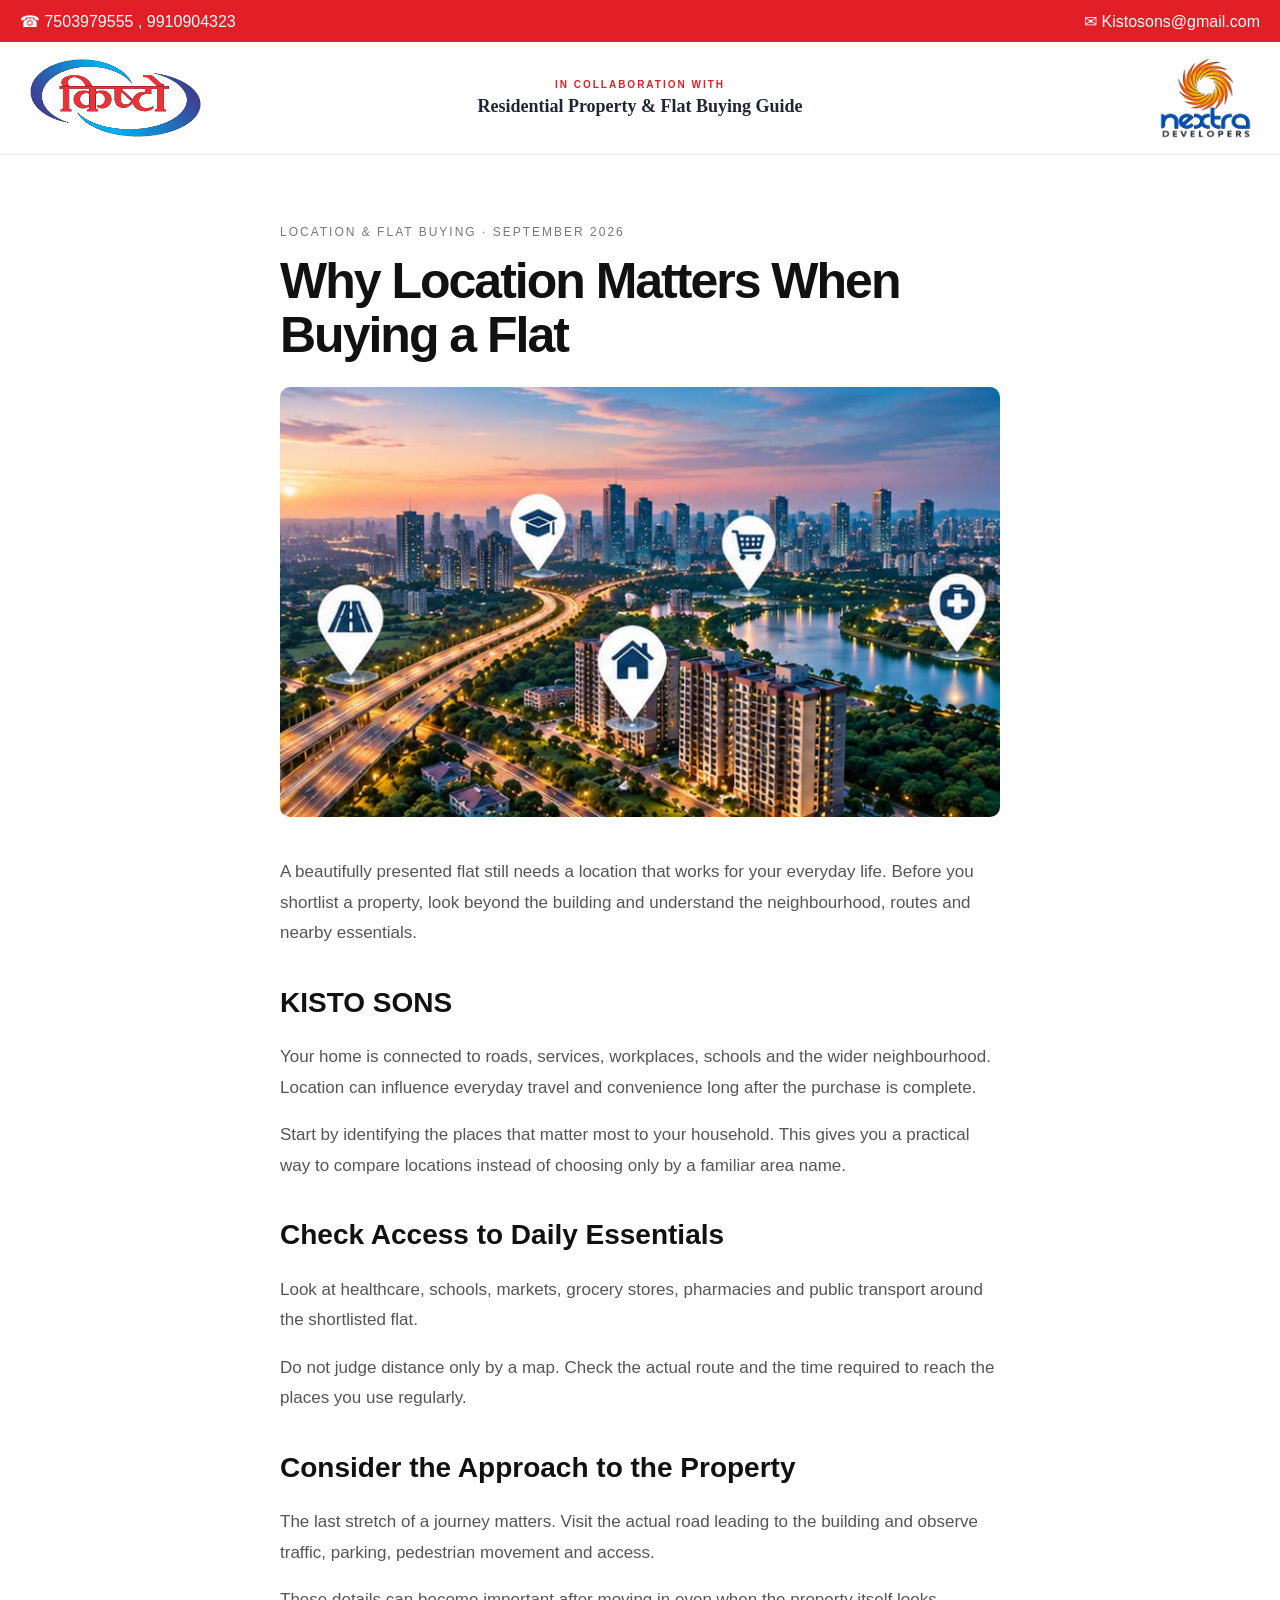
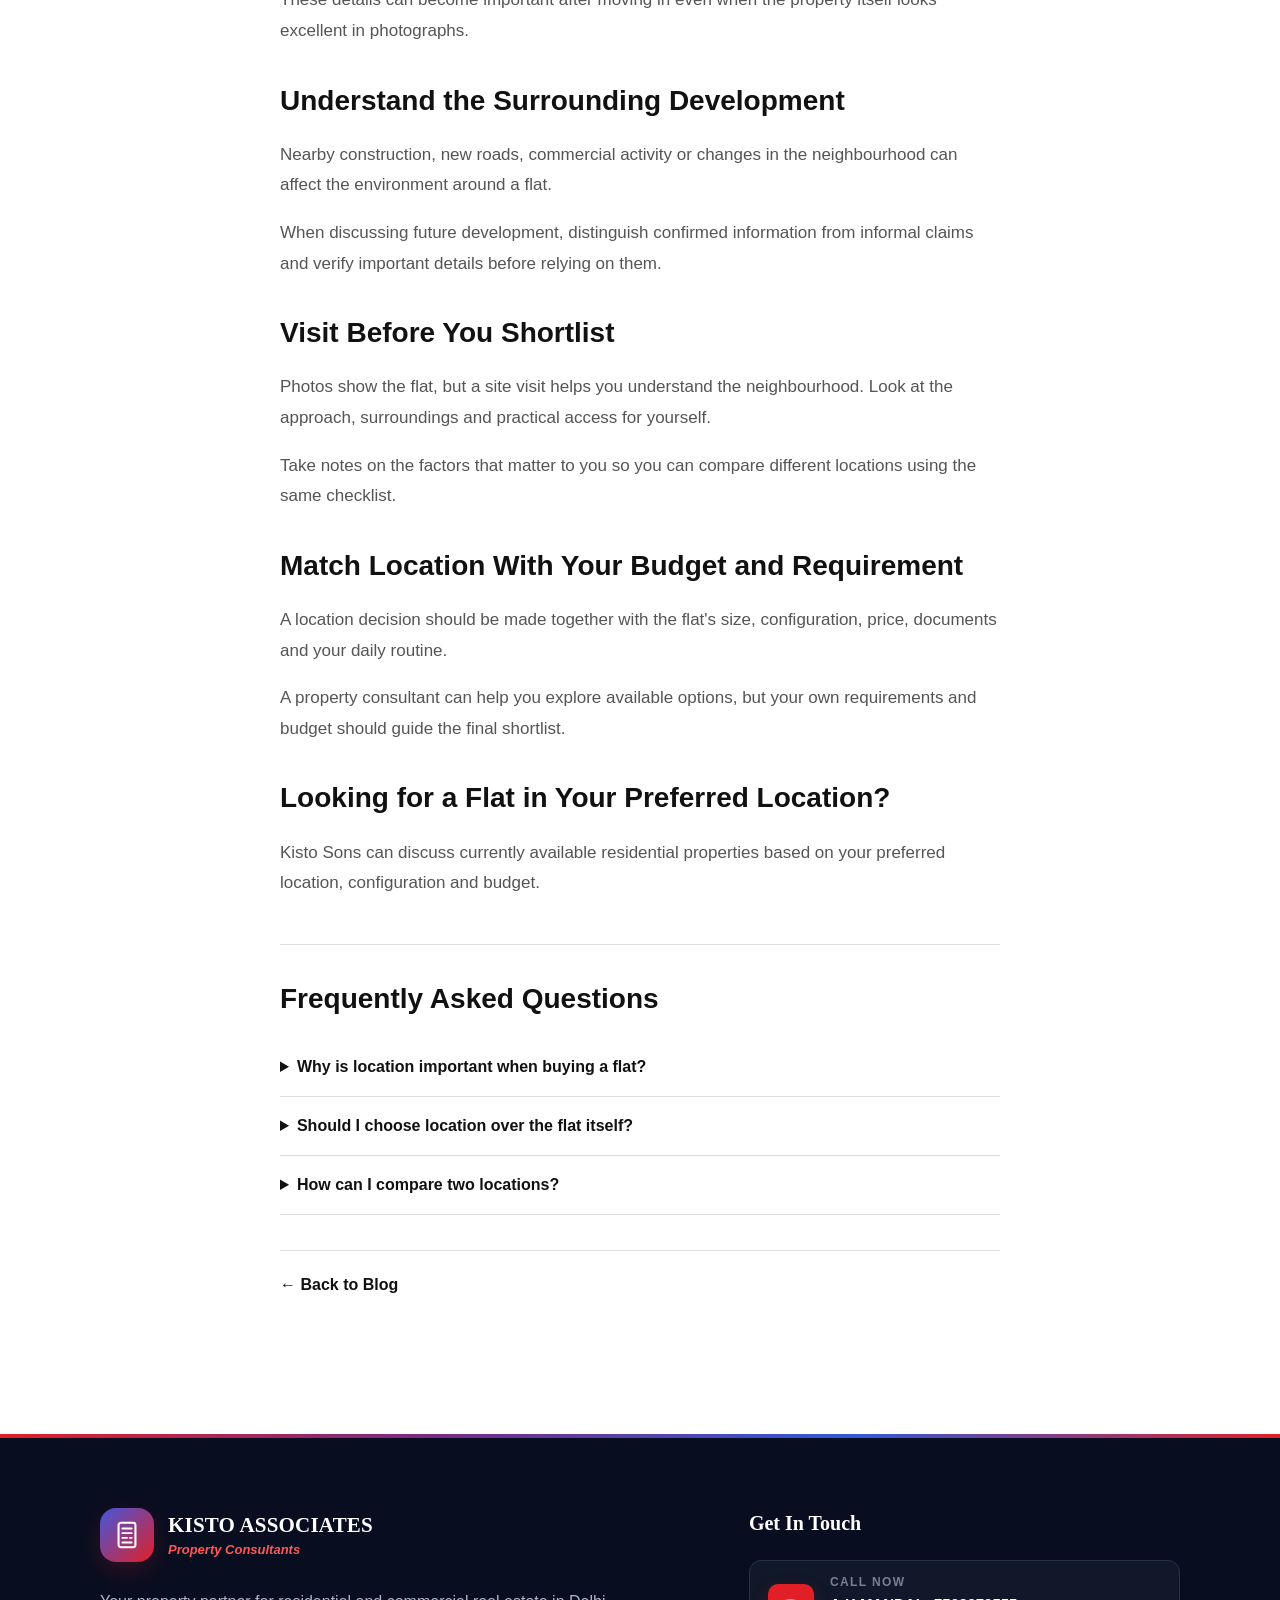
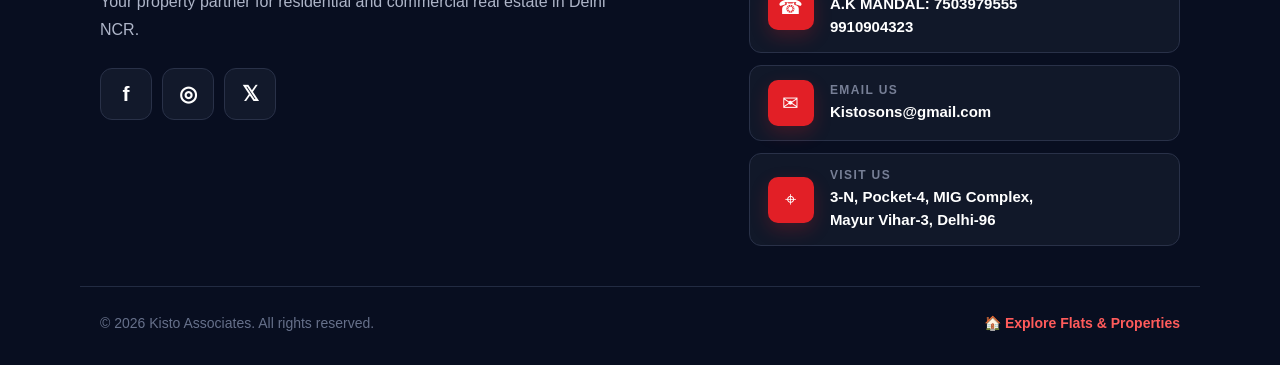
<file: blogproj/blogs/why-location-matters-in-real-estate.html>
<!DOCTYPE html>

<html lang="en">
<head>
<meta charset="utf-8"/>
<meta content="width=device-width,initial-scale=1" name="viewport"/>
<title>
   Why Location Matters When Buying a Flat | Kisto Sons
  </title>
<meta content="A well-presented flat still needs a location that works for your daily routine. Here are the practical location checks to make before choosing a residential property." name="description"/>
<meta content="Why Location Matters When Buying a Flat | Kisto Sons" property="og:title"/>
<meta content="A well-presented flat still needs a location that works for your daily routine. Here are the practical location checks to make before choosing a residential property." property="og:description"/>
<meta content="article" property="og:type"/>
<meta content="Kisto Sons" property="og:site_name"/>
<meta content="https://kistosons.com/blog/why-location-matters-in-real-estate/" property="og:url"/>
<meta content="https://kistosons.com/blog/assets/images/location.jpg" property="og:image"/>
<meta content="Why Location Matters When Buying a Flat | Kisto Sons" property="og:image:alt"/>
<meta content="summary_large_image" name="twitter:card"/>
<meta content="Why Location Matters When Buying a Flat | Kisto Sons" name="twitter:title"/>
<meta content="A well-presented flat still needs a location that works for your daily routine. Here are the practical location checks to make before choosing a residential property." name="twitter:description"/>
<meta content="https://kistosons.com/blog/assets/images/location.jpg" name="twitter:image"/>
<meta content="Kisto Sons" name="author"/>
<meta content="flat location, property location, residential property, connectivity, schools and hospitals, Kisto Sons" name="keywords"/>
<meta content="index, follow, max-image-preview:large, max-snippet:-1, max-video-preview:-1" name="robots"/>
<meta content="#111827" name="theme-color"/>
<link href="https://kistosons.com/blog/why-location-matters-in-real-estate/" rel="canonical"/>
<link href="../assets/blog.css" rel="stylesheet"/>
<script type="application/ld+json">
   {"@context": "https://schema.org", "@type": "Article", "headline": "Why Location Matters When Buying a Flat", "author": {"@type": "Organization", "name": "Kisto Sons"}, "publisher": {"@type": "Organization", "name": "Kisto Sons"}, "datePublished": "2026-09-24", "mainEntityOfPage": "https://kistosons.com/blog/why-location-matters-in-real-estate/"}
  </script>
</head>
<body>
<div class="site-topbar">
<div class="site-topbar-inner">
<div>
     ☎
     <a href="tel:+917503797555">
      7503979555
     </a>
     ,
     <a href="tel:+919910904323">
      9910904323
     </a>
</div>
<div>
     ✉
     <a href="mailto:Kistosons@gmail.com">
      Kistosons@gmail.com
     </a>
</div>
</div>
</div>
<div class="brandbar">
<div class="brandbar-inner">
<a aria-label="Kisto Sons" class="brand-logo brand-logo-kisto" href="../index.html">
<img alt="Kisto Sons logo" src="../assets/images/kisto-logo.png"/>
</a>
<div class="brandbar-center">
<span>
      IN COLLABORATION WITH
     </span>
<strong>
      Residential Property &amp; Flat Buying Guide
     </strong>
</div>
<a aria-label="Nextra Developers" class="brand-logo brand-logo-nextra" href="../index.html">
<img alt="Nextra Developers logo" src="../assets/images/nextra-logo.png"/>
</a>
</div>
</div>
<div class="progress">
</div>
<main class="article">
<div class="wrap">
<div class="label">
     LOCATION &amp; FLAT BUYING · SEPTEMBER 2026
    </div>
<h1>
     Why Location Matters When Buying a Flat
    </h1>
<img alt="Residential property location" class="hero-image" src="../assets/images/location.jpg"/>
<p>A beautifully presented flat still needs a location that works for your everyday life. Before you shortlist a property, look beyond the building and understand the neighbourhood, routes and nearby essentials.</p>
<h2>
     KISTO SONS
    </h2>
<p>Your home is connected to roads, services, workplaces, schools and the wider neighbourhood. Location can influence everyday travel and convenience long after the purchase is complete.</p>
<p>Start by identifying the places that matter most to your household. This gives you a practical way to compare locations instead of choosing only by a familiar area name.</p>
<h2>
     Check Access to Daily Essentials
    </h2>
<p>Look at healthcare, schools, markets, grocery stores, pharmacies and public transport around the shortlisted flat.</p>
<p>Do not judge distance only by a map. Check the actual route and the time required to reach the places you use regularly.</p>
<h2>
     Consider the Approach to the Property
    </h2>
<p>The last stretch of a journey matters. Visit the actual road leading to the building and observe traffic, parking, pedestrian movement and access.</p>
<p>These details can become important after moving in even when the property itself looks excellent in photographs.</p>
<h2>
     Understand the Surrounding Development
    </h2>
<p>Nearby construction, new roads, commercial activity or changes in the neighbourhood can affect the environment around a flat.</p>
<p>When discussing future development, distinguish confirmed information from informal claims and verify important details before relying on them.</p>
<h2>
     Visit Before You Shortlist
    </h2>
<p>Photos show the flat, but a site visit helps you understand the neighbourhood. Look at the approach, surroundings and practical access for yourself.</p>
<p>Take notes on the factors that matter to you so you can compare different locations using the same checklist.</p>
<h2>
     Match Location With Your Budget and Requirement
    </h2>
<p>A location decision should be made together with the flat's size, configuration, price, documents and your daily routine.</p>
<p>A property consultant can help you explore available options, but your own requirements and budget should guide the final shortlist.</p>
<h2>
     Looking for a Flat in Your Preferred Location?
    </h2>
<p>Kisto Sons can discuss currently available residential properties based on your preferred location, configuration and budget.</p>
<section class="faq">
<h2>
      Frequently Asked Questions
     </h2>
<details>
<summary>
       Why is location important when buying a flat?
      </summary>
<p>Location affects access to daily destinations, transport and services, but it should always be considered alongside the actual flat and total cost.</p>
</details>
<details>
<summary>
       Should I choose location over the flat itself?
      </summary>
<p>Both location and the property itself should be evaluated together. A suitable flat needs to work for your space and budget as well as your routine.</p>
</details>
<details>
<summary>
       How can I compare two locations?
      </summary>
<p>Compare actual travel routes, nearby services, road access, transport, surroundings and the flat's complete cost before making a decision.</p>
</details>
</section>
<div class="next">
<a href="../index.html">
      ← Back to Blog
     </a>
</div>
</div>
</main>
<footer class="site-footer">
<div class="site-footer-inner">
<div>
<div class="footer-brand">
<div aria-hidden="true" class="footer-logo">
<svg fill="none" viewbox="0 0 32 32" xmlns="http://www.w3.org/2000/svg">
<rect height="26" rx="2.5" stroke="currentColor" stroke-width="2.2" width="18" x="7" y="3">
</rect>
<path d="M11 9h10M11 14h10M11 19h5M19 19h2M11 24h10" stroke="currentColor" stroke-linecap="round" stroke-width="2">
</path>
</svg>
</div>
<div>
<h2>
        KISTO ASSOCIATES
       </h2>
<span>
        Property Consultants
       </span>
</div>
</div>
<p class="footer-about">
      Your property partner for residential and commercial real estate in Delhi NCR.
     </p>
<div class="footer-socials">
<a aria-label="Facebook" href="#">
       f
      </a>
<a aria-label="Instagram" href="#">
       ◎
      </a>
<a aria-label="X" href="#">
       𝕏
      </a>
</div>
</div>
<div>
<h3>
      Get In Touch
     </h3>
<div class="contact-card">
<div class="contact-icon">
       ☎
      </div>
<div>
<div class="contact-label">
        CALL NOW
       </div>
<div class="contact-value">
        A.K MANDAL:
        <a href="tel:+917503797555">
         7503979555
        </a>
<br/>
<a href="tel:+919910904323">
         9910904323
        </a>
</div>
</div>
</div>
<div class="contact-card">
<div class="contact-icon">
       ✉
      </div>
<div>
<div class="contact-label">
        EMAIL US
       </div>
<div class="contact-value">
<a href="mailto:Kistosons@gmail.com">
         Kistosons@gmail.com
        </a>
</div>
</div>
</div>
<div class="contact-card">
<div class="contact-icon">
       ⌖
      </div>
<div>
<div class="contact-label">
        VISIT US
       </div>
<div class="contact-value">
        3-N, Pocket-4, MIG Complex,
        <br/>
        Mayur Vihar-3, Delhi-96
       </div>
</div>
</div>
</div>
</div>
<div class="footer-bottom">
<div>
     © 2026 Kisto Associates. All rights reserved.
    </div>
<a class="return-link" href="../index.html">
     🏠 Explore Flats &amp; Properties
    </a>
</div>
</footer>
<script defer="True" src="../assets/blog.js">
</script>
</body>
</html>
</file>
<file: blogproj/assets/blog.css>
/* ================================
   Base / Reset
================================ */
* {
    box-sizing: border-box;
}

html {
    scroll-behavior: smooth;
}

body {
    margin: 0;
    font-family: Arial, Helvetica, sans-serif;
    color: #111;
    background: #fff;
}

a {
    color: inherit;
    text-decoration: none;
}

button {
    font: inherit;
}

.wrap {
    width: min(760px, 100%);
    margin: 0 auto;
    padding: 0 20px;
}

/* ================================
   Reading Progress Bar
================================ */
.progress {
    position: fixed;
    top: 0;
    left: 0;
    z-index: 20;
    width: 0;
    height: 3px;
    background: #111;
    transition: width 0.05s linear;
}

/* ================================
   Header
================================ */
.top {
    display: flex;
    align-items: center;
    justify-content: flex-end;
    height: 88px;
    border-bottom: 1px solid #eee;
}

.top a {
    color: #555;
    font-size: 12px;
    font-weight: 600;
    letter-spacing: 1.7px;
}

/* ================================
   Blog Home
================================ */
.blog-home {
    padding: 70px 0;
}

/* Wider homepage layout to match the reference design.
   Article pages keep the original narrow .wrap width. */
.blog-home > .wrap {
    width: min(1440px, 100%);
    padding: 0 20px;
}

.intro {
    margin-bottom: 58px;
    text-align: center;
}

.intro p {
    margin: 0 0 12px;
    color: #777;
    font-size: 12px;
    letter-spacing: 2px;
}

.intro h1 {
    margin: 0;
    font-size: 64px;
    font-weight: 700;
    line-height: 1.05;
    letter-spacing: -2px;
}

.intro .sub {
    max-width: 900px;
    margin: 20px auto 0;
    color: #666;
    font-size: 17px;
    line-height: 1.65;
}

/* ================================
   Article Cards
================================ */
.grid {
    display: grid;
    grid-template-columns: repeat(2, minmax(0, 1fr));
    gap: 54px 36px;
}

.blog-image,
.hero-image {
    display: block;
    width: 100%;
    object-fit: cover;
    border-radius: 10px;
}

.blog-image {
    height: 365px;
}

.hero-image {
    height: 430px;
    margin-bottom: 40px;
}

.card img,
.fakeimg {
    width: 100%;
    height: 365px;
    object-fit: cover;
    border-radius: 10px;
}

.fakeimg {
    display: flex;
    align-items: flex-end;
    padding: 22px;
    color: #fff;
    font-size: 12px;
    font-weight: 700;
    letter-spacing: 2px;
    background: linear-gradient(135deg, #263238, #a77c45);
}

.g2 { background: linear-gradient(135deg, #1f343a, #80927d); }
.g3 { background: linear-gradient(135deg, #3a3027, #bd966d); }
.g4 { background: linear-gradient(135deg, #233a55, #8797a8); }
.g5 { background: linear-gradient(135deg, #473b30, #d0ae82); }
.g6 { background: linear-gradient(135deg, #29343e, #96744e); }
.g7 { background: linear-gradient(135deg, #34434a, #a39b85); }
.g8 { background: linear-gradient(135deg, #302f39, #aa8765); }
.g9 { background: linear-gradient(135deg, #1e3b46, #749da2); }
.g10 { background: linear-gradient(135deg, #3b322d, #9d775b); }

.date {
    margin-top: 16px;
    color: #888;
    font-size: 16px;
}

.card h2 {
    margin: 8px 0 14px;
    font-size: 29px;
    line-height: 1.18;
}

.card p {
    margin: 0 0 16px;
    color: #777;
    font-size: 18px;
    line-height: 1.55;
}

.read {
    font-size: 16px;
    font-weight: 700;
}

.card a:hover,
.back:hover,
.next a:hover {
    text-decoration: underline;
}

/* ================================
   Article Page
================================ */
.article {
    padding: 70px 0;
}

.article .label {
    color: #777;
    font-size: 12px;
    letter-spacing: 2px;
}

.article h1 {
    margin: 15px 0 25px;
    font-size: 50px;
    line-height: 1.08;
    letter-spacing: -2px;
}

.heroimg {
    display: flex;
    align-items: center;
    justify-content: center;
    height: 430px;
    margin-bottom: 40px;
    border-radius: 10px;
    color: #fff;
    font-size: 22px;
    font-weight: 700;
    letter-spacing: 2px;
    background: linear-gradient(135deg, #263238, #a77c45);
}

.article h2 {
    margin-top: 38px;
    font-size: 28px;
}

.article h3 {
    margin-top: 28px;
    font-size: 20px;
}

.article p,
.article li {
    color: #555;
    font-size: 17px;
    line-height: 1.8;
}

/* ================================
   FAQ
================================ */
.faq {
    margin-top: 45px;
    border-top: 1px solid #ddd;
}

.faq details {
    padding: 20px 0;
    border-bottom: 1px solid #ddd;
}

.faq summary {
    cursor: pointer;
    font-weight: 700;
}

/* ================================
   Share Buttons
================================ */
.share {
    display: flex;
    gap: 10px;
    margin-top: 40px;
    padding-top: 25px;
    border-top: 1px solid #ddd;
}

.share button {
    padding: 9px 15px;
    border: 1px solid #ddd;
    background: #fff;
    cursor: pointer;
}

.share button:hover {
    background: #f7f7f7;
}

.next {
    margin-top: 35px;
    padding-top: 25px;
    border-top: 1px solid #ddd;
    font-weight: 700;
}

.back {
    display: inline-block;
    margin-top: 35px;
    font-size: 14px;
    font-weight: 700;
}

/* ================================
   Responsive Design
================================ */
@media (max-width: 700px) {
    .wrap {
        padding: 0 18px;
    }

    .intro h1,
    .article h1 {
        font-size: 38px;
    }

    .blog-home > .wrap {
        width: 100%;
    }

    .grid {
        grid-template-columns: 1fr;
        gap: 45px;
    }

    .card img,
    .fakeimg {
        height: 220px;
    }

    .heroimg {
        height: 280px;
    }

    .top {
        height: 70px;
    }
}


/* ================================
   Kisto Associates Top Bar + Footer
================================ */
.site-topbar {
    width: 100%;
    background: #e21f26;
    color: #fff;
    min-height: 42px;
    display: flex;
    align-items: center;
}

.site-topbar-inner {
    width: min(1440px, 100%);
    margin: 0 auto;
    padding: 0 20px;
    display: flex;
    align-items: center;
    justify-content: space-between;
    gap: 24px;
    font-size: 16px;
}

.site-topbar a {
    color: #fff;
    text-decoration: none;
}

.site-topbar a:hover {
    text-decoration: underline;
}

.site-footer {
    margin-top: 70px;
    border-top: 4px solid transparent;
    border-image: linear-gradient(90deg, #e21f26, #7a2b83, #3159d9, #e21f26) 1;
    background: #080e20;
    color: #c9cede;
}

.site-footer-inner {
    width: min(1120px, 100%);
    margin: 0 auto;
    padding: 70px 20px 28px;
    display: grid;
    grid-template-columns: 1.25fr 0.8fr 1.15fr;
    gap: 70px;
}

.footer-brand {
    display: flex;
    align-items: center;
    gap: 14px;
}

.footer-logo {
    width: 54px;
    height: 54px;
    flex: 0 0 54px;
    display: grid;
    place-items: center;
    border-radius: 16px;
    background: linear-gradient(135deg, #4357dc, #e21f26);
    color: #fff;
    box-shadow: 0 8px 24px rgba(226, 31, 38, 0.2);
}

.footer-logo svg {
    width: 30px;
    height: 30px;
}

.footer-brand h2 {
    margin: 0;
    color: #fff;
    font-family: Georgia, serif;
    font-size: 21px;
    letter-spacing: 0.2px;
}

.footer-brand span {
    display: block;
    margin-top: 4px;
    color: #ff5757;
    font-size: 13px;
    font-style: italic;
    font-weight: 700;
}

.footer-about {
    max-width: 410px;
    margin: 26px 0 24px;
    color: #aeb5c8;
    font-size: 16px;
    line-height: 1.75;
}

.footer-socials {
    display: flex;
    gap: 10px;
}

.footer-socials a {
    width: 52px;
    height: 52px;
    display: grid;
    place-items: center;
    border: 1px solid #293148;
    border-radius: 12px;
    color: #fff;
    font-size: 21px;
    font-weight: 700;
    background: #12192b;
    transition: transform .2s ease, background .2s ease, border-color .2s ease;
}

.footer-socials a:hover {
    transform: translateY(-2px);
    background: #1b243b;
    border-color: #e21f26;
    text-decoration: none;
}

.site-footer h3 {
    margin: 4px 0 25px;
    color: #fff;
    font-family: Georgia, serif;
    font-size: 20px;
}

.footer-links {
    display: grid;
    gap: 18px;
}

.footer-links a {
    color: #aeb5c8;
    font-size: 16px;
}

.footer-links a::before {
    content: '›';
    margin-right: 10px;
    color: #e21f26;
    font-size: 22px;
    vertical-align: -1px;
}

.footer-links a:hover {
    color: #fff;
    text-decoration: none;
}

.contact-card {
    display: flex;
    align-items: center;
    gap: 16px;
    min-height: 76px;
    margin-bottom: 12px;
    padding: 14px 18px;
    border: 1px solid #293148;
    border-radius: 12px;
    background: #111829;
}

.contact-icon {
    width: 46px;
    height: 46px;
    flex: 0 0 46px;
    display: grid;
    place-items: center;
    border-radius: 10px;
    background: #e21f26;
    color: #fff;
    font-size: 20px;
    box-shadow: 0 7px 18px rgba(226, 31, 38, 0.22);
}

.contact-label {
    margin-bottom: 4px;
    color: #777f96;
    font-size: 12px;
    letter-spacing: 1.4px;
    font-weight: 700;
}

.contact-value {
    color: #fff;
    font-size: 15px;
    line-height: 1.5;
    font-weight: 700;
}

.contact-value a {
    color: #fff;
}

.footer-bottom {
    width: min(1120px, 100%);
    margin: 0 auto;
    padding: 28px 20px 34px;
    border-top: 1px solid #222b42;
    display: flex;
    justify-content: space-between;
    align-items: center;
    gap: 20px;
    color: #66708a;
    font-size: 14px;
}

.footer-bottom .return-link {
    color: #ff5b5b;
    font-weight: 700;
}

@media (max-width: 800px) {
    .site-topbar-inner {
        flex-direction: column;
        justify-content: center;
        gap: 4px;
        padding: 8px 18px;
        text-align: center;
    }

    .site-footer-inner {
        grid-template-columns: 1fr;
        gap: 42px;
        padding-top: 50px;
    }

    .footer-bottom {
        flex-direction: column;
        align-items: flex-start;
    }
}


/* ================================
   Dual Logo Brand Header
================================ */
.brandbar {
    width: 100%;
    background: #fff;
    border-bottom: 1px solid #e9e9e9;
}

.brandbar-inner {
    width: min(1440px, 100%);
    min-height: 112px;
    margin: 0 auto;
    padding: 12px 28px;
    display: grid;
    grid-template-columns: minmax(190px, 1fr) auto minmax(190px, 1fr);
    align-items: center;
    gap: 30px;
}

.brand-logo {
    display: flex;
    align-items: center;
    height: 86px;
}

.brand-logo img {
    display: block;
    max-width: 190px;
    max-height: 82px;
    width: auto;
    height: auto;
    object-fit: contain;
}

.brand-logo-kisto {
    justify-content: flex-start;
}

.brand-logo-nextra {
    justify-content: flex-end;
}

.brand-logo-nextra img {
    max-width: 120px;
    max-height: 82px;
}

.brandbar-center {
    text-align: center;
    line-height: 1.2;
}

.brandbar-center span {
    display: block;
    margin-bottom: 5px;
    color: #e21f26;
    font-size: 10px;
    font-weight: 700;
    letter-spacing: 2px;
}

.brandbar-center strong {
    color: #202534;
    font-family: Georgia, serif;
    font-size: 18px;
    font-weight: 700;
}

/* Two-column footer after removing Quick Links */
.site-footer-inner {
    grid-template-columns: minmax(0, 1.25fr) minmax(360px, 1fr);
    gap: 110px;
}

.site-footer-inner > div:first-child {
    min-width: 0;
}

.site-footer-inner > div:last-child {
    min-width: 0;
}

.site-footer-inner .footer-about {
    max-width: 560px;
}

.site-footer-inner .contact-card {
    width: 100%;
}

@media (max-width: 800px) {
    .brandbar-inner {
        min-height: 94px;
        grid-template-columns: 1fr 1fr;
        gap: 10px;
        padding: 10px 18px;
    }

    .brandbar-center {
        display: none;
    }

    .brand-logo {
        height: 70px;
    }

    .brand-logo img {
        max-width: 160px;
        max-height: 62px;
    }

    .brand-logo-nextra {
        justify-content: flex-end;
    }

    .brand-logo-nextra img {
        max-width: 92px;
        max-height: 62px;
    }

    .site-footer-inner {
        grid-template-columns: 1fr;
        gap: 42px;
    }
}
</file>
